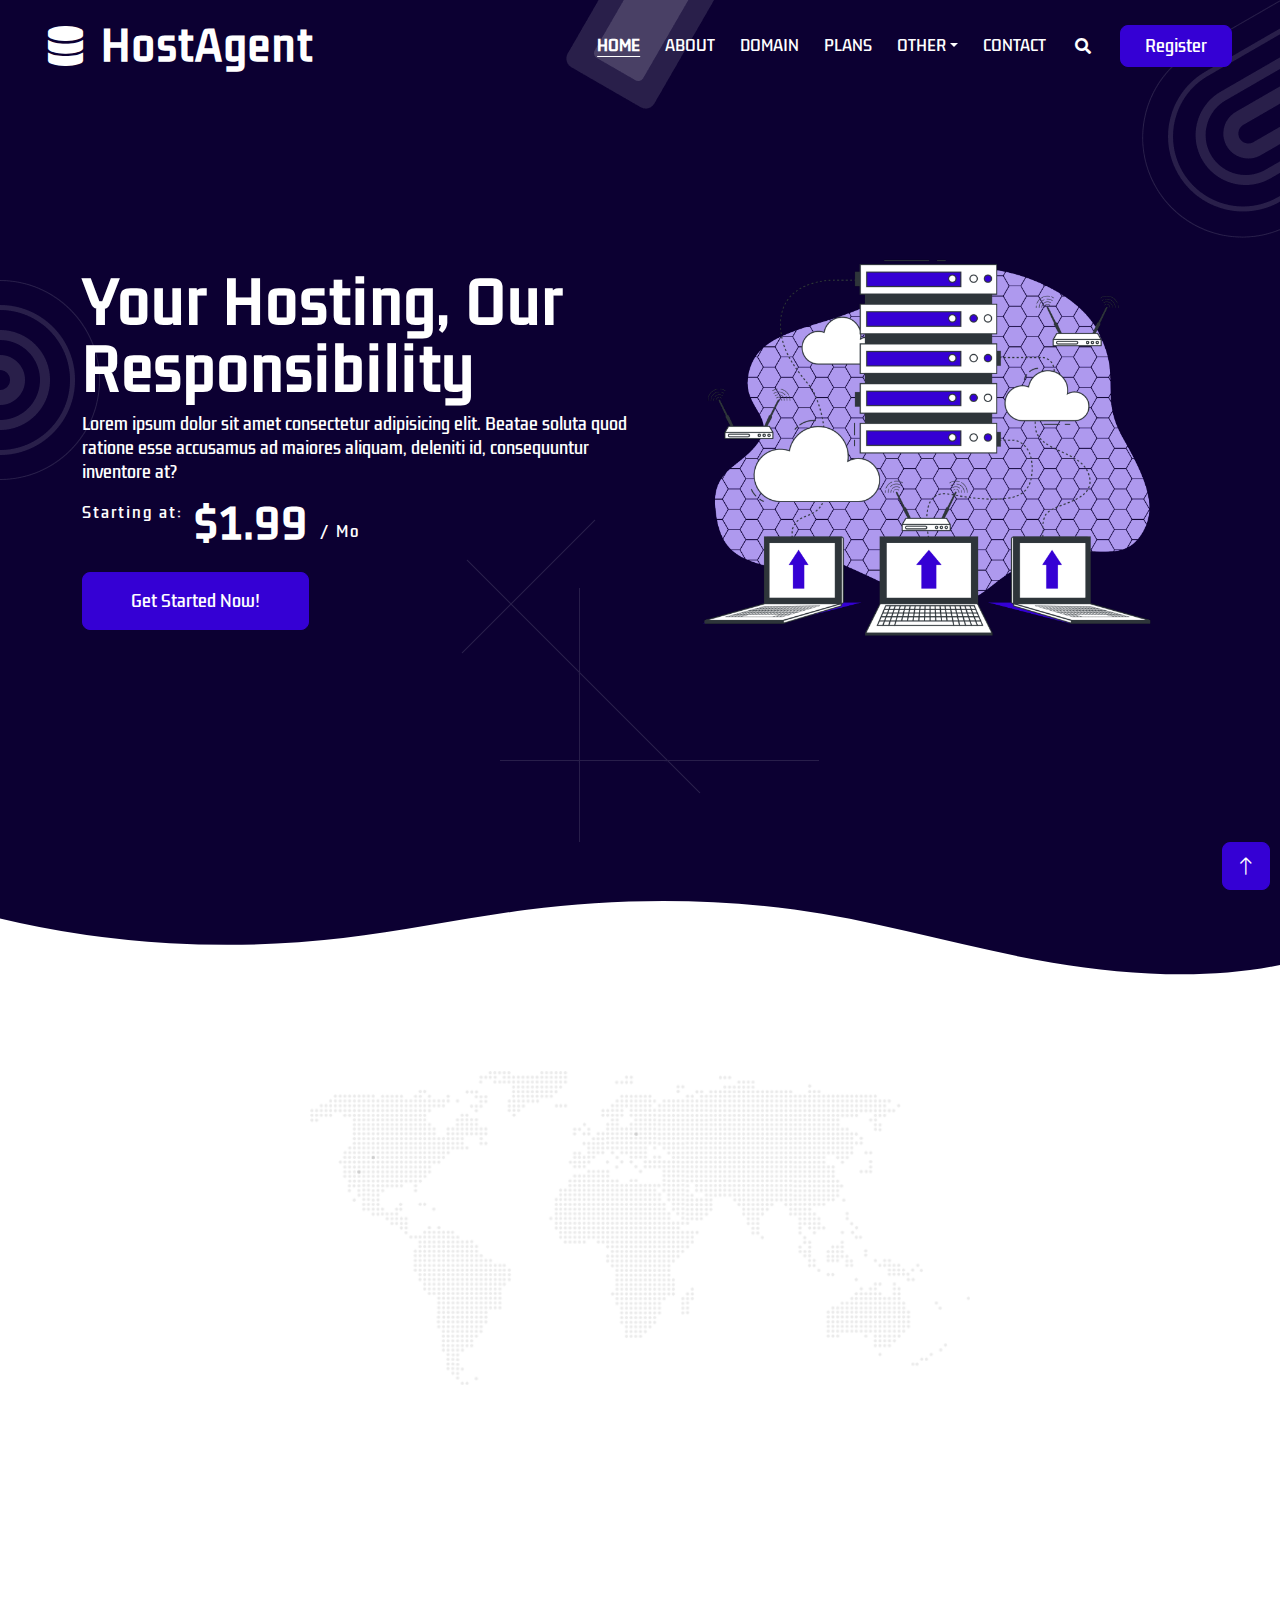
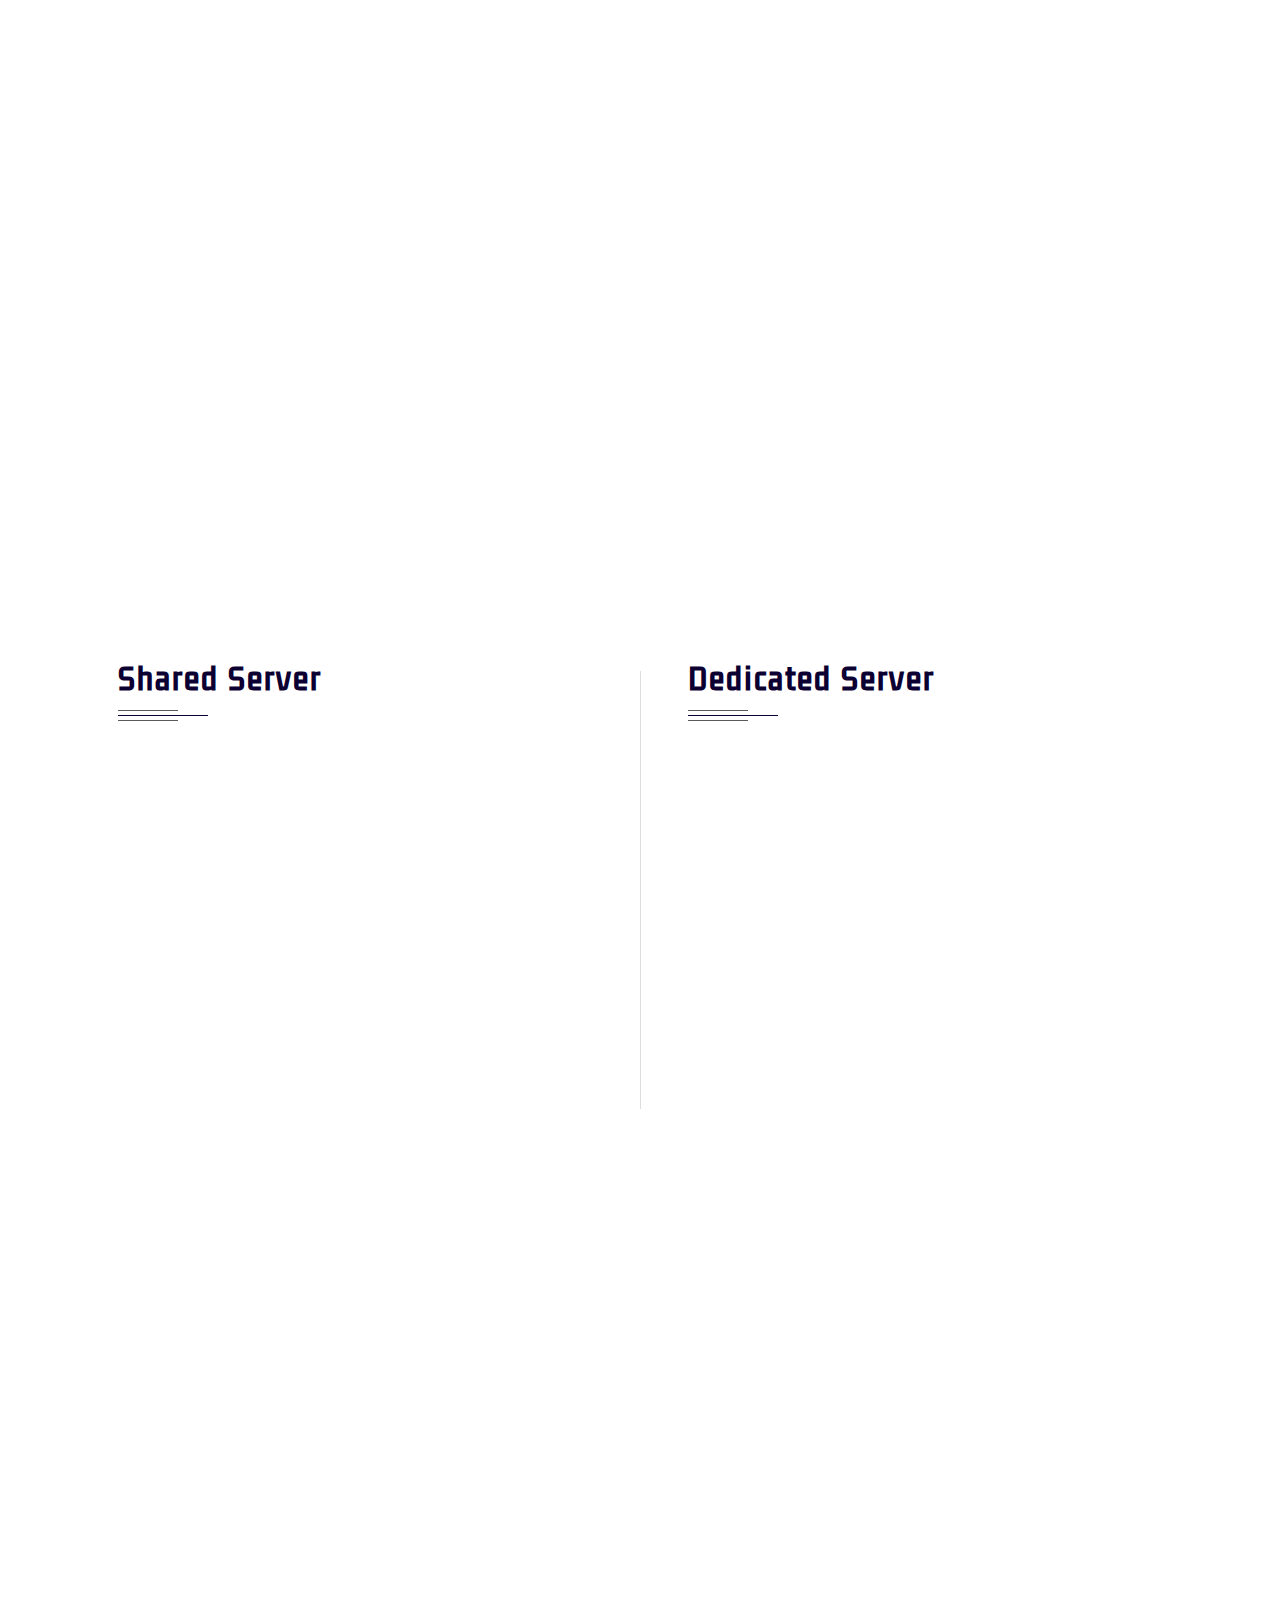
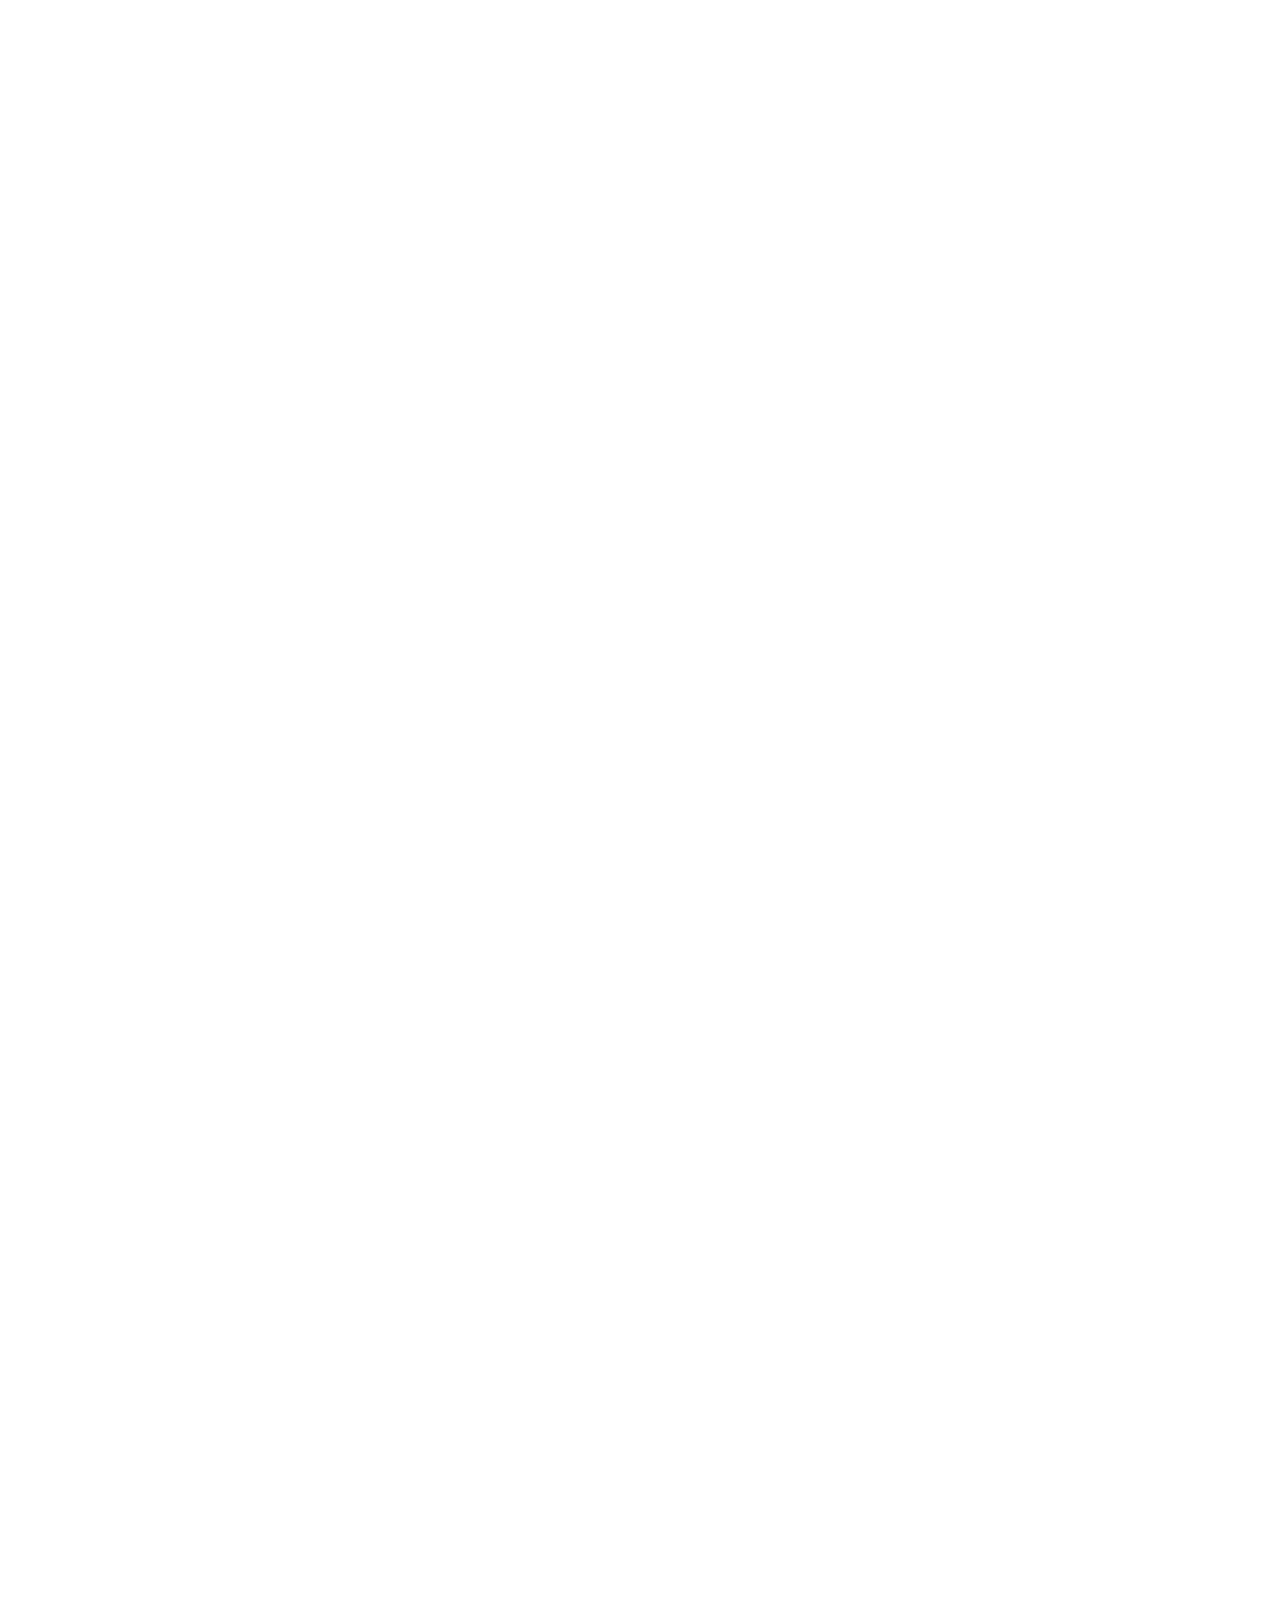
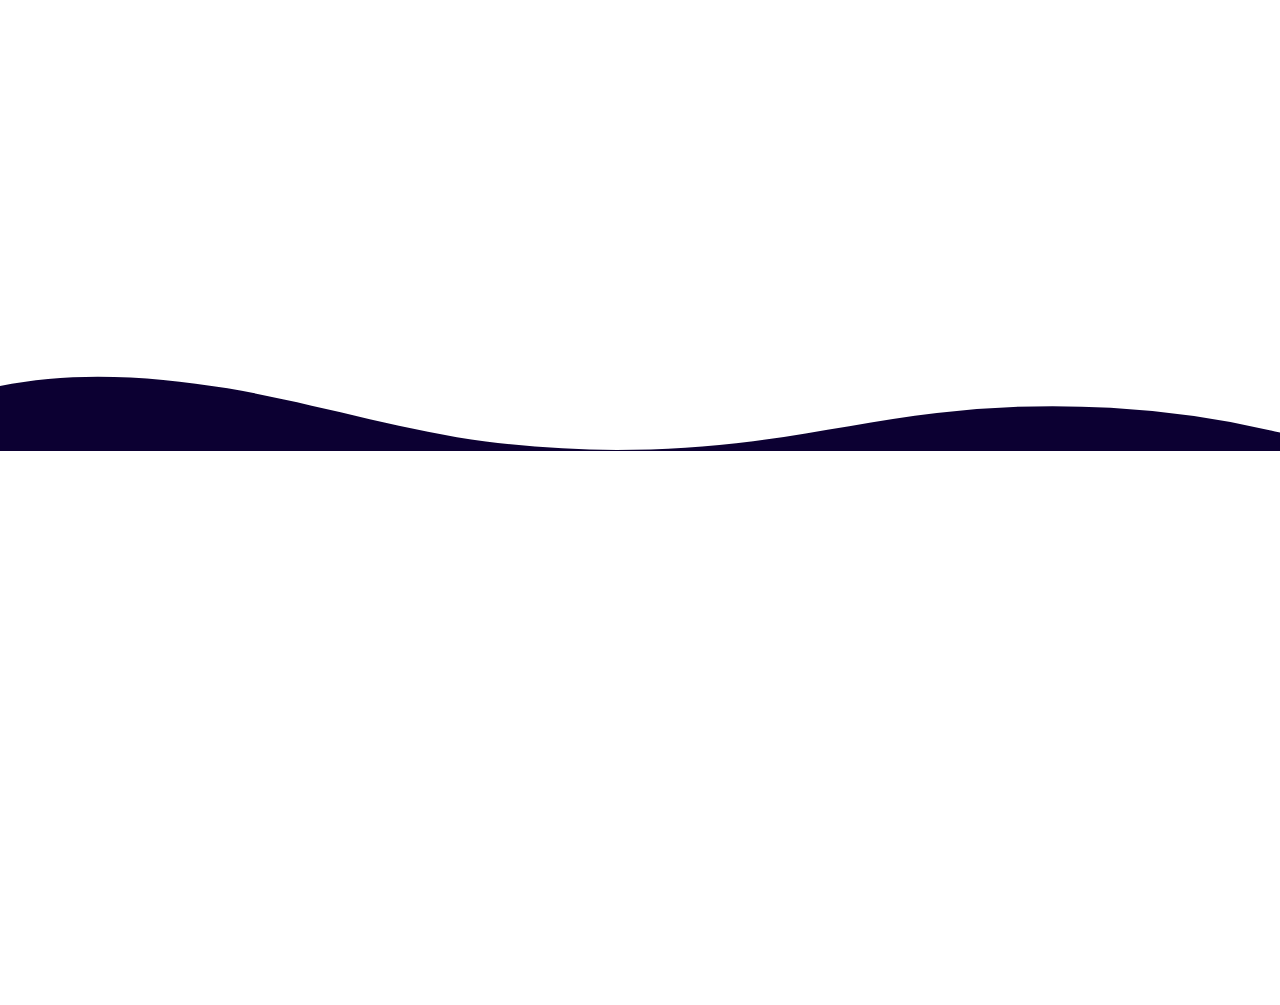
<file: index.html>
<!DOCTYPE html>
<html lang="en">

<head>
    <meta charset="utf-8">
    <title>HostAgent - Your Hosting, Our Responsibility!</title>
    <meta content="width=device-width, initial-scale=1.0" name="viewport">
    <meta content="" name="keywords">
    <meta content="" name="description">

    <!-- Favicon -->
    <link href="img/fav.png" rel="icon">

    <!-- Icon Font Stylesheet -->
    <link href="https://cdnjs.cloudflare.com/ajax/libs/font-awesome/5.10.0/css/all.min.css" rel="stylesheet">
    <link href="https://cdn.jsdelivr.net/npm/bootstrap-icons@1.4.1/font/bootstrap-icons.css" rel="stylesheet">

    <!-- Libraries Stylesheet -->
    <link href="lib/animate/animate.min.css" rel="stylesheet">
    <link href="lib/owlcarousel/assets/owl.carousel.min.css" rel="stylesheet">

    <!-- Customized Bootstrap Stylesheet -->
    <link href="css/bootstrap.min.css" rel="stylesheet">

    <!-- Template Stylesheet -->
    <link href="css/style.css" rel="stylesheet">
</head>

<body>
    <div class="container-fluid bg-white p-0">
        <!-- Spinner Start -->
        <div id="spinner"
            class="show bg-white position-fixed translate-middle w-100 vh-100 top-50 start-50 d-flex align-items-center justify-content-center">
            <div class="spinner-border text-primary" style="width: 3rem; height: 3rem;" role="status">
                <span class="sr-only">Loading...</span>
            </div>
        </div>
        <!-- Spinner End -->


        <!-- Navbar & Hero Start -->
        <div class="container-fluid position-relative p-0">
            <nav class="navbar navbar-expand-lg navbar-light px-4 px-lg-5 py-3 py-lg-0">
                <a href="index.html" class="navbar-brand p-0">
                    <h1 class="m-0"><i class="fa fa-database me-3"></i>HostAgent</h1>
                </a>
                <button class="navbar-toggler" type="button" data-bs-toggle="collapse" data-bs-target="#navbarCollapse">
                    <span class="fa fa-bars"></span>
                </button>
                <div class="collapse navbar-collapse" id="navbarCollapse">
                    <div class="navbar-nav ms-auto py-0">
                        <a href="index.html" class="nav-item nav-link active-nav">Home</a>
                        <a href="about.html" class="nav-item nav-link">About</a>
                        <a href="domain.html" class="nav-item nav-link">Domain</a>
                        <a href="hosting.html" class="nav-item nav-link">Plans</a>
                        <div class="nav-item dropdown">
                            <a href="#" class="nav-link dropdown-toggle" data-bs-toggle="dropdown">Other</a>
                            <div class="dropdown-menu m-0">
                                <a href="team.html" class="dropdown-item">Our Team</a>
                                <a href="testimonial.html" class="dropdown-item">Testimonial</a>
                                <a href="comparison.html" class="dropdown-item">Comparison</a>
                            </div>
                        </div>
                        <a href="contact.html" class="nav-item nav-link">Contact</a>
                    </div>
                    <button type="button" class="btn text-white ms-3" data-bs-toggle="modal"
                        data-bs-target="#searchModal"><i class="fa fa-search"></i></button>
                    <a href="register.html" class="btn btn-secondary py-2 px-4 ms-3">Register</a>
                </div>
            </nav>

            <div class="container-fluid bg-primary hero-header">
                <div class="container">
                    <div class="row vh-100 d-flex align-items-center">
                        <div class="col-lg-6 text-center text-lg-start">
                            <h1 class="display-4 pt-5 pt-lg-0 text-white animated slideInLeft">Your Hosting, Our
                                Responsibility
                            </h1>
                            <p class="text-white animated slideInLeft">Lorem ipsum dolor sit amet consectetur
                                adipisicing elit. Beatae soluta quod ratione esse accusamus ad maiores aliquam, deleniti
                                id, consequuntur inventore at?</p>
                            <h1 class="text-white mb-4 animated slideInLeft">
                                <small class="align-top fw-normal" style="font-size: 15px; line-height: 25px;">Starting
                                    at:</small>
                                <span>$1.99</span>
                                <small class="align-bottom fw-normal" style="font-size: 15px; line-height: 33px;">/
                                    Mo</small>
                            </h1>
                            <a href="" class="btn btn-secondary py-sm-3 px-sm-5 me-3 animated slideInLeft">Get Started
                                Now!</a>
                        </div>
                        <div class="col-lg-6 text-center text-lg-start">
                            <img class="img-fluid float-ani animated zoomIn" src="img/hero2.png" alt="">
                        </div>
                    </div>
                </div>
            </div>
        </div>
        <!-- Navbar & Hero End -->



        <div class="custom-shape-divider-top-1655981046">
            <svg data-name="Layer 1" xmlns="http://www.w3.org/2000/svg" viewBox="0 0 1200 120"
                preserveAspectRatio="none">
                <path
                    d="M321.39,56.44c58-10.79,114.16-30.13,172-41.86,82.39-16.72,168.19-17.73,250.45-.39C823.78,31,906.67,72,985.66,92.83c70.05,18.48,146.53,26.09,214.34,3V0H0V27.35A600.21,600.21,0,0,0,321.39,56.44Z"
                    class="shape-fill"></path>
            </svg>
        </div>



        <!-- Full Screen Search Start -->
        <div class="modal fade" id="searchModal" tabindex="-1">
            <div class="modal-dialog modal-fullscreen">
                <div class="modal-content" style="background: rgba(29, 40, 51, 0.8);">
                    <div class="modal-header border-0">
                        <button type="button" class="btn bg-white btn-close" data-bs-dismiss="modal"
                            aria-label="Close"></button>
                    </div>
                    <div class="modal-body d-flex align-items-center justify-content-center">
                        <div class="input-group" style="max-width: 600px;">
                            <input type="text" class="form-control bg-transparent border-light p-3"
                                placeholder="Type search keyword">
                            <button class="btn btn-light px-4"><i class="bi bi-search"></i></button>
                        </div>
                    </div>
                </div>
            </div>
        </div>
        <!-- Full Screen Search End -->


        <!-- Domain Search Start -->
        <div class="container-fluid domain mb-5" style="margin-top: 90px;">
            <div class="container px-lg-5">
                <div class="row justify-content-center">
                    <div class="col-lg-10">
                        <div class="section-title position-relative text-center mx-auto mb-4 pb-4 wow fadeInUp"
                            data-wow-delay="0.1s" style="max-width: 600px;">
                            <h1 class="mb-3">Search Your Domain</h1>
                            <p class="mb-1">Lorem ipsum dolor sit amet consectetur adipisicing elit. Quas, ex in eius
                                quasi eum aliquid quia ducimus maiores aspernatur. Dolorem, voluptate. Officia unde
                                omnis veritatis distinctio dicta quaerat laborum enim?</p>
                        </div>
                        <div class="position-relative w-100 my-3 wow fadeInUp" data-wow-delay="0.3s">
                            <input class="form-control bg-transparent w-100 py-3 ps-4 pe-5" type="text"
                                placeholder="Enter your domain name">
                            <button type="button"
                                class="btn btn-primary py-2 px-3 position-absolute top-0 end-0 mt-2 me-2">Search</button>
                        </div>
                        <div class="row g-3 wow fadeInUp" data-wow-delay="0.5s">
                            <div class="col-lg-2 col-md-3 col-sm-4 col-6 text-center">
                                <h5 class="fw-bold text-primary mb-1">.com</h5>
                                <p class="mb-0">$3.99/year</p>
                            </div>
                            <div class="col-lg-2 col-md-3 col-sm-4 col-6 text-center">
                                <h5 class="fw-bold text-primary mb-1">.in</h5>
                                <p class="mb-0">$0.99/year</p>
                            </div>
                            <div class="col-lg-2 col-md-3 col-sm-4 col-6 text-center">
                                <h5 class="fw-bold text-primary mb-1">.net</h5>
                                <p class="mb-0">$5.99/year</p>
                            </div>
                            <div class="col-lg-2 col-md-3 col-sm-4 col-6 text-center">
                                <h5 class="fw-bold text-primary mb-1">.org</h5>
                                <p class="mb-0">$6.99/year</p>
                            </div>
                            <div class="col-lg-2 col-md-3 col-sm-4 col-6 text-center">
                                <h5 class="fw-bold text-primary mb-1">.eu</h5>
                                <p class="mb-0">$9.99/year</p>
                            </div>
                            <div class="col-lg-2 col-md-3 col-sm-4 col-6 text-center">
                                <h5 class="fw-bold text-primary mb-1">.co.in</h5>
                                <p class="mb-0">$1.99/year</p>
                            </div>
                        </div>
                    </div>
                </div>
            </div>
        </div>
        <!-- Domain Search End -->


        <!-- About Start -->
        <div class="container-fluid py-5">
            <div class="container px-lg-5">
                <div class="row g-5 align-items-center">
                    <div class="col-lg-6">
                        <img class="img-fluid wow zoomIn float-ani2" data-wow-delay="0.5s" src="img/about2.png">
                    </div>
                    <div class="col-lg-6 wow fadeInUp" data-wow-delay="0.1s">
                        <div class="section-title position-relative mb-4 pb-4">
                            <h1 class="mb-2">Welcome to HostAgent</h1>
                        </div>
                        <p class="mb-4">Lorem ipsum dolor, sit amet consectetur adipisicing elit. Sequi ipsum, ea
                            aspernatur nisi laudantium eos explicabo nesciunt maxime id ipsa expedita ipsam dignissimos
                            et numquam quo nobis repellendus laborum debitis animi. Perferendis reprehenderit sint
                            reiciendis.</p>
                        <div class="row g-3">
                            <div class="col-sm-4 wow fadeIn" data-wow-delay="0.1s">
                                <div class="hover-item bg-light rounded text-center p-4">
                                    <i class="fa fa-users-cog fa-2x text-primary mb-2"></i>
                                    <h2 class="mb-1" data-toggle="counter-up">3421</h2>
                                    <p class="mb-0">Experts</p>
                                </div>
                            </div>
                            <div class="col-sm-4 wow fadeIn" data-wow-delay="0.3s">
                                <div class="hover-item bg-light rounded text-center p-4">
                                    <i class="fa fa-users fa-2x text-primary mb-2"></i>
                                    <h2 class="mb-1" data-toggle="counter-up">9864</h2>
                                    <p class="mb-0">Clients</p>
                                </div>
                            </div>
                            <div class="col-sm-4 wow fadeIn" data-wow-delay="0.5s">
                                <div class="hover-item bg-light rounded text-center p-4">
                                    <i class="fa fa-check fa-2x text-primary mb-2"></i>
                                    <h2 class="mb-1" data-toggle="counter-up">2134</h2>
                                    <p class="mb-0">Projects</p>
                                </div>
                            </div>
                        </div>
                    </div>

                </div>
            </div>
        </div>
        <!-- About End -->

        <!-- Comparison Start -->
        <div class="container-fluid py-5">
            <div class="container px-lg-5">
                <div class="section-title position-relative text-center mx-auto mb-5 pb-4 wow fadeInUp"
                    data-wow-delay="0.1s" style="max-width: 600px;">
                    <h1 class="mb-3">Shared VS Dedicated Server</h1>
                    <p class="mb-1">Vero justo sed sed vero clita amet. Et justo vero sea diam elitr amet ipsum eos
                        ipsum clita duo sed. Sed vero sea diam erat vero elitr sit clita.</p>
                </div>
                <div class="row g-5 comparison position-relative">
                    <div class="col-lg-6 pe-lg-5">
                        <div class="section-title position-relative mx-auto mb-4 pb-4">
                            <h3 class="fw-bold mb-0">Shared Server</h3>
                        </div>
                        <div class="row gy-3 gx-5">
                            <div class="col-sm-6 wow fadeIn" data-wow-delay="0.1s">
                                <i class="fa fa-server fa-3x text-primary mb-3"></i>
                                <h5 class="fw-bold">99.99% Uptime</h5>
                                <p>Ipsum dolor diam stet stet kasd diam sea stet sed rebum dolor ipsum</p>
                            </div>
                            <div class="col-sm-6 wow fadeIn" data-wow-delay="0.3s">
                                <i class="fa fa-shield-alt fa-3x text-primary mb-3"></i>
                                <h5 class="fw-bold">100% Secured</h5>
                                <p>Ipsum dolor diam stet stet kasd diam sea stet sed rebum dolor ipsum</p>
                            </div>
                            <div class="col-sm-6 wow fadeIn" data-wow-delay="0.5s">
                                <i class="fa fa-cog fa-3x text-primary mb-3"></i>
                                <h5 class="fw-bold">Control Panel</h5>
                                <p>Ipsum dolor diam stet stet kasd diam sea stet sed rebum dolor ipsum</p>
                            </div>
                            <div class="col-sm-6 wow fadeIn" data-wow-delay="0.7s">
                                <i class="fa fa-headset fa-3x text-primary mb-3"></i>
                                <h5 class="fw-bold">24/7 Support</h5>
                                <p>Ipsum dolor diam stet stet kasd diam sea stet sed rebum dolor ipsum</p>
                            </div>
                        </div>
                    </div>
                    <div class="col-lg-6 ps-lg-5">
                        <div class="section-title position-relative mx-auto mb-4 pb-4">
                            <h3 class="fw-bold mb-0">Dedicated Server</h3>
                        </div>
                        <div class="row gy-3 gx-5">
                            <div class="col-sm-6 wow fadeIn" data-wow-delay="0.1s">
                                <i class="fa fa-server fa-3x text-secondary mb-3"></i>
                                <h5 class="fw-bold">99.99% Uptime</h5>
                                <p>Ipsum dolor diam stet stet kasd diam sea stet sed rebum dolor ipsum</p>
                            </div>
                            <div class="col-sm-6 wow fadeIn" data-wow-delay="0.3s">
                                <i class="fa fa-shield-alt fa-3x text-secondary mb-3"></i>
                                <h5 class="fw-bold">100% Secured</h5>
                                <p>Ipsum dolor diam stet stet kasd diam sea stet sed rebum dolor ipsum</p>
                            </div>
                            <div class="col-sm-6 wow fadeIn" data-wow-delay="0.5s">
                                <i class="fa fa-cog fa-3x text-secondary mb-3"></i>
                                <h5 class="fw-bold">Control Panel</h5>
                                <p>Ipsum dolor diam stet stet kasd diam sea stet sed rebum dolor ipsum</p>
                            </div>
                            <div class="col-sm-6 wow fadeIn" data-wow-delay="0.7s">
                                <i class="fa fa-headset fa-3x text-secondary mb-3"></i>
                                <h5 class="fw-bold">24/7 Support</h5>
                                <p>Ipsum dolor diam stet stet kasd diam sea stet sed rebum dolor ipsum</p>
                            </div>
                        </div>
                    </div>
                </div>
            </div>
        </div>
        <!-- Comparison Start -->



        <!-- Pricing Start -->
        <div class="container-fluid py-5">
            <div class="container px-lg-5 pt-5">
                <div class="section-title position-relative text-center mx-auto mb-5 pb-4 wow fadeInUp"
                    data-wow-delay="0.1s" style="max-width: 600px;">
                    <h1 class="mb-3">Our Hosting Plans</h1>
                    <p class="mb-1">Lorem ipsum dolor sit amet consectetur, adipisicing elit. Veniam deserunt dicta
                        velit ipsam assumenda itaque dolorem necessitatibus iusto, similique nulla possimus laboriosam
                        deleniti animi sunt!</p>
                </div>
                <div class="row gy-5 gx-4">
                    <div class="col-lg-4 col-md-6 wow fadeInUp" data-wow-delay="0.2s">
                        <div class="hover-item position-relative shadow rounded border-top border-5 border-primary">
                            <div class="d-flex align-items-center justify-content-center position-absolute top-0 start-50 translate-middle bg-primary rounded-circle"
                                style="width: 45px; height: 45px; margin-top: -3px;">
                                <i class="fa fa-share-alt text-white"></i>
                            </div>
                            <div class="text-center border-bottom p-4 pt-5">
                                <h4 class="fw-bold">Shared Hosting</h4>
                                <p class="mb-0">Lorem ipsum, dolor sit amet consectetur adipisicing elit. Quae, iure?
                                </p>
                            </div>
                            <div class="text-center border-bottom p-4">
                                <p class="text-primary mb-1">Latest Offer - <strong>Save 30%</strong></p>
                                <h1 class="mb-3">
                                    <small class="align-top"
                                        style="font-size: 22px; line-height: 45px;">$</small>1.99<small
                                        class="align-bottom" style="font-size: 16px; line-height: 40px;">/ Month</small>
                                </h1>
                                <a class="btn btn-primary px-4 py-2" href="">Buy Now</a>
                            </div>
                            <div class="p-4">
                                <p class="border-bottom pb-3"><i class="fa fa-check text-primary me-3"></i>100 GB Disk
                                    Space</p>
                                <p class="border-bottom pb-3"><i class="fa fa-check text-primary me-3"></i>300GB
                                    Bandwidth</p>
                                <p class="border-bottom pb-3"><i class="fa fa-check text-primary me-3"></i>Upgrade to
                                    Positive SSL</p>
                                <p class="border-bottom pb-3"><i class="fa fa-check text-primary me-3"></i>Automatic
                                    Malware Removal</p>
                                <p class="mb-0"><i class="fa fa-check text-primary me-3"></i>15 Days Money Back
                                    Guarantee</p>
                            </div>
                        </div>
                    </div>
                    <div class="col-lg-4 col-md-6 wow fadeInUp" data-wow-delay="0.4s">
                        <div class="hover-item position-relative shadow rounded border-top border-5 border-secondary">
                            <div class="d-flex align-items-center justify-content-center position-absolute top-0 start-50 translate-middle bg-secondary rounded-circle"
                                style="width: 45px; height: 45px; margin-top: -3px;">
                                <i class="fa fa-server text-white"></i>
                            </div>
                            <div class="text-center border-bottom p-4 pt-5">
                                <h4 class="fw-bold">VPS Hosting</h4>
                                <p class="mb-0">Lorem ipsum dolor sit amet consectetur adipisicing elit. Accusamus,
                                    magni?</p>
                            </div>
                            <div class="text-center border-bottom p-4">
                                <p class="text-primary mb-1">Latest Offer - <strong>Save 30%</strong></p>
                                <h1 class="mb-3">
                                    <small class="align-top"
                                        style="font-size: 22px; line-height: 45px;">$</small>4.49<small
                                        class="align-bottom" style="font-size: 16px; line-height: 40px;">/ Month</small>
                                </h1>
                                <a class="btn btn-secondary px-4 py-2" href="">Buy Now</a>
                            </div>
                            <div class="p-4">
                                <p class="border-bottom pb-3"><i class="fa fa-check text-primary me-3"></i>100 GB Disk
                                    Space</p>
                                <p class="border-bottom pb-3"><i class="fa fa-check text-primary me-3"></i>Unlimited
                                    Bandwidth</p>
                                <p class="border-bottom pb-3"><i class="fa fa-check text-primary me-3"></i>Upgrade to
                                    Positive SSL</p>
                                <p class="border-bottom pb-3"><i class="fa fa-check text-primary me-3"></i>Automatic
                                    Malware Removal</p>
                                <p class="mb-0"><i class="fa fa-check text-primary me-3"></i>30 Days Money Back
                                    Guarantee</p>
                            </div>
                        </div>
                    </div>
                    <div class="col-lg-4 col-md-6 wow fadeInUp" data-wow-delay="0.6s">
                        <div class="hover-item position-relative shadow rounded border-top border-5 border-primary">
                            <div class="d-flex align-items-center justify-content-center position-absolute top-0 start-50 translate-middle bg-primary rounded-circle"
                                style="width: 45px; height: 45px; margin-top: -3px;">
                                <i class="fa fa-cog text-white"></i>
                            </div>
                            <div class="text-center border-bottom p-4 pt-5">
                                <h4 class="fw-bold">Dedicated Hosting</h4>
                                <p class="mb-0">Lorem, ipsum dolor sit amet consectetur adipisicing elit. Maiores,
                                    doloribus.</p>
                            </div>
                            <div class="text-center border-bottom p-4">
                                <p class="text-primary mb-1">Latest Offer - <strong>Save 30%</strong></p>
                                <h1 class="mb-3">
                                    <small class="align-top"
                                        style="font-size: 22px; line-height: 45px;">$</small>9.99<small
                                        class="align-bottom" style="font-size: 16px; line-height: 40px;">/ Month</small>
                                </h1>
                                <a class="btn btn-primary px-4 py-2" href="">Buy Now</a>
                            </div>
                            <div class="p-4">
                                <p class="border-bottom pb-3"><i class="fa fa-check text-primary me-3"></i>100 GB Disk
                                    Space</p>
                                <p class="border-bottom pb-3"><i class="fa fa-check text-primary me-3"></i>Unlimited
                                    Bandwidth</p>
                                <p class="border-bottom pb-3"><i class="fa fa-check text-primary me-3"></i>Upgrade to
                                    Positive SSL</p>
                                <p class="border-bottom pb-3"><i class="fa fa-check text-primary me-3"></i>Automatic
                                    Malware Removal</p>
                                <p class="mb-0"><i class="fa fa-check text-primary me-3"></i>60 Days Money Back
                                    Guarantee</p>
                            </div>
                        </div>
                    </div>
                </div>
            </div>
        </div>
        <!-- Pricing End -->

        <!-- Testimonial Start -->
        <div class="container-fluid py-5 wow fadeInUp" data-wow-delay="0.1s">
            <div class="container px-lg-5 pt-5">
                <div class="section-title position-relative text-center mx-auto mb-5 pb-2 wow fadeInUp"
                    data-wow-delay="0.1s" style="max-width: 600px;">
                    <h1 class="mb-3">Testimonials</h1>
                    <p class="mb-1">Lorem ipsum dolor sit amet consectetur, adipisicing elit. Veniam deserunt dicta
                        velit ipsam assumenda itaque dolorem necessitatibus iusto, similique nulla possimus laboriosam
                        deleniti animi sunt!</p>
                </div>
                <div class="owl-carousel testimonial-carousel">
                    <div
                        class="testimonial-item position-relative bg-light border-top border-5 border-primary shadow rounded p-4 my-4">
                        <div class="d-flex align-items-center justify-content-center position-absolute top-0 start-0 ms-5 translate-middle bg-primary rounded-circle"
                            style="width: 45px; height: 45px; margin-top: -3px;">
                            <i class="fa fa-quote-left text-white"></i>
                        </div>
                        <p class="mt-3">Dolor et eos labore, stet justo sed est sed. Diam sed sed dolor stet amet eirmod
                            eos labore diam</p>
                        <div class="d-flex align-items-center">
                            <img class="img-fluid flex-shrink-0 rounded-circle" src="img/testimonial-1.jpg"
                                style="width: 50px; height: 50px;">
                            <div class="ps-3">
                                <h6 class="fw-bold mb-1">Client Name</h6>
                                <small>Profession</small>
                            </div>
                        </div>
                    </div>
                    <div
                        class="testimonial-item position-relative bg-light border-top border-5 border-primary shadow rounded p-4 my-4">
                        <div class="d-flex align-items-center justify-content-center position-absolute top-0 start-0 ms-5 translate-middle bg-primary rounded-circle"
                            style="width: 45px; height: 45px; margin-top: -3px;">
                            <i class="fa fa-quote-left text-white"></i>
                        </div>
                        <p class="mt-3">Dolor et eos labore, stet justo sed est sed. Diam sed sed dolor stet amet eirmod
                            eos labore diam</p>
                        <div class="d-flex align-items-center">
                            <img class="img-fluid flex-shrink-0 rounded-circle" src="img/testimonial-2.jpg"
                                style="width: 50px; height: 50px;">
                            <div class="ps-3">
                                <h6 class="fw-bold mb-1">Client Name</h6>
                                <small>Profession</small>
                            </div>
                        </div>
                    </div>
                    <div
                        class="testimonial-item position-relative bg-light border-top border-5 border-primary shadow rounded p-4 my-4">
                        <div class="d-flex align-items-center justify-content-center position-absolute top-0 start-0 ms-5 translate-middle bg-primary rounded-circle"
                            style="width: 45px; height: 45px; margin-top: -3px;">
                            <i class="fa fa-quote-left text-white"></i>
                        </div>
                        <p class="mt-3">Dolor et eos labore, stet justo sed est sed. Diam sed sed dolor stet amet eirmod
                            eos labore diam</p>
                        <div class="d-flex align-items-center">
                            <img class="img-fluid flex-shrink-0 rounded-circle" src="img/testimonial-3.jpg"
                                style="width: 50px; height: 50px;">
                            <div class="ps-3">
                                <h6 class="fw-bold mb-1">Client Name</h6>
                                <small>Profession</small>
                            </div>
                        </div>
                    </div>
                    <div
                        class="testimonial-item position-relative bg-light border-top border-5 border-primary shadow rounded p-4 mt-4">
                        <div class="d-flex align-items-center justify-content-center position-absolute top-0 start-0 ms-5 translate-middle bg-primary rounded-circle"
                            style="width: 45px; height: 45px; margin-top: -3px;">
                            <i class="fa fa-quote-left text-white"></i>
                        </div>
                        <p class="mt-3">Dolor et eos labore, stet justo sed est sed. Diam sed sed dolor stet amet eirmod
                            eos labore diam</p>
                        <div class="d-flex align-items-center">
                            <img class="img-fluid flex-shrink-0 rounded-circle" src="img/testimonial-4.jpg"
                                style="width: 50px; height: 50px;">
                            <div class="ps-3">
                                <h6 class="fw-bold mb-1">Client Name</h6>
                                <small>Profession</small>
                            </div>
                        </div>
                    </div>
                </div>
            </div>
        </div>
        <!-- Testimonial End -->


        <!-- Team Start -->
        <div class="container-fluid py-5">
            <div class="container px-lg-5">
                <div class="section-title position-relative text-center mx-auto mb-5 pb-4 wow fadeInUp"
                    data-wow-delay="0.1s" style="max-width: 600px;">
                    <h1 class="mb-3">Our Team Members</h1>
                    <p class="mb-1">Lorem ipsum dolor sit amet consectetur, adipisicing elit. Consectetur perferendis
                        quibusdam asperiores vitae repellat cumque est dolore, assumenda perspiciatis error. Laboriosam
                        ad temporibus accusamus ea mollit.</p>
                </div>
                <div class="row g-4">
                    <div class="col-lg-3 col-md-6 wow fadeInUp" data-wow-delay="0.1s">
                        <div class="team-item border-top border-5 border-primary rounded shadow overflow-hidden">
                            <div class="text-center p-4">
                                <img class="img-fluid rounded-circle mb-4" src="img/team-1.jpg" alt="">
                                <h5 class="fw-bold mb-1">Jacobs Heat</h5>
                                <small>Manager</small>
                            </div>
                            <div class="d-flex justify-content-center bg-primary p-3">
                                <a class="btn btn-square text-primary bg-white m-1" href=""><i
                                        class="fab fa-facebook-f"></i></a>
                                <a class="btn btn-square text-primary bg-white m-1" href=""><i
                                        class="fab fa-twitter"></i></a>
                                <a class="btn btn-square text-primary bg-white m-1" href=""><i
                                        class="fab fa-instagram"></i></a>
                            </div>
                        </div>
                    </div>
                    <div class="col-lg-3 col-md-6 wow fadeInUp" data-wow-delay="0.3s">
                        <div class="team-item border-top border-5 border-primary rounded shadow overflow-hidden">
                            <div class="text-center p-4">
                                <img class="img-fluid rounded-circle mb-4" src="img/team-2.jpg" alt="">
                                <h5 class="fw-bold mb-1">Franklin Daws</h5>
                                <small>Hoster</small>
                            </div>
                            <div class="d-flex justify-content-center bg-primary p-3">
                                <a class="btn btn-square text-primary bg-white m-1" href=""><i
                                        class="fab fa-facebook-f"></i></a>
                                <a class="btn btn-square text-primary bg-white m-1" href=""><i
                                        class="fab fa-twitter"></i></a>
                                <a class="btn btn-square text-primary bg-white m-1" href=""><i
                                        class="fab fa-instagram"></i></a>
                            </div>
                        </div>
                    </div>
                    <div class="col-lg-3 col-md-6 wow fadeInUp" data-wow-delay="0.5s">
                        <div class="team-item border-top border-5 border-primary rounded shadow overflow-hidden">
                            <div class="text-center p-4">
                                <img class="img-fluid rounded-circle mb-4" src="img/team-3.jpg" alt="">
                                <h5 class="fw-bold mb-1">Ana Linda</h5>
                                <small>Server Manager</small>
                            </div>
                            <div class="d-flex justify-content-center bg-primary p-3">
                                <a class="btn btn-square text-primary bg-white m-1" href=""><i
                                        class="fab fa-facebook-f"></i></a>
                                <a class="btn btn-square text-primary bg-white m-1" href=""><i
                                        class="fab fa-twitter"></i></a>
                                <a class="btn btn-square text-primary bg-white m-1" href=""><i
                                        class="fab fa-instagram"></i></a>
                            </div>
                        </div>
                    </div>
                    <div class="col-lg-3 col-md-6 wow fadeInUp" data-wow-delay="0.7s">
                        <div class="team-item border-top border-5 border-primary rounded shadow overflow-hidden">
                            <div class="text-center p-4">
                                <img class="img-fluid rounded-circle mb-4" src="img/team-4.jpg" alt="">
                                <h5 class="fw-bold mb-1">Constantin White</h5>
                                <small>Sales Manager</small>
                            </div>
                            <div class="d-flex justify-content-center bg-primary p-3">
                                <a class="btn btn-square text-primary bg-white m-1" href=""><i
                                        class="fab fa-facebook-f"></i></a>
                                <a class="btn btn-square text-primary bg-white m-1" href=""><i
                                        class="fab fa-twitter"></i></a>
                                <a class="btn btn-square text-primary bg-white m-1" href=""><i
                                        class="fab fa-instagram"></i></a>
                            </div>
                        </div>
                    </div>
                </div>
            </div>
        </div>
        <!-- Team End -->


        <div class="custom-shape-divider-bottom-1655981171 mt-5">
            <svg data-name="Layer 1" xmlns="http://www.w3.org/2000/svg" viewBox="0 0 1200 120"
                preserveAspectRatio="none">
                <path
                    d="M321.39,56.44c58-10.79,114.16-30.13,172-41.86,82.39-16.72,168.19-17.73,250.45-.39C823.78,31,906.67,72,985.66,92.83c70.05,18.48,146.53,26.09,214.34,3V0H0V27.35A600.21,600.21,0,0,0,321.39,56.44Z"
                    class="shape-fill"></path>
            </svg>
        </div>


        <!-- Footer Start -->
        <div class="container-fluid bg-primary text-white footer pt-5 wow fadeIn" data-wow-delay="0.1s">
            <div class="container py-5 px-lg-5">
                <div class="row gy-5 gx-4 pt-5">
                    <div class="col-lg-3 col-md-6">
                        <div class="row gy-5 g-4">
                            <div class="col-md-12">
                                <h5 class="fw-bold text-white mb-4">About Us</h5>
                                <a class="btn btn-link" href="about.html">About Us</a>
                                <a class="btn btn-link" href="contact.html">Contact Us</a>
                                <a class="btn btn-link" href="privacy.html">Privacy Policy</a>
                                <a class="btn btn-link" href="terms.html">Terms & Condition</a>
                            </div>
                        </div>
                    </div>
                    <div class="col-lg-3 col-md-6">
                        <h5 class="fw-bold text-white mb-4">Get In Touch</h5>
                        <p class="mb-2"><i class="fa fa-map-marker-alt me-3"></i>456th Cross, Delhi, India</p>
                        <p class="mb-2"><i class="fa fa-phone-alt me-3"></i>+91 9465 375925</p>
                        <p class="mb-2"><i class="fa fa-envelope me-3"></i>info@example.com</p>
                        <div class="d-flex pt-2">
                            <a class="btn btn-outline-light btn-social" href=""><i class="fab fa-twitter"></i></a>
                            <a class="btn btn-outline-light btn-social" href=""><i class="fab fa-facebook-f"></i></a>
                            <a class="btn btn-outline-light btn-social" href=""><i class="fab fa-youtube"></i></a>
                            <a class="btn btn-outline-light btn-social" href=""><i class="fab fa-linkedin-in"></i></a>
                        </div>
                    </div>
                    <div class="col-md-12 col-lg-6 mt-lg-5">
                        <div class="bg-light rounded" style="padding: 30px;">
                            <input type="text" class="form-control border-0 py-2 mb-2" placeholder="Name">
                            <input type="email" class="form-control border-0 py-2 mb-2" placeholder="Email">
                            <textarea class="form-control border-0 mb-2" rows="2" placeholder="Message"></textarea>
                            <button class="btn btn-primary w-100 py-2">Send Message</button>
                        </div>
                    </div>
                </div>
            </div>
            <div class="container px-lg-5">
                <div class="copyright">
                    <div class="row">
                        <div class="col-md-6 text-center text-md-start mb-3 mb-md-0">
                            &copy; 2022 <a class="border-bottom" href="#">HostAgent</a>, All Rights Reserved.
                            </br>
                            Designed and Developed By <a class="border-bottom" href="https://unikbrushes.com"
                                target="_blank">Unikbrushes</a> , <a class="border-bottom" href="https://amarkarthik.in"
                                target="_blank">Amar Karthik</a>
                        </div>
                        <div class="col-md-6 text-center text-md-end">
                            <div class="footer-menu">
                                <a href="index.html">Home</a>
                                <a href="cookies.html">Cookies</a>
                                <a href="help.html">Help</a>
                                <a href="faq.html">FAQs</a>
                            </div>
                        </div>
                    </div>
                </div>
            </div>
        </div>
        <!-- Footer End -->


        <!-- Back to Top -->
        <a href="#" class="btn btn-lg btn-secondary btn-lg-square back-to-top"><i class="bi bi-arrow-up"></i></a>
    </div>

    <!-- JavaScript Libraries -->
    <script src="https://code.jquery.com/jquery-3.4.1.min.js"></script>
    <script src="https://cdn.jsdelivr.net/npm/bootstrap@5.0.0/dist/js/bootstrap.bundle.min.js"></script>
    <script src="lib/wow/wow.min.js"></script>
    <script src="lib/easing/easing.min.js"></script>
    <script src="lib/waypoints/waypoints.min.js"></script>
    <script src="lib/counterup/counterup.min.js"></script>
    <script src="lib/owlcarousel/owl.carousel.min.js"></script>

    <!-- Template Javascript -->
    <script src="js/main.js"></script>
</body>

</html>
</file>
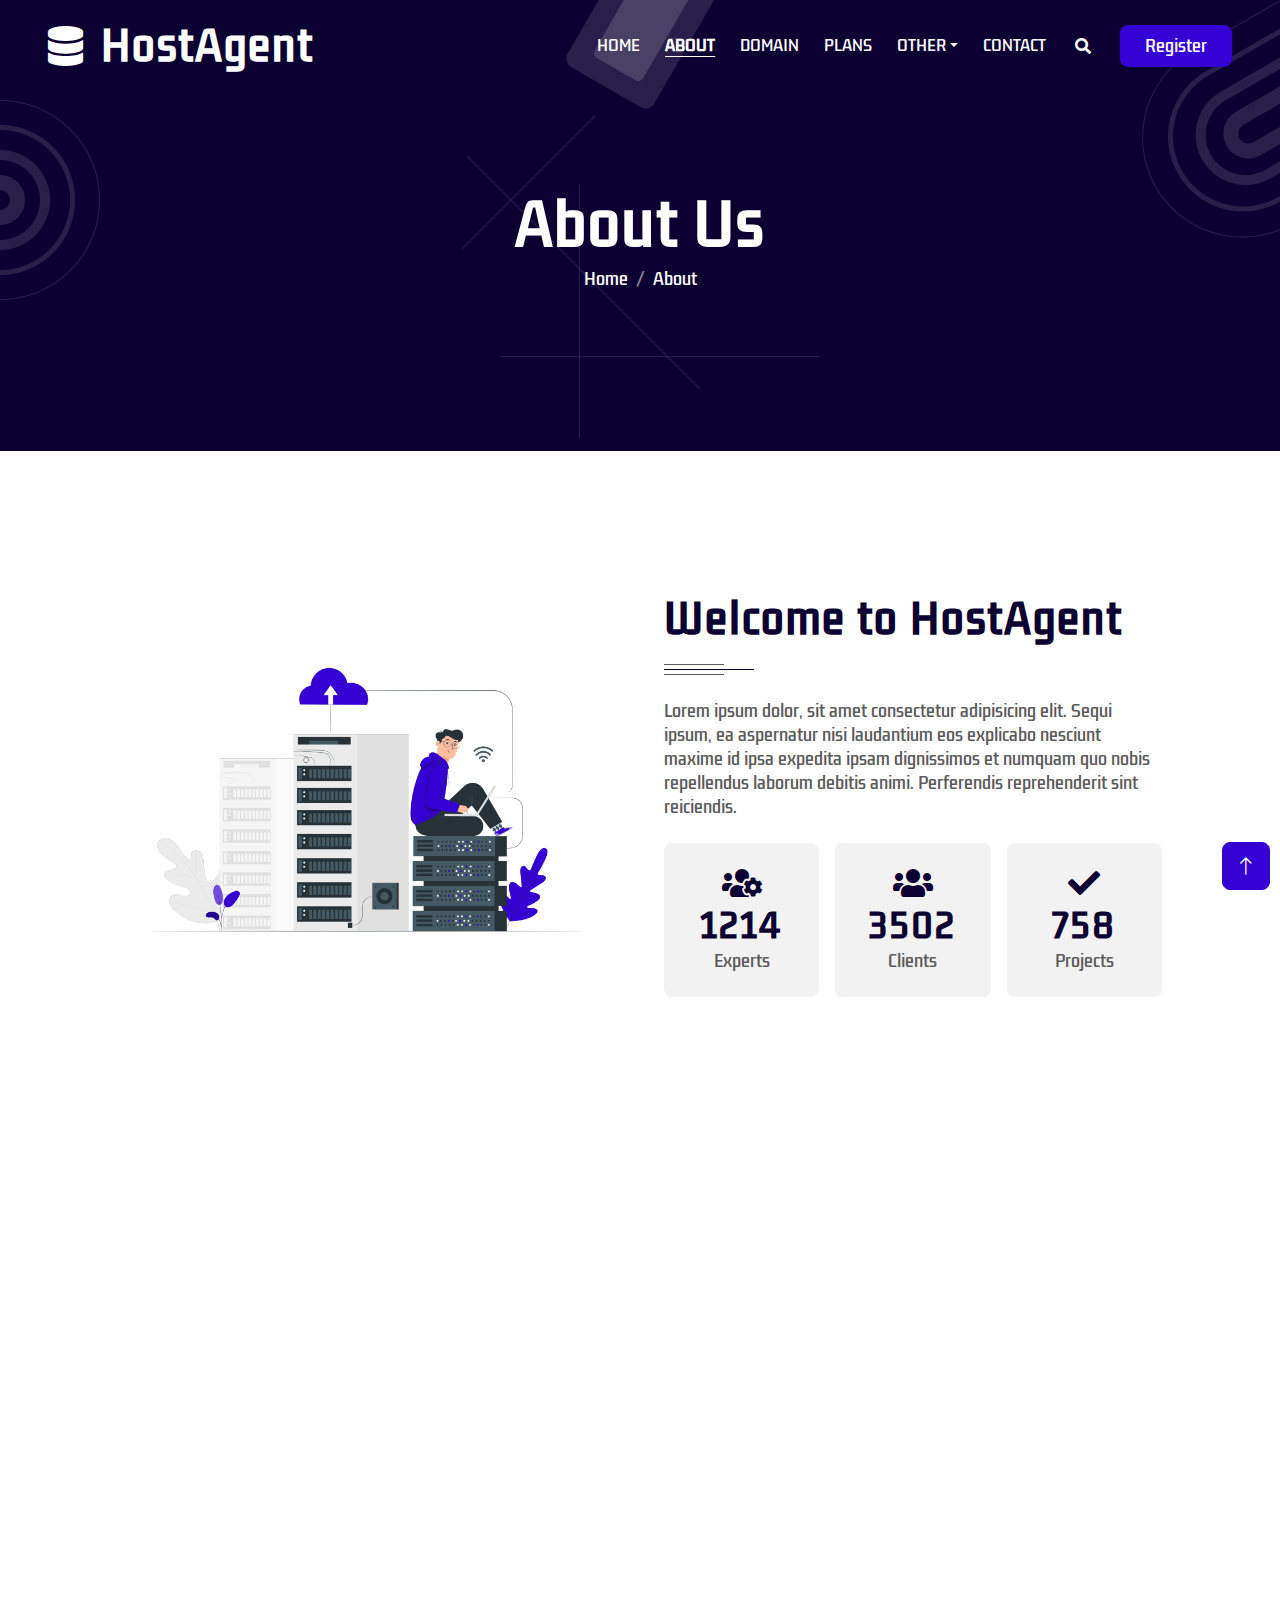
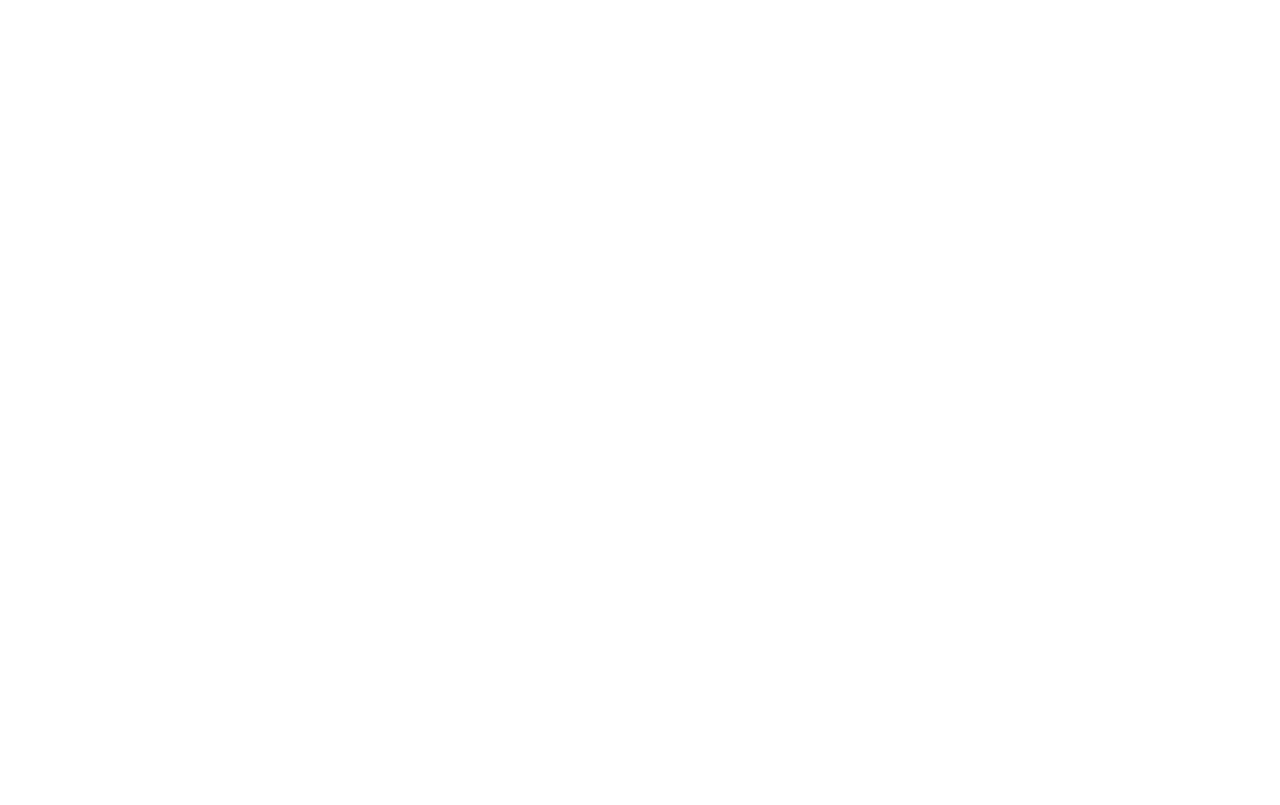
<file: about.html>
<!DOCTYPE html>
<html lang="en">

<head>
    <meta charset="utf-8">
    <title>HostAgent - About Us</title>
    <meta content="width=device-width, initial-scale=1.0" name="viewport">
    <meta content="" name="keywords">
    <meta content="" name="description">

    <!-- Favicon -->
    <link href="img/favicon.ico" rel="icon">


    <!-- Icon Font Stylesheet -->
    <link href="https://cdnjs.cloudflare.com/ajax/libs/font-awesome/5.10.0/css/all.min.css" rel="stylesheet">
    <link href="https://cdn.jsdelivr.net/npm/bootstrap-icons@1.4.1/font/bootstrap-icons.css" rel="stylesheet">

    <!-- Libraries Stylesheet -->
    <link href="lib/animate/animate.min.css" rel="stylesheet">
    <link href="lib/owlcarousel/assets/owl.carousel.min.css" rel="stylesheet">

    <!-- Customized Bootstrap Stylesheet -->
    <link href="css/bootstrap.min.css" rel="stylesheet">

    <!-- Template Stylesheet -->
    <link href="css/style.css" rel="stylesheet">
</head>

<body>
    <div class="bg-white p-0">
        <!-- Spinner Start -->
        <div id="spinner"
            class="show bg-white position-fixed translate-middle w-100 vh-100 top-50 start-50 d-flex align-items-center justify-content-center">
            <div class="spinner-border text-primary" style="width: 3rem; height: 3rem;" role="status">
                <span class="sr-only">Loading...</span>
            </div>
        </div>
        <!-- Spinner End -->


        <!-- Navbar & Hero Start -->
        <div class="container-fluid position-relative p-0">
            <nav class="navbar navbar-expand-lg navbar-light px-4 px-lg-5 py-3 py-lg-0">
                <a href="index.html" class="navbar-brand p-0">
                    <h1 class="m-0"><i class="fa fa-database me-3"></i>HostAgent</h1>
                </a>
                <button class="navbar-toggler" type="button" data-bs-toggle="collapse" data-bs-target="#navbarCollapse">
                    <span class="fa fa-bars"></span>
                </button>
                <div class="collapse navbar-collapse" id="navbarCollapse">
                    <div class="navbar-nav ms-auto py-0">
                        <a href="index.html" class="nav-item nav-link">Home</a>
                        <a href="about.html" class="nav-item nav-link active-nav">About</a>
                        <a href="domain.html" class="nav-item nav-link">Domain</a>
                        <a href="hosting.html" class="nav-item nav-link">Plans</a>
                        <div class="nav-item dropdown">
                            <a href="#" class="nav-link dropdown-toggle" data-bs-toggle="dropdown">Other</a>
                            <div class="dropdown-menu m-0">
                                <a href="team.html" class="dropdown-item">Our Team</a>
                                <a href="testimonial.html" class="dropdown-item">Testimonial</a>
                                <a href="comparison.html" class="dropdown-item">Comparison</a>
                            </div>
                        </div>
                        <a href="contact.html" class="nav-item nav-link">Contact</a>
                    </div>
                    <button type="button" class="btn text-white ms-3" data-bs-toggle="modal"
                        data-bs-target="#searchModal"><i class="fa fa-search"></i></button>
                    <a href="register.html" class="btn btn-secondary py-2 px-4 ms-3">Register</a>
                </div>
            </nav>

            <div class="container-fluid py-5 bg-primary hero-header mb-5">
                <div class="container my-5 py-5 px-lg-5">
                    <div class="row g-5 pt-5">
                        <div class="col-12 text-center">
                            <h1 class="display-4 text-white animated slideInLeft">About Us</h1>
                            <nav aria-label="breadcrumb">
                                <ol class="breadcrumb justify-content-center animated slideInLeft">
                                    <li class="breadcrumb-item"><a class="text-white" href="#">Home</a></li>
                                    <li class="breadcrumb-item text-white active" aria-current="page">About</li>
                                </ol>
                            </nav>
                        </div>
                    </div>
                </div>
            </div>
        </div>
        <!-- Navbar & Hero End -->


        <!-- Full Screen Search Start -->
        <div class="modal fade" id="searchModal" tabindex="-1">
            <div class="modal-dialog modal-fullscreen">
                <div class="modal-content" style="background: rgba(29, 40, 51, 0.8);">
                    <div class="modal-header border-0">
                        <button type="button" class="btn bg-white btn-close" data-bs-dismiss="modal"
                            aria-label="Close"></button>
                    </div>
                    <div class="modal-body d-flex align-items-center justify-content-center">
                        <div class="input-group" style="max-width: 600px;">
                            <input type="text" class="form-control bg-transparent border-light p-3"
                                placeholder="Type search keyword">
                            <button class="btn btn-light px-4"><i class="bi bi-search"></i></button>
                        </div>
                    </div>
                </div>
            </div>
        </div>
        <!-- Full Screen Search End -->


        <!-- About Start -->
        <div class="container-fluid py-5">
            <div class="container px-lg-5">
                <div class="row g-5 align-items-center">
                    <div class="col-lg-6">
                        <img class="img-fluid wow zoomIn" data-wow-delay="0.5s" src="img/about2.png">
                    </div>
                    <div class="col-lg-6 wow fadeInUp" data-wow-delay="0.1s">
                        <div class="section-title position-relative mb-4 pb-4">
                            <h1 class="mb-2">Welcome to HostAgent</h1>
                        </div>
                        <p class="mb-4">Lorem ipsum dolor, sit amet consectetur adipisicing elit. Sequi ipsum, ea
                            aspernatur nisi laudantium eos explicabo nesciunt maxime id ipsa expedita ipsam dignissimos
                            et numquam quo nobis repellendus laborum debitis animi. Perferendis reprehenderit sint
                            reiciendis.</p>
                        <div class="row g-3">
                            <div class="col-sm-4 wow fadeIn" data-wow-delay="0.1s">
                                <div class="hover-item bg-light rounded text-center p-4">
                                    <i class="fa fa-users-cog fa-2x text-primary mb-2"></i>
                                    <h2 class="mb-1" data-toggle="counter-up">3421</h2>
                                    <p class="mb-0">Experts</p>
                                </div>
                            </div>
                            <div class="col-sm-4 wow fadeIn" data-wow-delay="0.3s">
                                <div class="hover-item bg-light rounded text-center p-4">
                                    <i class="fa fa-users fa-2x text-primary mb-2"></i>
                                    <h2 class="mb-1" data-toggle="counter-up">9864</h2>
                                    <p class="mb-0">Clients</p>
                                </div>
                            </div>
                            <div class="col-sm-4 wow fadeIn" data-wow-delay="0.5s">
                                <div class="hover-item bg-light rounded text-center p-4">
                                    <i class="fa fa-check fa-2x text-primary mb-2"></i>
                                    <h2 class="mb-1" data-toggle="counter-up">2134</h2>
                                    <p class="mb-0">Projects</p>
                                </div>
                            </div>
                        </div>
                    </div>

                </div>
            </div>
        </div>
        <!-- About End -->


        <!-- Team Start -->
        <div class="container-fluid py-5">
            <div class="container px-lg-5">
                <div class="section-title position-relative text-center mx-auto mb-5 pb-4 wow fadeInUp"
                    data-wow-delay="0.1s" style="max-width: 600px;">
                    <h1 class="mb-3">Our Team Members</h1>
                    <p class="mb-1">Lorem ipsum dolor sit amet consectetur, adipisicing elit. Consectetur perferendis
                        quibusdam asperiores vitae repellat cumque est dolore, assumenda perspiciatis error. Laboriosam
                        ad temporibus accusamus ea mollit.</p>
                </div>
                <div class="row g-4">
                    <div class="col-lg-3 col-md-6 wow fadeInUp" data-wow-delay="0.1s">
                        <div class="team-item border-top border-5 border-primary rounded shadow overflow-hidden">
                            <div class="text-center p-4">
                                <img class="img-fluid rounded-circle mb-4" src="img/team-1.jpg" alt="">
                                <h5 class="fw-bold mb-1">Jacobs Heat</h5>
                                <small>Manager</small>
                            </div>
                            <div class="d-flex justify-content-center bg-primary p-3">
                                <a class="btn btn-square text-primary bg-white m-1" href=""><i
                                        class="fab fa-facebook-f"></i></a>
                                <a class="btn btn-square text-primary bg-white m-1" href=""><i
                                        class="fab fa-twitter"></i></a>
                                <a class="btn btn-square text-primary bg-white m-1" href=""><i
                                        class="fab fa-instagram"></i></a>
                            </div>
                        </div>
                    </div>
                    <div class="col-lg-3 col-md-6 wow fadeInUp" data-wow-delay="0.3s">
                        <div class="team-item border-top border-5 border-primary rounded shadow overflow-hidden">
                            <div class="text-center p-4">
                                <img class="img-fluid rounded-circle mb-4" src="img/team-2.jpg" alt="">
                                <h5 class="fw-bold mb-1">Franklin Daws</h5>
                                <small>Hoster</small>
                            </div>
                            <div class="d-flex justify-content-center bg-primary p-3">
                                <a class="btn btn-square text-primary bg-white m-1" href=""><i
                                        class="fab fa-facebook-f"></i></a>
                                <a class="btn btn-square text-primary bg-white m-1" href=""><i
                                        class="fab fa-twitter"></i></a>
                                <a class="btn btn-square text-primary bg-white m-1" href=""><i
                                        class="fab fa-instagram"></i></a>
                            </div>
                        </div>
                    </div>
                    <div class="col-lg-3 col-md-6 wow fadeInUp" data-wow-delay="0.5s">
                        <div class="team-item border-top border-5 border-primary rounded shadow overflow-hidden">
                            <div class="text-center p-4">
                                <img class="img-fluid rounded-circle mb-4" src="img/team-3.jpg" alt="">
                                <h5 class="fw-bold mb-1">Ana Linda</h5>
                                <small>Server Manager</small>
                            </div>
                            <div class="d-flex justify-content-center bg-primary p-3">
                                <a class="btn btn-square text-primary bg-white m-1" href=""><i
                                        class="fab fa-facebook-f"></i></a>
                                <a class="btn btn-square text-primary bg-white m-1" href=""><i
                                        class="fab fa-twitter"></i></a>
                                <a class="btn btn-square text-primary bg-white m-1" href=""><i
                                        class="fab fa-instagram"></i></a>
                            </div>
                        </div>
                    </div>
                    <div class="col-lg-3 col-md-6 wow fadeInUp" data-wow-delay="0.7s">
                        <div class="team-item border-top border-5 border-primary rounded shadow overflow-hidden">
                            <div class="text-center p-4">
                                <img class="img-fluid rounded-circle mb-4" src="img/team-4.jpg" alt="">
                                <h5 class="fw-bold mb-1">Constantin White</h5>
                                <small>Sales Manager</small>
                            </div>
                            <div class="d-flex justify-content-center bg-primary p-3">
                                <a class="btn btn-square text-primary bg-white m-1" href=""><i
                                        class="fab fa-facebook-f"></i></a>
                                <a class="btn btn-square text-primary bg-white m-1" href=""><i
                                        class="fab fa-twitter"></i></a>
                                <a class="btn btn-square text-primary bg-white m-1" href=""><i
                                        class="fab fa-instagram"></i></a>
                            </div>
                        </div>
                    </div>
                </div>
            </div>
        </div>
        <!-- Team End -->


        <!-- Footer Start -->
        <div class="container-fluid bg-primary text-white footer mt-5 pt-5 wow fadeIn" data-wow-delay="0.1s">
            <div class="container py-5 px-lg-5">
                <div class="row gy-5 gx-4 pt-5">
                    <div class="col-lg-3 col-md-6">
                        <div class="row gy-5 g-4">
                            <div class="col-md-12">
                                <h5 class="fw-bold text-white mb-4">About Us</h5>
                                <a class="btn btn-link" href="about.html">About Us</a>
                                <a class="btn btn-link" href="contact.html">Contact Us</a>
                                <a class="btn btn-link" href="privacy.html">Privacy Policy</a>
                                <a class="btn btn-link" href="terms.html">Terms & Condition</a>
                            </div>
                        </div>
                    </div>
                    <div class="col-lg-3 col-md-6">
                        <h5 class="fw-bold text-white mb-4">Get In Touch</h5>
                        <p class="mb-2"><i class="fa fa-map-marker-alt me-3"></i>456th Cross, Delhi, India</p>
                        <p class="mb-2"><i class="fa fa-phone-alt me-3"></i>+91 9465 375925</p>
                        <p class="mb-2"><i class="fa fa-envelope me-3"></i>info@example.com</p>
                        <div class="d-flex pt-2">
                            <a class="btn btn-outline-light btn-social" href=""><i class="fab fa-twitter"></i></a>
                            <a class="btn btn-outline-light btn-social" href=""><i class="fab fa-facebook-f"></i></a>
                            <a class="btn btn-outline-light btn-social" href=""><i class="fab fa-youtube"></i></a>
                            <a class="btn btn-outline-light btn-social" href=""><i class="fab fa-linkedin-in"></i></a>
                        </div>
                    </div>
                    <div class="col-md-12 col-lg-6 mt-lg-5">
                        <div class="bg-light rounded" style="padding: 30px;">
                            <input type="text" class="form-control border-0 py-2 mb-2" placeholder="Name">
                            <input type="email" class="form-control border-0 py-2 mb-2" placeholder="Email">
                            <textarea class="form-control border-0 mb-2" rows="2" placeholder="Message"></textarea>
                            <button class="btn btn-primary w-100 py-2">Send Message</button>
                        </div>
                    </div>
                </div>
            </div>
            <div class="container px-lg-5">
                <div class="copyright">
                    <div class="row">
                        <div class="col-md-6 text-center text-md-start mb-3 mb-md-0">
                            &copy; 2022 <a class="border-bottom" href="#">HostAgent</a>, All Rights Reserved.
                            </br>
                            Designed and Developed By <a class="border-bottom" href="https://unikbrushes.com"
                                target="_blank">Unikbrushes</a> , <a class="border-bottom" href="https://amarkarthik.in"
                                target="_blank">Amar Karthik</a>
                        </div>
                        <div class="col-md-6 text-center text-md-end">
                            <div class="footer-menu">
                                <a href="index.html">Home</a>
                                <a href="cookies.html">Cookies</a>
                                <a href="help.html">Help</a>
                                <a href="faq.html">FAQs</a>
                            </div>
                        </div>
                    </div>
                </div>
            </div>
        </div>
        <!-- Footer End -->


        <!-- Back to Top -->
        <a href="#" class="btn btn-lg btn-secondary btn-lg-square back-to-top"><i class="bi bi-arrow-up"></i></a>
    </div>

    <!-- JavaScript Libraries -->
    <script src="https://code.jquery.com/jquery-3.4.1.min.js"></script>
    <script src="https://cdn.jsdelivr.net/npm/bootstrap@5.0.0/dist/js/bootstrap.bundle.min.js"></script>
    <script src="lib/wow/wow.min.js"></script>
    <script src="lib/easing/easing.min.js"></script>
    <script src="lib/waypoints/waypoints.min.js"></script>
    <script src="lib/counterup/counterup.min.js"></script>
    <script src="lib/owlcarousel/owl.carousel.min.js"></script>

    <!-- Template Javascript -->
    <script src="js/main.js"></script>
</body>

</html>
</file>
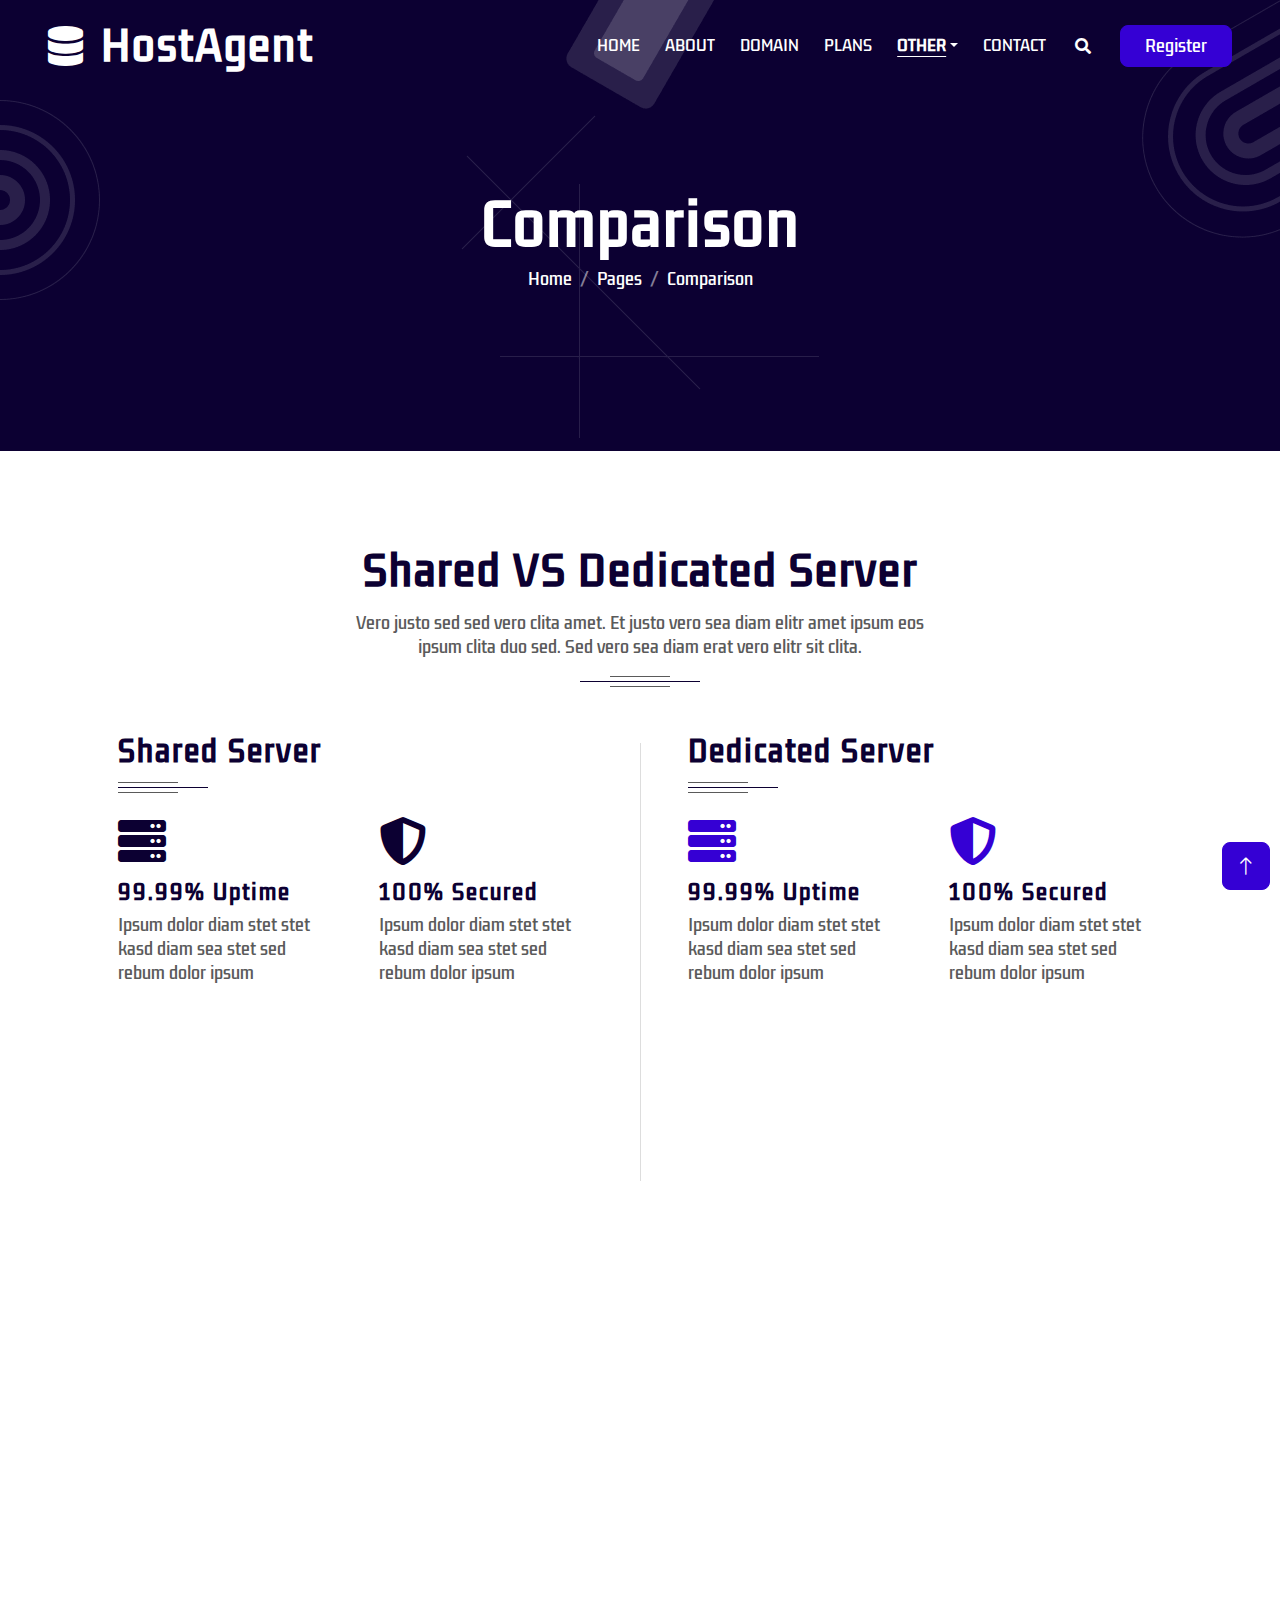
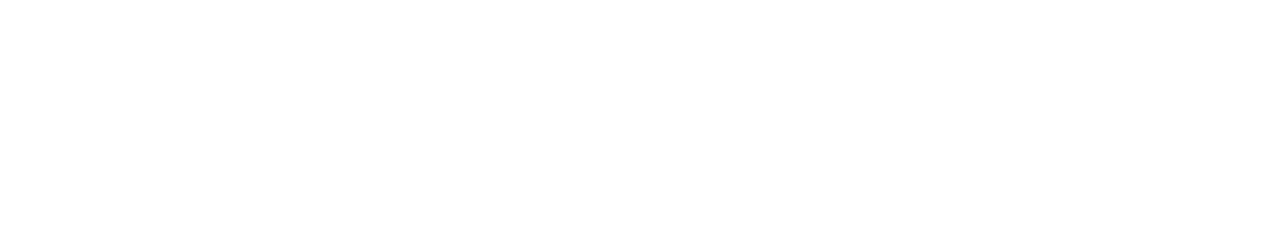
<file: comparison.html>
<!DOCTYPE html>
<html lang="en">

<head>
    <meta charset="utf-8">
    <title>HostAgent - Comparison</title>
    <meta content="width=device-width, initial-scale=1.0" name="viewport">
    <meta content="" name="keywords">
    <meta content="" name="description">

    <!-- Favicon -->
    <link href="img/favicon.ico" rel="icon">

    <!-- Google Web Fonts -->
    <link rel="preconnect" href="https://fonts.googleapis.com">
    <link rel="preconnect" href="https://fonts.gstatic.com" crossorigin>
    <link
        href="https://fonts.googleapis.com/css2?family=Montserrat:wght@400;500;600;700&family=Open+Sans:wght@400;500;600;700&display=swap"
        rel="stylesheet">

    <!-- Icon Font Stylesheet -->
    <link href="https://cdnjs.cloudflare.com/ajax/libs/font-awesome/5.10.0/css/all.min.css" rel="stylesheet">
    <link href="https://cdn.jsdelivr.net/npm/bootstrap-icons@1.4.1/font/bootstrap-icons.css" rel="stylesheet">

    <!-- Libraries Stylesheet -->
    <link href="lib/animate/animate.min.css" rel="stylesheet">
    <link href="lib/owlcarousel/assets/owl.carousel.min.css" rel="stylesheet">

    <!-- Customized Bootstrap Stylesheet -->
    <link href="css/bootstrap.min.css" rel="stylesheet">

    <!-- Template Stylesheet -->
    <link href="css/style.css" rel="stylesheet">
</head>

<body>
    <div class="bg-white p-0">
        <!-- Spinner Start -->
        <div id="spinner"
            class="show bg-white position-fixed translate-middle w-100 vh-100 top-50 start-50 d-flex align-items-center justify-content-center">
            <div class="spinner-border text-primary" style="width: 3rem; height: 3rem;" role="status">
                <span class="sr-only">Loading...</span>
            </div>
        </div>
        <!-- Spinner End -->


        <!-- Navbar & Hero Start -->
        <div class="container-fluid position-relative p-0">
            <nav class="navbar navbar-expand-lg navbar-light px-4 px-lg-5 py-3 py-lg-0">
                <a href="index.html" class="navbar-brand p-0">
                    <h1 class="m-0"><i class="fa fa-database me-3"></i>HostAgent</h1>
                </a>
                <button class="navbar-toggler" type="button" data-bs-toggle="collapse" data-bs-target="#navbarCollapse">
                    <span class="fa fa-bars"></span>
                </button>
                <div class="collapse navbar-collapse" id="navbarCollapse">
                    <div class="navbar-nav ms-auto py-0">
                        <a href="index.html" class="nav-item nav-link">Home</a>
                        <a href="about.html" class="nav-item nav-link">About</a>
                        <a href="domain.html" class="nav-item nav-link">Domain</a>
                        <a href="hosting.html" class="nav-item nav-link">Plans</a>
                        <div class="nav-item dropdown">
                            <a href="#" class="nav-link active-nav dropdown-toggle" data-bs-toggle="dropdown">Other</a>
                            <div class="dropdown-menu m-0">
                                <a href="team.html" class="dropdown-item">Our Team</a>
                                <a href="testimonial.html" class="dropdown-item">Testimonial</a>
                                <a href="comparison.html" class="dropdown-item active-nav">Comparison</a>
                            </div>
                        </div>
                        <a href="contact.html" class="nav-item nav-link">Contact</a>
                    </div>
                    <button type="button" class="btn text-white ms-3" data-bs-toggle="modal"
                        data-bs-target="#searchModal"><i class="fa fa-search"></i></button>
                    <a href="register.html" class="btn btn-secondary py-2 px-4 ms-3">Register</a>
                </div>
            </nav>

            <div class="container-fluid py-5 bg-primary hero-header mb-5">
                <div class="container my-5 py-5 px-lg-5">
                    <div class="row g-5 pt-5">
                        <div class="col-12 text-center">
                            <h1 class="display-4 text-white animated slideInLeft">Comparison</h1>
                            <nav aria-label="breadcrumb">
                                <ol class="breadcrumb justify-content-center animated slideInLeft">
                                    <li class="breadcrumb-item"><a class="text-white" href="#">Home</a></li>
                                    <li class="breadcrumb-item"><a class="text-white" href="#">Pages</a></li>
                                    <li class="breadcrumb-item text-white active" aria-current="page">Comparison</li>
                                </ol>
                            </nav>
                        </div>
                    </div>
                </div>
            </div>
        </div>
        <!-- Navbar & Hero End -->


        <!-- Full Screen Search Start -->
        <div class="modal fade" id="searchModal" tabindex="-1">
            <div class="modal-dialog modal-fullscreen">
                <div class="modal-content" style="background: rgba(29, 40, 51, 0.8);">
                    <div class="modal-header border-0">
                        <button type="button" class="btn bg-white btn-close" data-bs-dismiss="modal"
                            aria-label="Close"></button>
                    </div>
                    <div class="modal-body d-flex align-items-center justify-content-center">
                        <div class="input-group" style="max-width: 600px;">
                            <input type="text" class="form-control bg-transparent border-light p-3"
                                placeholder="Type search keyword">
                            <button class="btn btn-light px-4"><i class="bi bi-search"></i></button>
                        </div>
                    </div>
                </div>
            </div>
        </div>
        <!-- Full Screen Search End -->


        <!-- Comparison Start -->
        <div class="container-fluid py-5">
            <div class="container px-lg-5">
                <div class="section-title position-relative text-center mx-auto mb-5 pb-4 wow fadeInUp"
                    data-wow-delay="0.1s" style="max-width: 600px;">
                    <h1 class="mb-3">Shared VS Dedicated Server</h1>
                    <p class="mb-1">Vero justo sed sed vero clita amet. Et justo vero sea diam elitr amet ipsum eos
                        ipsum clita duo sed. Sed vero sea diam erat vero elitr sit clita.</p>
                </div>
                <div class="row g-5 comparison position-relative">
                    <div class="col-lg-6 pe-lg-5">
                        <div class="section-title position-relative mx-auto mb-4 pb-4">
                            <h3 class="fw-bold mb-0">Shared Server</h3>
                        </div>
                        <div class="row gy-3 gx-5">
                            <div class="col-sm-6 wow fadeIn" data-wow-delay="0.1s">
                                <i class="fa fa-server fa-3x text-primary mb-3"></i>
                                <h5 class="fw-bold">99.99% Uptime</h5>
                                <p>Ipsum dolor diam stet stet kasd diam sea stet sed rebum dolor ipsum</p>
                            </div>
                            <div class="col-sm-6 wow fadeIn" data-wow-delay="0.3s">
                                <i class="fa fa-shield-alt fa-3x text-primary mb-3"></i>
                                <h5 class="fw-bold">100% Secured</h5>
                                <p>Ipsum dolor diam stet stet kasd diam sea stet sed rebum dolor ipsum</p>
                            </div>
                            <div class="col-sm-6 wow fadeIn" data-wow-delay="0.5s">
                                <i class="fa fa-cog fa-3x text-primary mb-3"></i>
                                <h5 class="fw-bold">Control Panel</h5>
                                <p>Ipsum dolor diam stet stet kasd diam sea stet sed rebum dolor ipsum</p>
                            </div>
                            <div class="col-sm-6 wow fadeIn" data-wow-delay="0.7s">
                                <i class="fa fa-headset fa-3x text-primary mb-3"></i>
                                <h5 class="fw-bold">24/7 Support</h5>
                                <p>Ipsum dolor diam stet stet kasd diam sea stet sed rebum dolor ipsum</p>
                            </div>
                        </div>
                    </div>
                    <div class="col-lg-6 ps-lg-5">
                        <div class="section-title position-relative mx-auto mb-4 pb-4">
                            <h3 class="fw-bold mb-0">Dedicated Server</h3>
                        </div>
                        <div class="row gy-3 gx-5">
                            <div class="col-sm-6 wow fadeIn" data-wow-delay="0.1s">
                                <i class="fa fa-server fa-3x text-secondary mb-3"></i>
                                <h5 class="fw-bold">99.99% Uptime</h5>
                                <p>Ipsum dolor diam stet stet kasd diam sea stet sed rebum dolor ipsum</p>
                            </div>
                            <div class="col-sm-6 wow fadeIn" data-wow-delay="0.3s">
                                <i class="fa fa-shield-alt fa-3x text-secondary mb-3"></i>
                                <h5 class="fw-bold">100% Secured</h5>
                                <p>Ipsum dolor diam stet stet kasd diam sea stet sed rebum dolor ipsum</p>
                            </div>
                            <div class="col-sm-6 wow fadeIn" data-wow-delay="0.5s">
                                <i class="fa fa-cog fa-3x text-secondary mb-3"></i>
                                <h5 class="fw-bold">Control Panel</h5>
                                <p>Ipsum dolor diam stet stet kasd diam sea stet sed rebum dolor ipsum</p>
                            </div>
                            <div class="col-sm-6 wow fadeIn" data-wow-delay="0.7s">
                                <i class="fa fa-headset fa-3x text-secondary mb-3"></i>
                                <h5 class="fw-bold">24/7 Support</h5>
                                <p>Ipsum dolor diam stet stet kasd diam sea stet sed rebum dolor ipsum</p>
                            </div>
                        </div>
                    </div>
                </div>
            </div>
        </div>
        <!-- Comparison Start -->


        <!-- Footer Start -->
        <div class="container-fluid bg-primary text-white footer mt-5 pt-5 wow fadeIn" data-wow-delay="0.1s">
            <div class="container py-5 px-lg-5">
                <div class="row gy-5 gx-4 pt-5">
                    <div class="col-lg-3 col-md-6">
                        <div class="row gy-5 g-4">
                            <div class="col-md-12">
                                <h5 class="fw-bold text-white mb-4">About Us</h5>
                                <a class="btn btn-link" href="about.html">About Us</a>
                                <a class="btn btn-link" href="contact.html">Contact Us</a>
                                <a class="btn btn-link" href="privacy.html">Privacy Policy</a>
                                <a class="btn btn-link" href="terms.html">Terms & Condition</a>
                            </div>
                        </div>
                    </div>
                    <div class="col-lg-3 col-md-6">
                        <h5 class="fw-bold text-white mb-4">Get In Touch</h5>
                        <p class="mb-2"><i class="fa fa-map-marker-alt me-3"></i>456th Cross, Delhi, India</p>
                        <p class="mb-2"><i class="fa fa-phone-alt me-3"></i>+91 9465 375925</p>
                        <p class="mb-2"><i class="fa fa-envelope me-3"></i>info@example.com</p>
                        <div class="d-flex pt-2">
                            <a class="btn btn-outline-light btn-social" href=""><i class="fab fa-twitter"></i></a>
                            <a class="btn btn-outline-light btn-social" href=""><i class="fab fa-facebook-f"></i></a>
                            <a class="btn btn-outline-light btn-social" href=""><i class="fab fa-youtube"></i></a>
                            <a class="btn btn-outline-light btn-social" href=""><i class="fab fa-linkedin-in"></i></a>
                        </div>
                    </div>
                    <div class="col-md-12 col-lg-6 mt-lg-5">
                        <div class="bg-light rounded" style="padding: 30px;">
                            <input type="text" class="form-control border-0 py-2 mb-2" placeholder="Name">
                            <input type="email" class="form-control border-0 py-2 mb-2" placeholder="Email">
                            <textarea class="form-control border-0 mb-2" rows="2" placeholder="Message"></textarea>
                            <button class="btn btn-primary w-100 py-2">Send Message</button>
                        </div>
                    </div>
                </div>
            </div>
            <div class="container px-lg-5">
                <div class="copyright">
                    <div class="row">
                        <div class="col-md-6 text-center text-md-start mb-3 mb-md-0">
                            &copy; 2022 <a class="border-bottom" href="#">HostAgent</a>, All Rights Reserved.
                            </br>
                            Designed and Developed By <a class="border-bottom" href="https://unikbrushes.com"
                                target="_blank">Unikbrushes</a> , <a class="border-bottom" href="https://amarkarthik.in"
                                target="_blank">Amar Karthik</a>
                        </div>
                        <div class="col-md-6 text-center text-md-end">
                            <div class="footer-menu">
                                <a href="index.html">Home</a>
                                <a href="cookies.html">Cookies</a>
                                <a href="help.html">Help</a>
                                <a href="faq.html">FQAs</a>
                            </div>
                        </div>
                    </div>
                </div>
            </div>
        </div>
        <!-- Footer End -->


        <!-- Back to Top -->
        <a href="#" class="btn btn-lg btn-secondary btn-lg-square back-to-top"><i class="bi bi-arrow-up"></i></a>
    </div>

    <!-- JavaScript Libraries -->
    <script src="https://code.jquery.com/jquery-3.4.1.min.js"></script>
    <script src="https://cdn.jsdelivr.net/npm/bootstrap@5.0.0/dist/js/bootstrap.bundle.min.js"></script>
    <script src="lib/wow/wow.min.js"></script>
    <script src="lib/easing/easing.min.js"></script>
    <script src="lib/waypoints/waypoints.min.js"></script>
    <script src="lib/counterup/counterup.min.js"></script>
    <script src="lib/owlcarousel/owl.carousel.min.js"></script>

    <!-- Template Javascript -->
    <script src="js/main.js"></script>
</body>

</html>
</file>
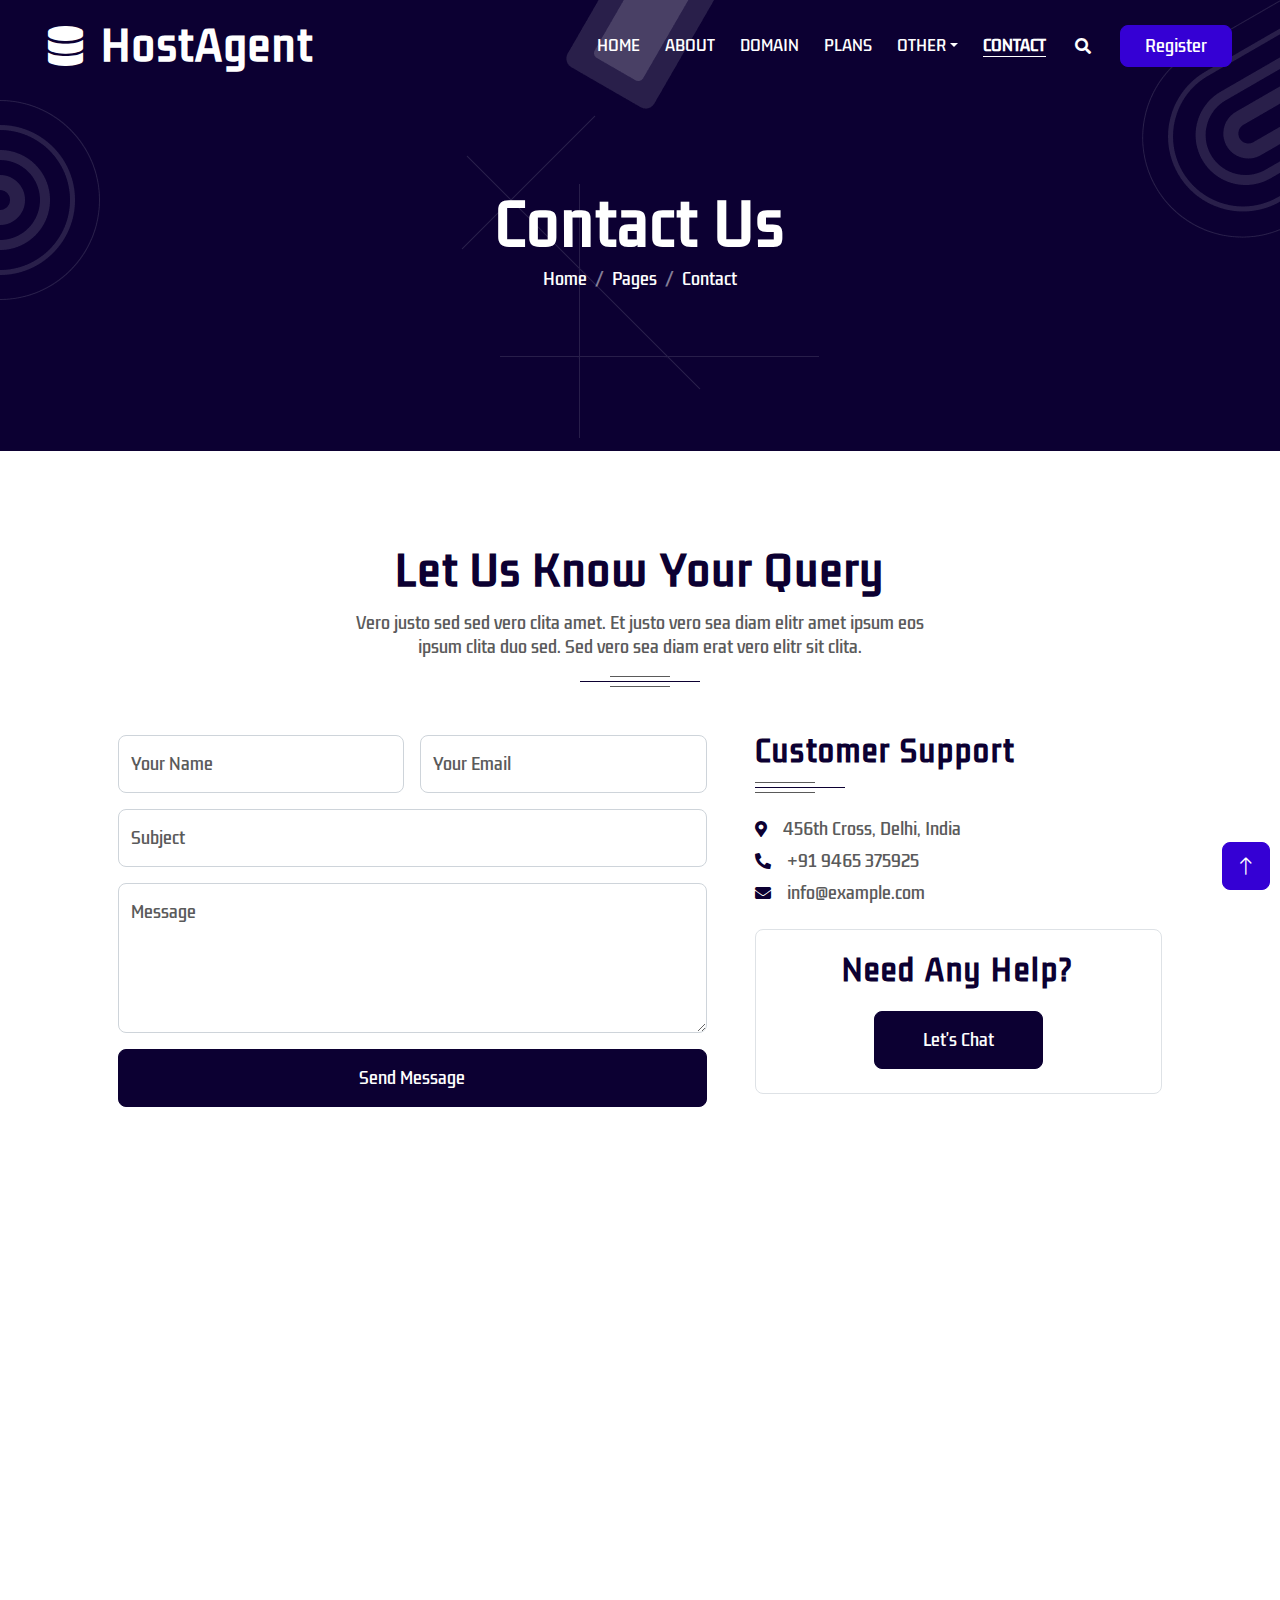
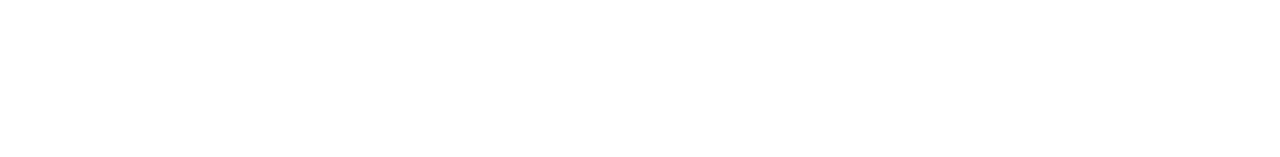
<file: contact.html>
<!DOCTYPE html>
<html lang="en">

<head>
    <meta charset="utf-8">
    <title>HostAgent - Contact Us</title>
    <meta content="width=device-width, initial-scale=1.0" name="viewport">
    <meta content="" name="keywords">
    <meta content="" name="description">

    <!-- Favicon -->
    <link href="img/favicon.ico" rel="icon">

    <!-- Google Web Fonts -->
    <link rel="preconnect" href="https://fonts.googleapis.com">
    <link rel="preconnect" href="https://fonts.gstatic.com" crossorigin>
    <link
        href="https://fonts.googleapis.com/css2?family=Montserrat:wght@400;500;600;700&family=Open+Sans:wght@400;500;600;700&display=swap"
        rel="stylesheet">

    <!-- Icon Font Stylesheet -->
    <link href="https://cdnjs.cloudflare.com/ajax/libs/font-awesome/5.10.0/css/all.min.css" rel="stylesheet">
    <link href="https://cdn.jsdelivr.net/npm/bootstrap-icons@1.4.1/font/bootstrap-icons.css" rel="stylesheet">

    <!-- Libraries Stylesheet -->
    <link href="lib/animate/animate.min.css" rel="stylesheet">
    <link href="lib/owlcarousel/assets/owl.carousel.min.css" rel="stylesheet">

    <!-- Customized Bootstrap Stylesheet -->
    <link href="css/bootstrap.min.css" rel="stylesheet">

    <!-- Template Stylesheet -->
    <link href="css/style.css" rel="stylesheet">
</head>

<body>
    <div class="bg-white p-0">
        <!-- Spinner Start -->
        <div id="spinner"
            class="show bg-white position-fixed translate-middle w-100 vh-100 top-50 start-50 d-flex align-items-center justify-content-center">
            <div class="spinner-border text-primary" style="width: 3rem; height: 3rem;" role="status">
                <span class="sr-only">Loading...</span>
            </div>
        </div>
        <!-- Spinner End -->


        <!-- Navbar & Hero Start -->
        <div class="container-fluid position-relative p-0">
            <nav class="navbar navbar-expand-lg navbar-light px-4 px-lg-5 py-3 py-lg-0">
                <a href="index.html" class="navbar-brand p-0">
                    <h1 class="m-0"><i class="fa fa-database me-3"></i>HostAgent</h1>
                </a>
                <button class="navbar-toggler" type="button" data-bs-toggle="collapse" data-bs-target="#navbarCollapse">
                    <span class="fa fa-bars"></span>
                </button>
                <div class="collapse navbar-collapse" id="navbarCollapse">
                    <div class="navbar-nav ms-auto py-0">
                        <a href="index.html" class="nav-item nav-link">Home</a>
                        <a href="about.html" class="nav-item nav-link">About</a>
                        <a href="domain.html" class="nav-item nav-link">Domain</a>
                        <a href="hosting.html" class="nav-item nav-link">Plans</a>
                        <div class="nav-item dropdown">
                            <a href="#" class="nav-link dropdown-toggle" data-bs-toggle="dropdown">Other</a>
                            <div class="dropdown-menu m-0">
                                <a href="team.html" class="dropdown-item">Our Team</a>
                                <a href="testimonial.html" class="dropdown-item">Testimonial</a>
                                <a href="comparison.html" class="dropdown-item">Comparison</a>
                            </div>
                        </div>
                        <a href="contact.html" class="nav-item nav-link active-nav">Contact</a>
                    </div>
                    <button type="button" class="btn text-white ms-3" data-bs-toggle="modal"
                        data-bs-target="#searchModal"><i class="fa fa-search"></i></button>
                    <a href="register.html" class="btn btn-secondary py-2 px-4 ms-3">Register</a>
                </div>
            </nav>

            <div class="ccontainer-fluid py-5 bg-primary hero-header mb-5">
                <div class="container my-5 py-5 px-lg-5">
                    <div class="row g-5 pt-5">
                        <div class="col-12 text-center">
                            <h1 class="display-4 text-white animated slideInLeft">Contact Us</h1>
                            <nav aria-label="breadcrumb">
                                <ol class="breadcrumb justify-content-center animated slideInLeft">
                                    <li class="breadcrumb-item"><a class="text-white" href="#">Home</a></li>
                                    <li class="breadcrumb-item"><a class="text-white" href="#">Pages</a></li>
                                    <li class="breadcrumb-item text-white active" aria-current="page">Contact</li>
                                </ol>
                            </nav>
                        </div>
                    </div>
                </div>
            </div>
        </div>
        <!-- Navbar & Hero End -->


        <!-- Full Screen Search Start -->
        <div class="modal fade" id="searchModal" tabindex="-1">
            <div class="modal-dialog modal-fullscreen">
                <div class="modal-content" style="background: rgba(29, 40, 51, 0.8);">
                    <div class="modal-header border-0">
                        <button type="button" class="btn bg-white btn-close" data-bs-dismiss="modal"
                            aria-label="Close"></button>
                    </div>
                    <div class="modal-body d-flex align-items-center justify-content-center">
                        <div class="input-group" style="max-width: 600px;">
                            <input type="text" class="form-control bg-transparent border-light p-3"
                                placeholder="Type search keyword">
                            <button class="btn btn-light px-4"><i class="bi bi-search"></i></button>
                        </div>
                    </div>
                </div>
            </div>
        </div>
        <!-- Full Screen Search End -->


        <!-- Contact Start -->
        <div class="container-fluid py-5">
            <div class="container px-lg-5">
                <div class="section-title position-relative text-center mx-auto mb-5 pb-4 wow fadeInUp"
                    data-wow-delay="0.1s" style="max-width: 600px;">
                    <h1 class="mb-3">Let Us Know Your Query</h1>
                    <p class="mb-1">Vero justo sed sed vero clita amet. Et justo vero sea diam elitr amet ipsum eos
                        ipsum clita duo sed. Sed vero sea diam erat vero elitr sit clita.</p>
                </div>
                <div class="row g-5">
                    <div class="col-lg-7 col-md-6">
                        <div class="wow fadeInUp" data-wow-delay="0.2s">
                            <form>
                                <div class="row g-3">
                                    <div class="col-md-6">
                                        <div class="form-floating">
                                            <input type="text" class="form-control" id="name" placeholder="Your Name">
                                            <label for="name">Your Name</label>
                                        </div>
                                    </div>
                                    <div class="col-md-6">
                                        <div class="form-floating">
                                            <input type="email" class="form-control" id="email"
                                                placeholder="Your Email">
                                            <label for="email">Your Email</label>
                                        </div>
                                    </div>
                                    <div class="col-12">
                                        <div class="form-floating">
                                            <input type="text" class="form-control" id="subject" placeholder="Subject">
                                            <label for="subject">Subject</label>
                                        </div>
                                    </div>
                                    <div class="col-12">
                                        <div class="form-floating">
                                            <textarea class="form-control" placeholder="Leave a message here"
                                                id="message" style="height: 150px"></textarea>
                                            <label for="message">Message</label>
                                        </div>
                                    </div>
                                    <div class="col-12">
                                        <button class="btn btn-primary w-100 py-3" type="submit">Send Message</button>
                                    </div>
                                </div>
                            </form>
                        </div>
                    </div>
                    <div class="col-lg-5 col-md-6 wow fadeInUp" data-wow-delay="0.5s">
                        <div class="section-title position-relative mx-auto mb-4 pb-4">
                            <h3 class="fw-bold mb-0">Customer Support</h3>
                        </div>
                        <p class="mb-2"><i class="fa fa-map-marker-alt text-primary me-3"></i>456th Cross, Delhi, India
                        </p>
                        <p class="mb-2"><i class="fa fa-phone-alt text-primary me-3"></i>+91 9465 375925</p>
                        <p class="mb-2"><i class="fa fa-envelope text-primary me-3"></i>info@example.com</p>
                        <div class="border rounded text-center p-4 mt-4">
                            <h3 class="fw-bold mb-4">Need Any Help?</h3>
                            <a class="btn btn-primary py-3 px-5" href="">Let's Chat</a>
                        </div>
                    </div>
                </div>
            </div>
        </div>
        <!-- Contact End -->


        <!-- Footer Start -->
        <div class="container-fluid bg-primary text-white footer mt-5 pt-5 wow fadeIn" data-wow-delay="0.1s">
            <div class="container py-5 px-lg-5">
                <div class="row gy-5 gx-4 pt-5">
                    <div class="col-lg-3 col-md-6">
                        <div class="row gy-5 g-4">
                            <div class="col-md-12">
                                <h5 class="fw-bold text-white mb-4">About Us</h5>
                                <a class="btn btn-link" href="about.html">About Us</a>
                                <a class="btn btn-link" href="contact.html">Contact Us</a>
                                <a class="btn btn-link" href="privacy.html">Privacy Policy</a>
                                <a class="btn btn-link" href="terms.html">Terms & Condition</a>
                            </div>
                        </div>
                    </div>
                    <div class="col-lg-3 col-md-6">
                        <h5 class="fw-bold text-white mb-4">Get In Touch</h5>
                        <p class="mb-2"><i class="fa fa-map-marker-alt me-3"></i>456th Cross, Delhi, India</p>
                        <p class="mb-2"><i class="fa fa-phone-alt me-3"></i>+91 9465 375925</p>
                        <p class="mb-2"><i class="fa fa-envelope me-3"></i>info@example.com</p>
                        <div class="d-flex pt-2">
                            <a class="btn btn-outline-light btn-social" href=""><i class="fab fa-twitter"></i></a>
                            <a class="btn btn-outline-light btn-social" href=""><i class="fab fa-facebook-f"></i></a>
                            <a class="btn btn-outline-light btn-social" href=""><i class="fab fa-youtube"></i></a>
                            <a class="btn btn-outline-light btn-social" href=""><i class="fab fa-linkedin-in"></i></a>
                        </div>
                    </div>
                    <div class="col-md-12 col-lg-6 mt-lg-5">
                        <div class="bg-light rounded" style="padding: 30px;">
                            <input type="text" class="form-control border-0 py-2 mb-2" placeholder="Name">
                            <input type="email" class="form-control border-0 py-2 mb-2" placeholder="Email">
                            <textarea class="form-control border-0 mb-2" rows="2" placeholder="Message"></textarea>
                            <button class="btn btn-primary w-100 py-2">Send Message</button>
                        </div>
                    </div>
                </div>
            </div>
            <div class="container px-lg-5">
                <div class="copyright">
                    <div class="row">
                        <div class="col-md-6 text-center text-md-start mb-3 mb-md-0">
                            &copy; 2022 <a class="border-bottom" href="#">HostAgent</a>, All Rights Reserved.
                            </br>
                            Designed and Developed By <a class="border-bottom" href="https://unikbrushes.com"
                                target="_blank">Unikbrushes</a> , <a class="border-bottom" href="https://amarkarthik.in"
                                target="_blank">Amar Karthik</a>
                        </div>
                        <div class="col-md-6 text-center text-md-end">
                            <div class="footer-menu">
                                <a href="index.html">Home</a>
                                <a href="cookies.html">Cookies</a>
                                <a href="help.html">Help</a>
                                <a href="faq.html">FAQs</a>
                            </div>
                        </div>
                    </div>
                </div>
            </div>
        </div>
        <!-- Footer End -->


        <!-- Back to Top -->
        <a href="#" class="btn btn-lg btn-secondary btn-lg-square back-to-top"><i class="bi bi-arrow-up"></i></a>
    </div>

    <!-- JavaScript Libraries -->
    <script src="https://code.jquery.com/jquery-3.4.1.min.js"></script>
    <script src="https://cdn.jsdelivr.net/npm/bootstrap@5.0.0/dist/js/bootstrap.bundle.min.js"></script>
    <script src="lib/wow/wow.min.js"></script>
    <script src="lib/easing/easing.min.js"></script>
    <script src="lib/waypoints/waypoints.min.js"></script>
    <script src="lib/counterup/counterup.min.js"></script>
    <script src="lib/owlcarousel/owl.carousel.min.js"></script>

    <!-- Template Javascript -->
    <script src="js/main.js"></script>
</body>

</html>
</file>
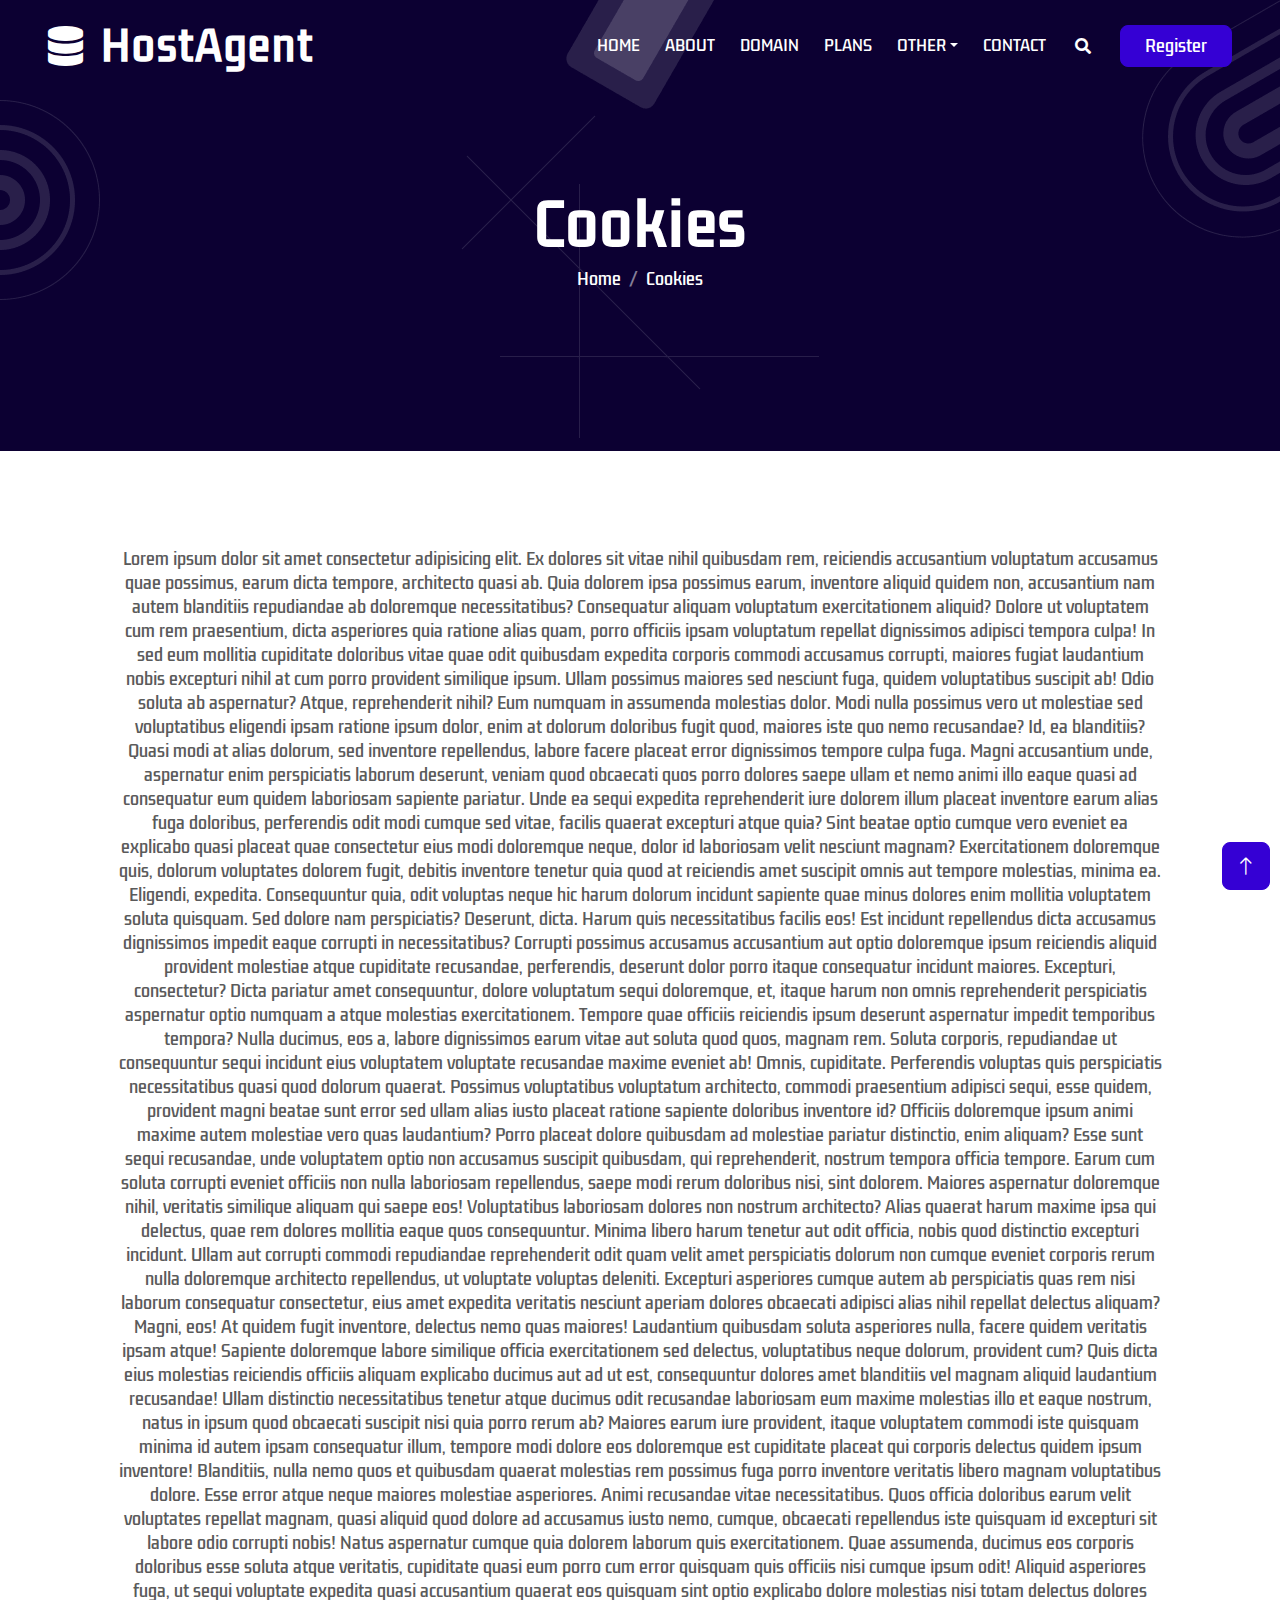
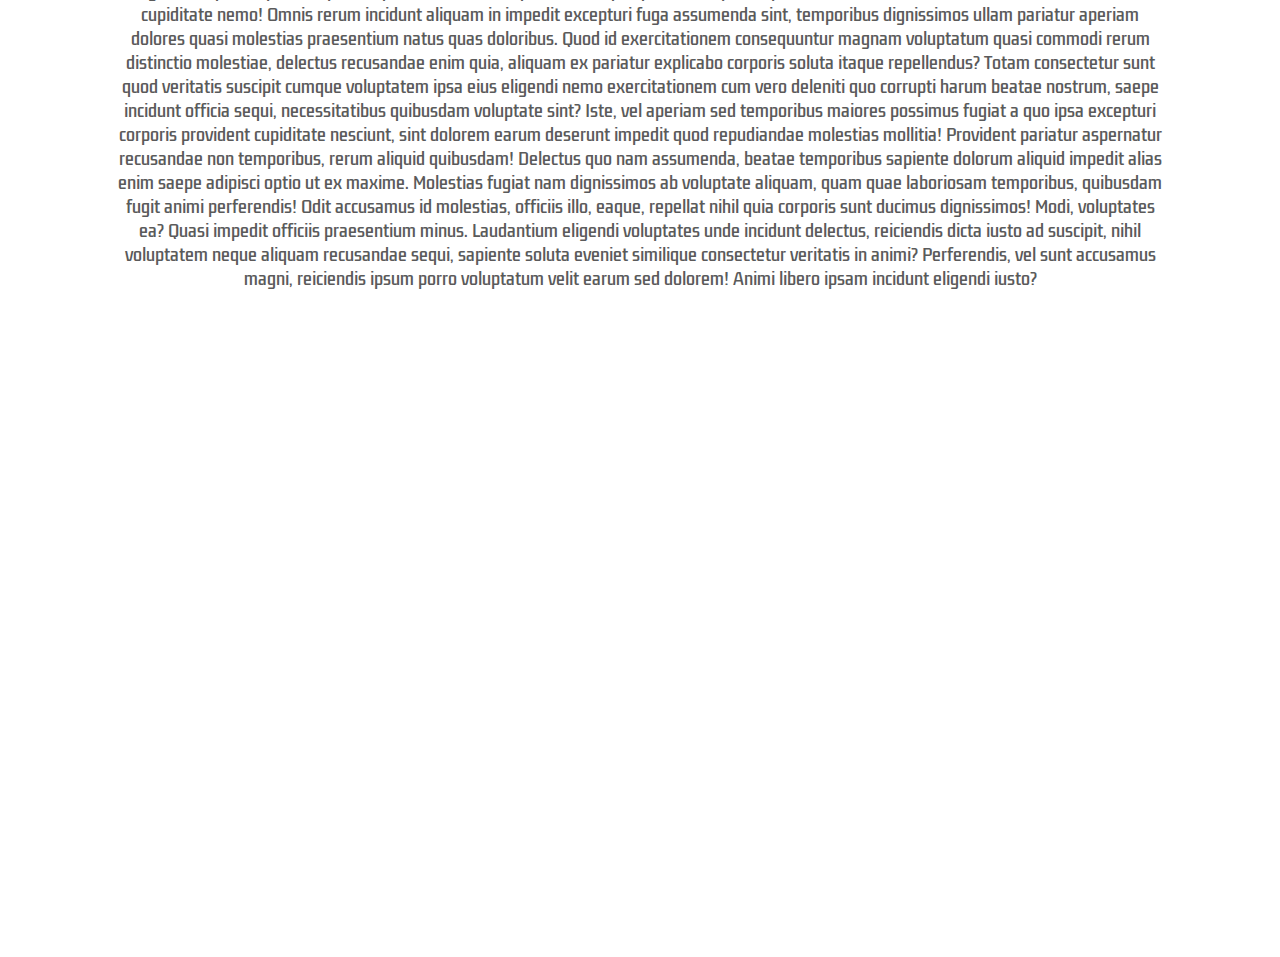
<file: cookies.html>
<!DOCTYPE html>
<html lang="en">

<head>
    <meta charset="utf-8">
    <title>HostAgent - Cookies</title>
    <meta content="width=device-width, initial-scale=1.0" name="viewport">
    <meta content="" name="keywords">
    <meta content="" name="description">

    <!-- Favicon -->
    <link href="img/favicon.ico" rel="icon">

    <!-- Google Web Fonts -->
    <link rel="preconnect" href="https://fonts.googleapis.com">
    <link rel="preconnect" href="https://fonts.gstatic.com" crossorigin>
    <link
        href="https://fonts.googleapis.com/css2?family=Montserrat:wght@400;500;600;700&family=Open+Sans:wght@400;500;600;700&display=swap"
        rel="stylesheet">

    <!-- Icon Font Stylesheet -->
    <link href="https://cdnjs.cloudflare.com/ajax/libs/font-awesome/5.10.0/css/all.min.css" rel="stylesheet">
    <link href="https://cdn.jsdelivr.net/npm/bootstrap-icons@1.4.1/font/bootstrap-icons.css" rel="stylesheet">

    <!-- Libraries Stylesheet -->
    <link href="lib/animate/animate.min.css" rel="stylesheet">
    <link href="lib/owlcarousel/assets/owl.carousel.min.css" rel="stylesheet">

    <!-- Customized Bootstrap Stylesheet -->
    <link href="css/bootstrap.min.css" rel="stylesheet">

    <!-- Template Stylesheet -->
    <link href="css/style.css" rel="stylesheet">
</head>

<body>
    <div class="bg-white p-0">
        <!-- Spinner Start -->
        <div id="spinner"
            class="show bg-white position-fixed translate-middle w-100 vh-100 top-50 start-50 d-flex align-items-center justify-content-center">
            <div class="spinner-border text-primary" style="width: 3rem; height: 3rem;" role="status">
                <span class="sr-only">Loading...</span>
            </div>
        </div>
        <!-- Spinner End -->


        <!-- Navbar & Hero Start -->
        <div class="container-fluid position-relative p-0">
            <nav class="navbar navbar-expand-lg navbar-light px-4 px-lg-5 py-3 py-lg-0">
                <a href="index.html" class="navbar-brand p-0">
                    <h1 class="m-0"><i class="fa fa-database me-3"></i>HostAgent</h1>
                </a>
                <button class="navbar-toggler" type="button" data-bs-toggle="collapse" data-bs-target="#navbarCollapse">
                    <span class="fa fa-bars"></span>
                </button>
                <div class="collapse navbar-collapse" id="navbarCollapse">
                    <div class="navbar-nav ms-auto py-0">
                        <a href="index.html" class="nav-item nav-link">Home</a>
                        <a href="about.html" class="nav-item nav-link">About</a>
                        <a href="domain.html" class="nav-item nav-link">Domain</a>
                        <a href="hosting.html" class="nav-item nav-link">Plans</a>
                        <div class="nav-item dropdown">
                            <a href="#" class="nav-link dropdown-toggle" data-bs-toggle="dropdown">Other</a>
                            <div class="dropdown-menu m-0">
                                <a href="team.html" class="dropdown-item">Our Team</a>
                                <a href="testimonial.html" class="dropdown-item">Testimonial</a>
                                <a href="comparison.html" class="dropdown-item">Comparison</a>
                            </div>
                        </div>
                        <a href="contact.html" class="nav-item nav-link">Contact</a>
                    </div>
                    <button type="button" class="btn text-white ms-3" data-bs-toggle="modal"
                        data-bs-target="#searchModal"><i class="fa fa-search"></i></button>
                    <a href="register.html" class="btn btn-secondary py-2 px-4 ms-3">Register</a>
                </div>
            </nav>

            <div class="ccontainer-fluid py-5 bg-primary hero-header mb-5">
                <div class="container my-5 py-5 px-lg-5">
                    <div class="row g-5 pt-5">
                        <div class="col-12 text-center">
                            <h1 class="display-4 text-white animated slideInLeft">Cookies</h1>
                            <nav aria-label="breadcrumb">
                                <ol class="breadcrumb justify-content-center animated slideInLeft">
                                    <li class="breadcrumb-item"><a class="text-white" href="#">Home</a></li>
                                    <li class="breadcrumb-item text-white active" aria-current="page">Cookies</li>
                                </ol>
                            </nav>
                        </div>
                    </div>
                </div>
            </div>
        </div>
        <!-- Navbar & Hero End -->


        <!-- Full Screen Search Start -->
        <div class="modal fade" id="searchModal" tabindex="-1">
            <div class="modal-dialog modal-fullscreen">
                <div class="modal-content" style="background: rgba(29, 40, 51, 0.8);">
                    <div class="modal-header border-0">
                        <button type="button" class="btn bg-white btn-close" data-bs-dismiss="modal"
                            aria-label="Close"></button>
                    </div>
                    <div class="modal-body d-flex align-items-center justify-content-center">
                        <div class="input-group" style="max-width: 600px;">
                            <input type="text" class="form-control bg-transparent border-light p-3"
                                placeholder="Type search keyword">
                            <button class="btn btn-light px-4"><i class="bi bi-search"></i></button>
                        </div>
                    </div>
                </div>
            </div>
        </div>
        <!-- Full Screen Search End -->


        <!-- Register Start -->
        <div class="container-fluid py-5">
            <div class="container px-lg-5">
                <p class="text-center">Lorem ipsum dolor sit amet consectetur adipisicing elit. Ex dolores sit vitae
                    nihil quibusdam rem,
                    reiciendis accusantium voluptatum accusamus quae possimus, earum dicta tempore, architecto quasi ab.
                    Quia dolorem ipsa possimus earum, inventore aliquid quidem non, accusantium nam autem blanditiis
                    repudiandae ab doloremque necessitatibus? Consequatur aliquam voluptatum exercitationem aliquid?
                    Dolore ut voluptatem cum rem praesentium, dicta asperiores quia ratione alias quam, porro officiis
                    ipsam voluptatum repellat dignissimos adipisci tempora culpa! In sed eum mollitia cupiditate
                    doloribus vitae quae odit quibusdam expedita corporis commodi accusamus corrupti, maiores fugiat
                    laudantium nobis excepturi nihil at cum porro provident similique ipsum. Ullam possimus maiores sed
                    nesciunt fuga, quidem voluptatibus suscipit ab! Odio soluta ab aspernatur? Atque, reprehenderit
                    nihil? Eum numquam in assumenda molestias dolor. Modi nulla possimus vero ut molestiae sed
                    voluptatibus eligendi ipsam ratione ipsum dolor, enim at dolorum doloribus fugit quod, maiores iste
                    quo nemo recusandae? Id, ea blanditiis? Quasi modi at alias dolorum, sed inventore repellendus,
                    labore facere placeat error dignissimos tempore culpa fuga. Magni accusantium unde, aspernatur enim
                    perspiciatis laborum deserunt, veniam quod obcaecati quos porro dolores saepe ullam et nemo animi
                    illo eaque quasi ad consequatur eum quidem laboriosam sapiente pariatur. Unde ea sequi expedita
                    reprehenderit iure dolorem illum placeat inventore earum alias fuga doloribus, perferendis odit modi
                    cumque sed vitae, facilis quaerat excepturi atque quia? Sint beatae optio cumque vero eveniet ea
                    explicabo quasi placeat quae consectetur eius modi doloremque neque, dolor id laboriosam velit
                    nesciunt magnam? Exercitationem doloremque quis, dolorum voluptates dolorem fugit, debitis inventore
                    tenetur quia quod at reiciendis amet suscipit omnis aut tempore molestias, minima ea. Eligendi,
                    expedita. Consequuntur quia, odit voluptas neque hic harum dolorum incidunt sapiente quae minus
                    dolores enim mollitia voluptatem soluta quisquam. Sed dolore nam perspiciatis? Deserunt, dicta.
                    Harum quis necessitatibus facilis eos! Est incidunt repellendus dicta accusamus dignissimos impedit
                    eaque corrupti in necessitatibus? Corrupti possimus accusamus accusantium aut optio doloremque ipsum
                    reiciendis aliquid provident molestiae atque cupiditate recusandae, perferendis, deserunt dolor
                    porro itaque consequatur incidunt maiores. Excepturi, consectetur? Dicta pariatur amet consequuntur,
                    dolore voluptatum sequi doloremque, et, itaque harum non omnis reprehenderit perspiciatis aspernatur
                    optio numquam a atque molestias exercitationem. Tempore quae officiis reiciendis ipsum deserunt
                    aspernatur impedit temporibus tempora? Nulla ducimus, eos a, labore dignissimos earum vitae aut
                    soluta quod quos, magnam rem. Soluta corporis, repudiandae ut consequuntur sequi incidunt eius
                    voluptatem voluptate recusandae maxime eveniet ab! Omnis, cupiditate. Perferendis voluptas quis
                    perspiciatis necessitatibus quasi quod dolorum quaerat. Possimus voluptatibus voluptatum architecto,
                    commodi praesentium adipisci sequi, esse quidem, provident magni beatae sunt error sed ullam alias
                    iusto placeat ratione sapiente doloribus inventore id? Officiis doloremque ipsum animi maxime autem
                    molestiae vero quas laudantium? Porro placeat dolore quibusdam ad molestiae pariatur distinctio,
                    enim aliquam? Esse sunt sequi recusandae, unde voluptatem optio non accusamus suscipit quibusdam,
                    qui reprehenderit, nostrum tempora officia tempore. Earum cum soluta corrupti eveniet officiis non
                    nulla laboriosam repellendus, saepe modi rerum doloribus nisi, sint dolorem. Maiores aspernatur
                    doloremque nihil, veritatis similique aliquam qui saepe eos! Voluptatibus laboriosam dolores non
                    nostrum architecto? Alias quaerat harum maxime ipsa qui delectus, quae rem dolores mollitia eaque
                    quos consequuntur. Minima libero harum tenetur aut odit officia, nobis quod distinctio excepturi
                    incidunt. Ullam aut corrupti commodi repudiandae reprehenderit odit quam velit amet perspiciatis
                    dolorum non cumque eveniet corporis rerum nulla doloremque architecto repellendus, ut voluptate
                    voluptas deleniti. Excepturi asperiores cumque autem ab perspiciatis quas rem nisi laborum
                    consequatur consectetur, eius amet expedita veritatis nesciunt aperiam dolores obcaecati adipisci
                    alias nihil repellat delectus aliquam? Magni, eos! At quidem fugit inventore, delectus nemo quas
                    maiores! Laudantium quibusdam soluta asperiores nulla, facere quidem veritatis ipsam atque! Sapiente
                    doloremque labore similique officia exercitationem sed delectus, voluptatibus neque dolorum,
                    provident cum? Quis dicta eius molestias reiciendis officiis aliquam explicabo ducimus aut ad ut
                    est, consequuntur dolores amet blanditiis vel magnam aliquid laudantium recusandae! Ullam distinctio
                    necessitatibus tenetur atque ducimus odit recusandae laboriosam eum maxime molestias illo et eaque
                    nostrum, natus in ipsum quod obcaecati suscipit nisi quia porro rerum ab? Maiores earum iure
                    provident, itaque voluptatem commodi iste quisquam minima id autem ipsam consequatur illum, tempore
                    modi dolore eos doloremque est cupiditate placeat qui corporis delectus quidem ipsum inventore!
                    Blanditiis, nulla nemo quos et quibusdam quaerat molestias rem possimus fuga porro inventore
                    veritatis libero magnam voluptatibus dolore. Esse error atque neque maiores molestiae asperiores.
                    Animi recusandae vitae necessitatibus. Quos officia doloribus earum velit voluptates repellat
                    magnam, quasi aliquid quod dolore ad accusamus iusto nemo, cumque, obcaecati repellendus iste
                    quisquam id excepturi sit labore odio corrupti nobis! Natus aspernatur cumque quia dolorem laborum
                    quis exercitationem. Quae assumenda, ducimus eos corporis doloribus esse soluta atque veritatis,
                    cupiditate quasi eum porro cum error quisquam quis officiis nisi cumque ipsum odit! Aliquid
                    asperiores fuga, ut sequi voluptate expedita quasi accusantium quaerat eos quisquam sint optio
                    explicabo dolore molestias nisi totam delectus dolores cupiditate nemo! Omnis rerum incidunt aliquam
                    in impedit excepturi fuga assumenda sint, temporibus dignissimos ullam pariatur aperiam dolores
                    quasi molestias praesentium natus quas doloribus. Quod id exercitationem consequuntur magnam
                    voluptatum quasi commodi rerum distinctio molestiae, delectus recusandae enim quia, aliquam ex
                    pariatur explicabo corporis soluta itaque repellendus? Totam consectetur sunt quod veritatis
                    suscipit cumque voluptatem ipsa eius eligendi nemo exercitationem cum vero deleniti quo corrupti
                    harum beatae nostrum, saepe incidunt officia sequi, necessitatibus quibusdam voluptate sint? Iste,
                    vel aperiam sed temporibus maiores possimus fugiat a quo ipsa excepturi corporis provident
                    cupiditate nesciunt, sint dolorem earum deserunt impedit quod repudiandae molestias mollitia!
                    Provident pariatur aspernatur recusandae non temporibus, rerum aliquid quibusdam! Delectus quo nam
                    assumenda, beatae temporibus sapiente dolorum aliquid impedit alias enim saepe adipisci optio ut ex
                    maxime. Molestias fugiat nam dignissimos ab voluptate aliquam, quam quae laboriosam temporibus,
                    quibusdam fugit animi perferendis! Odit accusamus id molestias, officiis illo, eaque, repellat nihil
                    quia corporis sunt ducimus dignissimos! Modi, voluptates ea? Quasi impedit officiis praesentium
                    minus. Laudantium eligendi voluptates unde incidunt delectus, reiciendis dicta iusto ad suscipit,
                    nihil voluptatem neque aliquam recusandae sequi, sapiente soluta eveniet similique consectetur
                    veritatis in animi? Perferendis, vel sunt accusamus magni, reiciendis ipsum porro voluptatum velit
                    earum sed dolorem! Animi libero ipsam incidunt eligendi iusto?</p>
            </div>
        </div>
        <!-- Contact End -->


        <!-- Footer Start -->
        <div class="container-fluid bg-primary text-white footer mt-5 pt-5 wow fadeIn" data-wow-delay="0.1s">
            <div class="container py-5 px-lg-5">
                <div class="row gy-5 gx-4 pt-5">
                    <div class="col-lg-3 col-md-6">
                        <div class="row gy-5 g-4">
                            <div class="col-md-12">
                                <h5 class="fw-bold text-white mb-4">About Us</h5>
                                <a class="btn btn-link" href="about.html">About Us</a>
                                <a class="btn btn-link" href="contact.html">Contact Us</a>
                                <a class="btn btn-link" href="privacy.html">Privacy Policy</a>
                                <a class="btn btn-link" href="terms.html">Terms & Condition</a>
                            </div>
                        </div>
                    </div>
                    <div class="col-lg-3 col-md-6">
                        <h5 class="fw-bold text-white mb-4">Get In Touch</h5>
                        <p class="mb-2"><i class="fa fa-map-marker-alt me-3"></i>456th Cross, Delhi, India</p>
                        <p class="mb-2"><i class="fa fa-phone-alt me-3"></i>+91 9465 375925</p>
                        <p class="mb-2"><i class="fa fa-envelope me-3"></i>info@example.com</p>
                        <div class="d-flex pt-2">
                            <a class="btn btn-outline-light btn-social" href=""><i class="fab fa-twitter"></i></a>
                            <a class="btn btn-outline-light btn-social" href=""><i class="fab fa-facebook-f"></i></a>
                            <a class="btn btn-outline-light btn-social" href=""><i class="fab fa-youtube"></i></a>
                            <a class="btn btn-outline-light btn-social" href=""><i class="fab fa-linkedin-in"></i></a>
                        </div>
                    </div>
                    <div class="col-md-12 col-lg-6 mt-lg-5">
                        <div class="bg-light rounded" style="padding: 30px;">
                            <input type="text" class="form-control border-0 py-2 mb-2" placeholder="Name">
                            <input type="email" class="form-control border-0 py-2 mb-2" placeholder="Email">
                            <textarea class="form-control border-0 mb-2" rows="2" placeholder="Message"></textarea>
                            <button class="btn btn-primary w-100 py-2">Send Message</button>
                        </div>
                    </div>
                </div>
            </div>
            <div class="container px-lg-5">
                <div class="copyright">
                    <div class="row">
                        <div class="col-md-6 text-center text-md-start mb-3 mb-md-0">
                            &copy; 2022 <a class="border-bottom" href="#">HostAgent</a>, All Rights Reserved.
                            </br>
                            Designed and Developed By <a class="border-bottom" href="https://unikbrushes.com"
                                target="_blank">Unikbrushes</a> , <a class="border-bottom" href="https://amarkarthik.in"
                                target="_blank">Amar Karthik</a>
                        </div>
                        <div class="col-md-6 text-center text-md-end">
                            <div class="footer-menu">
                                <a href="index.html">Home</a>
                                <a href="cookies.html">Cookies</a>
                                <a href="help.html">Help</a>
                                <a href="faq.html">FAQs</a>
                            </div>
                        </div>
                    </div>
                </div>
            </div>
        </div>
        <!-- Footer End -->


        <!-- Back to Top -->
        <a href="#" class="btn btn-lg btn-secondary btn-lg-square back-to-top"><i class="bi bi-arrow-up"></i></a>
    </div>

    <!-- JavaScript Libraries -->
    <script src="https://code.jquery.com/jquery-3.4.1.min.js"></script>
    <script src="https://cdn.jsdelivr.net/npm/bootstrap@5.0.0/dist/js/bootstrap.bundle.min.js"></script>
    <script src="lib/wow/wow.min.js"></script>
    <script src="lib/easing/easing.min.js"></script>
    <script src="lib/waypoints/waypoints.min.js"></script>
    <script src="lib/counterup/counterup.min.js"></script>
    <script src="lib/owlcarousel/owl.carousel.min.js"></script>

    <!-- Template Javascript -->
    <script src="js/main.js"></script>
</body>

</html>
</file>
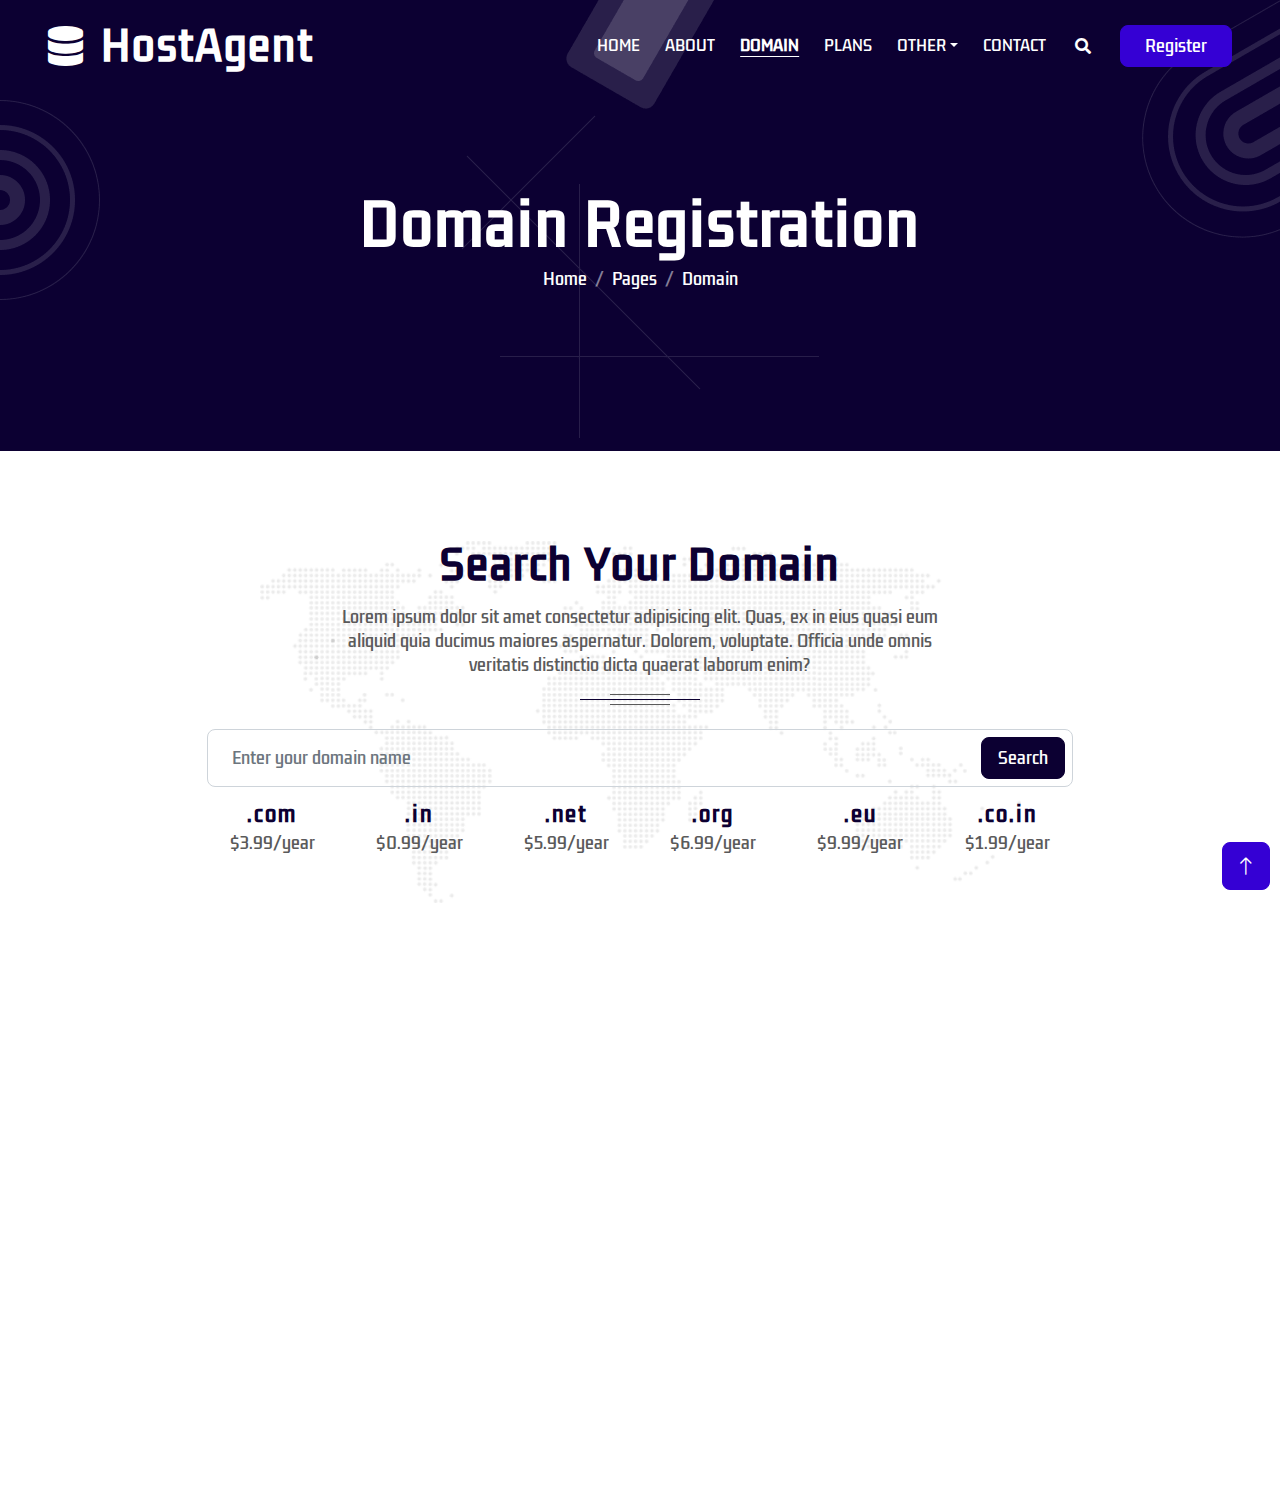
<file: domain.html>
<!DOCTYPE html>
<html lang="en">

<head>
    <meta charset="utf-8">
    <title>HostAgent - Domain Search</title>
    <meta content="width=device-width, initial-scale=1.0" name="viewport">
    <meta content="" name="keywords">
    <meta content="" name="description">

    <!-- Favicon -->
    <link href="img/favicon.ico" rel="icon">

    <!-- Google Web Fonts -->
    <link rel="preconnect" href="https://fonts.googleapis.com">
    <link rel="preconnect" href="https://fonts.gstatic.com" crossorigin>
    <link
        href="https://fonts.googleapis.com/css2?family=Montserrat:wght@400;500;600;700&family=Open+Sans:wght@400;500;600;700&display=swap"
        rel="stylesheet">

    <!-- Icon Font Stylesheet -->
    <link href="https://cdnjs.cloudflare.com/ajax/libs/font-awesome/5.10.0/css/all.min.css" rel="stylesheet">
    <link href="https://cdn.jsdelivr.net/npm/bootstrap-icons@1.4.1/font/bootstrap-icons.css" rel="stylesheet">

    <!-- Libraries Stylesheet -->
    <link href="lib/animate/animate.min.css" rel="stylesheet">
    <link href="lib/owlcarousel/assets/owl.carousel.min.css" rel="stylesheet">

    <!-- Customized Bootstrap Stylesheet -->
    <link href="css/bootstrap.min.css" rel="stylesheet">

    <!-- Template Stylesheet -->
    <link href="css/style.css" rel="stylesheet">
</head>

<body>
    <div class="bg-white p-0">
        <!-- Spinner Start -->
        <div id="spinner"
            class="show bg-white position-fixed translate-middle w-100 vh-100 top-50 start-50 d-flex align-items-center justify-content-center">
            <div class="spinner-border text-primary" style="width: 3rem; height: 3rem;" role="status">
                <span class="sr-only">Loading...</span>
            </div>
        </div>
        <!-- Spinner End -->


        <!-- Navbar & Hero Start -->
        <div class="container-fluid position-relative p-0">
            <nav class="navbar navbar-expand-lg navbar-light px-4 px-lg-5 py-3 py-lg-0">
                <a href="index.html" class="navbar-brand p-0">
                    <h1 class="m-0"><i class="fa fa-database me-3"></i>HostAgent</h1>
                </a>
                <button class="navbar-toggler" type="button" data-bs-toggle="collapse" data-bs-target="#navbarCollapse">
                    <span class="fa fa-bars"></span>
                </button>
                <div class="collapse navbar-collapse" id="navbarCollapse">
                    <div class="navbar-nav ms-auto py-0">
                        <a href="index.html" class="nav-item nav-link">Home</a>
                        <a href="about.html" class="nav-item nav-link">About</a>
                        <a href="domain.html" class="nav-item nav-link active-nav">Domain</a>
                        <a href="hosting.html" class="nav-item nav-link">Plans</a>
                        <div class="nav-item dropdown">
                            <a href="#" class="nav-link dropdown-toggle" data-bs-toggle="dropdown">Other</a>
                            <div class="dropdown-menu m-0">
                                <a href="team.html" class="dropdown-item">Our Team</a>
                                <a href="testimonial.html" class="dropdown-item">Testimonial</a>
                                <a href="comparison.html" class="dropdown-item">Comparison</a>
                            </div>
                        </div>
                        <a href="contact.html" class="nav-item nav-link">Contact</a>
                    </div>
                    <button type="button" class="btn text-white ms-3" data-bs-toggle="modal"
                        data-bs-target="#searchModal"><i class="fa fa-search"></i></button>
                    <a href="register.html" class="btn btn-secondary py-2 px-4 ms-3">Register</a>
                </div>
            </nav>

            <div class="container-fluid py-5 bg-primary hero-header mb-5">
                <div class="container my-5 py-5 px-lg-5">
                    <div class="row g-5 pt-5">
                        <div class="col-12 text-center">
                            <h1 class="display-4 text-white animated slideInLeft">Domain Registration</h1>
                            <nav aria-label="breadcrumb">
                                <ol class="breadcrumb justify-content-center animated slideInLeft">
                                    <li class="breadcrumb-item"><a class="text-white" href="#">Home</a></li>
                                    <li class="breadcrumb-item"><a class="text-white" href="#">Pages</a></li>
                                    <li class="breadcrumb-item text-white active" aria-current="page">Domain</li>
                                </ol>
                            </nav>
                        </div>
                    </div>
                </div>
            </div>
        </div>
        <!-- Navbar & Hero End -->


        <!-- Full Screen Search Start -->
        <div class="modal fade" id="searchModal" tabindex="-1">
            <div class="modal-dialog modal-fullscreen">
                <div class="modal-content" style="background: rgba(29, 40, 51, 0.8);">
                    <div class="modal-header border-0">
                        <button type="button" class="btn bg-white btn-close" data-bs-dismiss="modal"
                            aria-label="Close"></button>
                    </div>
                    <div class="modal-body d-flex align-items-center justify-content-center">
                        <div class="input-group" style="max-width: 600px;">
                            <input type="text" class="form-control bg-transparent border-light p-3"
                                placeholder="Type search keyword">
                            <button class="btn btn-light px-4"><i class="bi bi-search"></i></button>
                        </div>
                    </div>
                </div>
            </div>
        </div>
        <!-- Full Screen Search End -->


        <!-- Domain Search Start -->
        <div class="container-fluid domain mb-5 pb-5" style="margin-top: 90px;">
            <div class="container px-lg-5">
                <div class="row justify-content-center">
                    <div class="col-lg-10">
                        <div class="section-title position-relative text-center mx-auto mb-4 pb-4 wow fadeInUp"
                            data-wow-delay="0.1s" style="max-width: 600px;">
                            <h1 class="mb-3">Search Your Domain</h1>
                            <p class="mb-1">Lorem ipsum dolor sit amet consectetur adipisicing elit. Quas, ex in eius
                                quasi eum aliquid quia ducimus maiores aspernatur. Dolorem, voluptate. Officia unde
                                omnis veritatis distinctio dicta quaerat laborum enim?</p>
                        </div>
                        <div class="position-relative w-100 my-3 wow fadeInUp" data-wow-delay="0.3s">
                            <input class="form-control bg-transparent w-100 py-3 ps-4 pe-5" type="text"
                                placeholder="Enter your domain name">
                            <button type="button"
                                class="btn btn-primary py-2 px-3 position-absolute top-0 end-0 mt-2 me-2">Search</button>
                        </div>
                        <div class="row g-3 wow fadeInUp" data-wow-delay="0.5s">
                            <div class="col-lg-2 col-md-3 col-sm-4 col-6 text-center">
                                <h5 class="fw-bold text-primary mb-1">.com</h5>
                                <p class="mb-0">$3.99/year</p>
                            </div>
                            <div class="col-lg-2 col-md-3 col-sm-4 col-6 text-center">
                                <h5 class="fw-bold text-primary mb-1">.in</h5>
                                <p class="mb-0">$0.99/year</p>
                            </div>
                            <div class="col-lg-2 col-md-3 col-sm-4 col-6 text-center">
                                <h5 class="fw-bold text-primary mb-1">.net</h5>
                                <p class="mb-0">$5.99/year</p>
                            </div>
                            <div class="col-lg-2 col-md-3 col-sm-4 col-6 text-center">
                                <h5 class="fw-bold text-primary mb-1">.org</h5>
                                <p class="mb-0">$6.99/year</p>
                            </div>
                            <div class="col-lg-2 col-md-3 col-sm-4 col-6 text-center">
                                <h5 class="fw-bold text-primary mb-1">.eu</h5>
                                <p class="mb-0">$9.99/year</p>
                            </div>
                            <div class="col-lg-2 col-md-3 col-sm-4 col-6 text-center">
                                <h5 class="fw-bold text-primary mb-1">.co.in</h5>
                                <p class="mb-0">$1.99/year</p>
                            </div>
                        </div>
                    </div>
                </div>
            </div>
        </div>
        <!-- Domain Search End -->


        <!-- Footer Start -->
        <div class="container-fluid bg-primary text-white footer mt-5 pt-5 wow fadeIn" data-wow-delay="0.1s">
            <div class="container py-5 px-lg-5">
                <div class="row gy-5 gx-4 pt-5">
                    <div class="col-lg-3 col-md-6">
                        <div class="row gy-5 g-4">
                            <div class="col-md-12">
                                <h5 class="fw-bold text-white mb-4">About Us</h5>
                                <a class="btn btn-link" href="about.html">About Us</a>
                                <a class="btn btn-link" href="contact.html">Contact Us</a>
                                <a class="btn btn-link" href="privacy.html">Privacy Policy</a>
                                <a class="btn btn-link" href="terms.html">Terms & Condition</a>
                            </div>
                        </div>
                    </div>
                    <div class="col-lg-3 col-md-6">
                        <h5 class="fw-bold text-white mb-4">Get In Touch</h5>
                        <p class="mb-2"><i class="fa fa-map-marker-alt me-3"></i>456th Cross, Delhi, India</p>
                        <p class="mb-2"><i class="fa fa-phone-alt me-3"></i>+91 9465 375925</p>
                        <p class="mb-2"><i class="fa fa-envelope me-3"></i>info@example.com</p>
                        <div class="d-flex pt-2">
                            <a class="btn btn-outline-light btn-social" href=""><i class="fab fa-twitter"></i></a>
                            <a class="btn btn-outline-light btn-social" href=""><i class="fab fa-facebook-f"></i></a>
                            <a class="btn btn-outline-light btn-social" href=""><i class="fab fa-youtube"></i></a>
                            <a class="btn btn-outline-light btn-social" href=""><i class="fab fa-linkedin-in"></i></a>
                        </div>
                    </div>
                    <div class="col-md-12 col-lg-6 mt-lg-5">
                        <div class="bg-light rounded" style="padding: 30px;">
                            <input type="text" class="form-control border-0 py-2 mb-2" placeholder="Name">
                            <input type="email" class="form-control border-0 py-2 mb-2" placeholder="Email">
                            <textarea class="form-control border-0 mb-2" rows="2" placeholder="Message"></textarea>
                            <button class="btn btn-primary w-100 py-2">Send Message</button>
                        </div>
                    </div>
                </div>
            </div>
            <div class="container px-lg-5">
                <div class="copyright">
                    <div class="row">
                        <div class="col-md-6 text-center text-md-start mb-3 mb-md-0">
                            &copy; 2022 <a class="border-bottom" href="#">HostAgent</a>, All Rights Reserved.
                            </br>
                            Designed and Developed By <a class="border-bottom" href="https://unikbrushes.com"
                                target="_blank">Unikbrushes</a> , <a class="border-bottom" href="https://amarkarthik.in"
                                target="_blank">Amar Karthik</a>
                        </div>
                        <div class="col-md-6 text-center text-md-end">
                            <div class="footer-menu">
                                <a href="index.html">Home</a>
                                <a href="cookies.html">Cookies</a>
                                <a href="help.html">Help</a>
                                <a href="faq.html">FAQs</a>
                            </div>
                        </div>
                    </div>
                </div>
            </div>
        </div>
        <!-- Footer End -->


        <!-- Back to Top -->
        <a href="#" class="btn btn-lg btn-secondary btn-lg-square back-to-top"><i class="bi bi-arrow-up"></i></a>
    </div>

    <!-- JavaScript Libraries -->
    <script src="https://code.jquery.com/jquery-3.4.1.min.js"></script>
    <script src="https://cdn.jsdelivr.net/npm/bootstrap@5.0.0/dist/js/bootstrap.bundle.min.js"></script>
    <script src="lib/wow/wow.min.js"></script>
    <script src="lib/easing/easing.min.js"></script>
    <script src="lib/waypoints/waypoints.min.js"></script>
    <script src="lib/counterup/counterup.min.js"></script>
    <script src="lib/owlcarousel/owl.carousel.min.js"></script>

    <!-- Template Javascript -->
    <script src="js/main.js"></script>
</body>

</html>
</file>
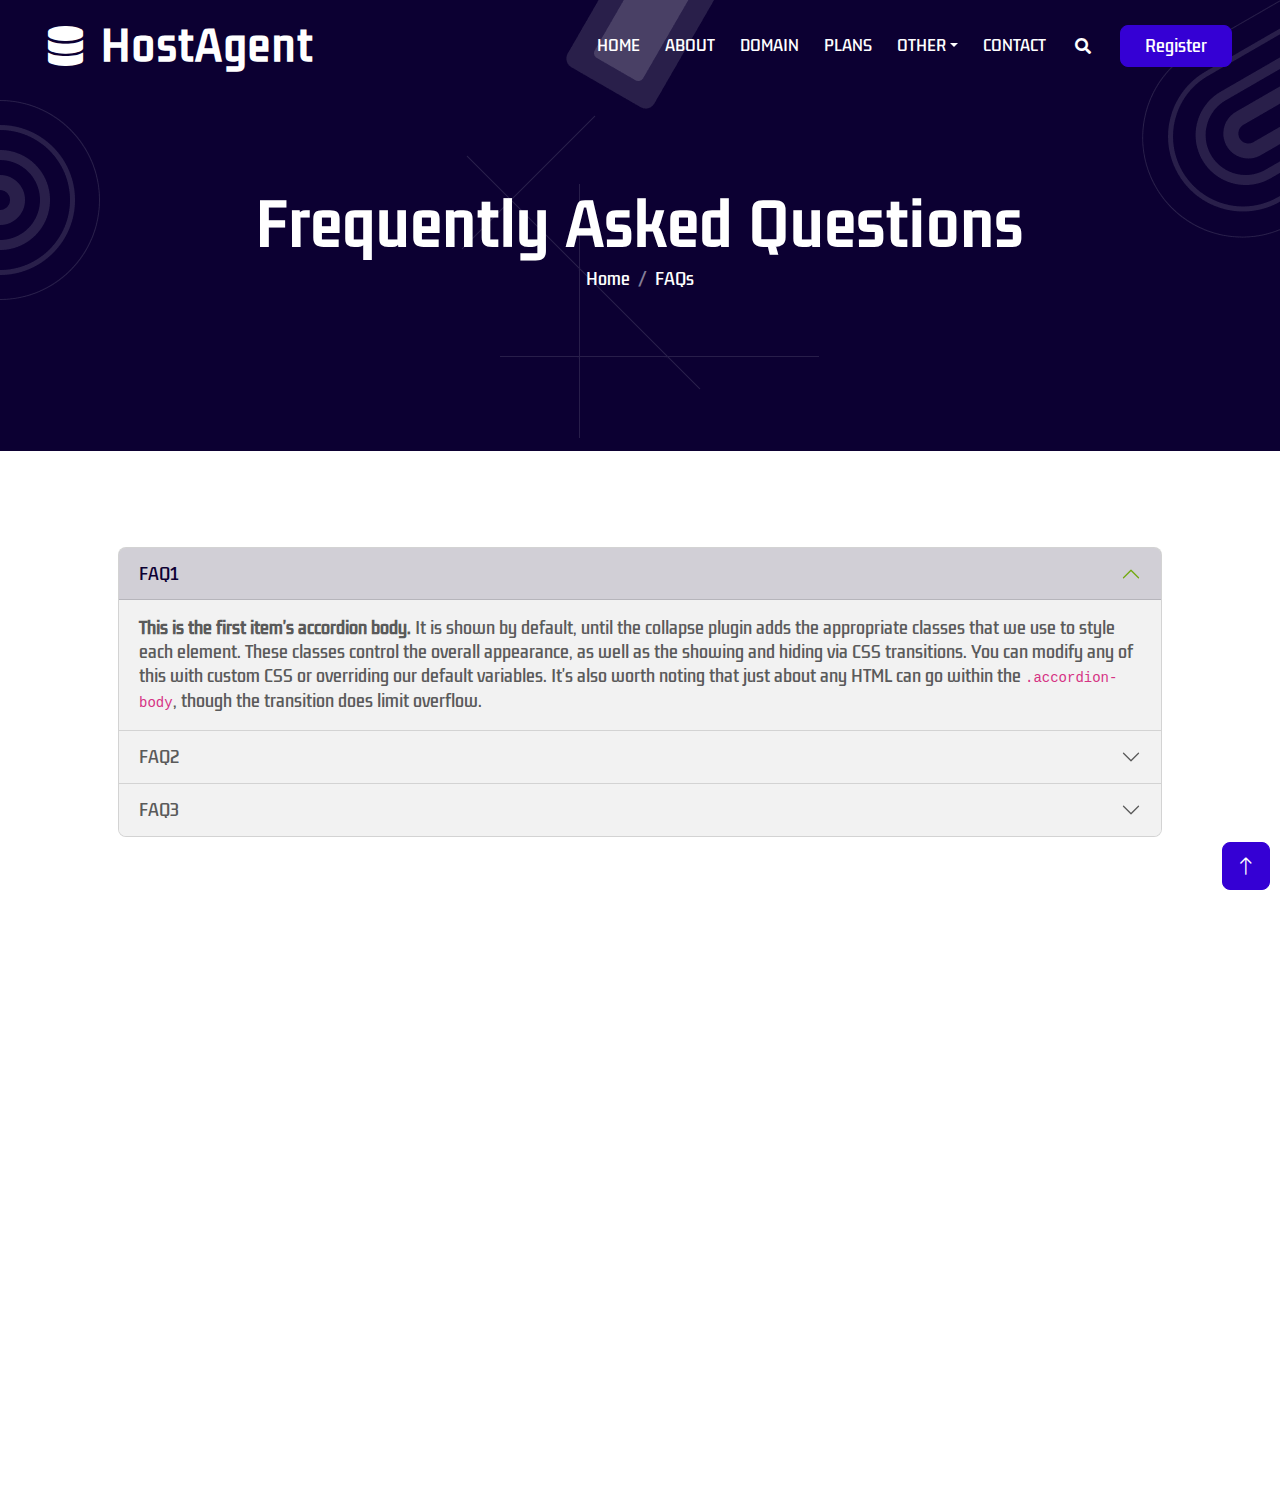
<file: faq.html>
<!DOCTYPE html>
<html lang="en">

<head>
    <meta charset="utf-8">
    <title>HostAgent - FAQs</title>
    <meta content="width=device-width, initial-scale=1.0" name="viewport">
    <meta content="" name="keywords">
    <meta content="" name="description">

    <!-- Favicon -->
    <link href="img/favicon.ico" rel="icon">

    <!-- Google Web Fonts -->
    <link rel="preconnect" href="https://fonts.googleapis.com">
    <link rel="preconnect" href="https://fonts.gstatic.com" crossorigin>
    <link
        href="https://fonts.googleapis.com/css2?family=Montserrat:wght@400;500;600;700&family=Open+Sans:wght@400;500;600;700&display=swap"
        rel="stylesheet">

    <!-- Icon Font Stylesheet -->
    <link href="https://cdnjs.cloudflare.com/ajax/libs/font-awesome/5.10.0/css/all.min.css" rel="stylesheet">
    <link href="https://cdn.jsdelivr.net/npm/bootstrap-icons@1.4.1/font/bootstrap-icons.css" rel="stylesheet">

    <!-- Libraries Stylesheet -->
    <link href="lib/animate/animate.min.css" rel="stylesheet">
    <link href="lib/owlcarousel/assets/owl.carousel.min.css" rel="stylesheet">

    <!-- Customized Bootstrap Stylesheet -->
    <link href="css/bootstrap.min.css" rel="stylesheet">

    <!-- Template Stylesheet -->
    <link href="css/style.css" rel="stylesheet">
</head>

<body>
    <div class="bg-white p-0">
        <!-- Spinner Start -->
        <div id="spinner"
            class="show bg-white position-fixed translate-middle w-100 vh-100 top-50 start-50 d-flex align-items-center justify-content-center">
            <div class="spinner-border text-primary" style="width: 3rem; height: 3rem;" role="status">
                <span class="sr-only">Loading...</span>
            </div>
        </div>
        <!-- Spinner End -->


        <!-- Navbar & Hero Start -->
        <div class="container-fluid position-relative p-0">
            <nav class="navbar navbar-expand-lg navbar-light px-4 px-lg-5 py-3 py-lg-0">
                <a href="index.html" class="navbar-brand p-0">
                    <h1 class="m-0"><i class="fa fa-database me-3"></i>HostAgent</h1>
                </a>
                <button class="navbar-toggler" type="button" data-bs-toggle="collapse" data-bs-target="#navbarCollapse">
                    <span class="fa fa-bars"></span>
                </button>
                <div class="collapse navbar-collapse" id="navbarCollapse">
                    <div class="navbar-nav ms-auto py-0">
                        <a href="index.html" class="nav-item nav-link">Home</a>
                        <a href="about.html" class="nav-item nav-link">About</a>
                        <a href="domain.html" class="nav-item nav-link">Domain</a>
                        <a href="hosting.html" class="nav-item nav-link">Plans</a>
                        <div class="nav-item dropdown">
                            <a href="#" class="nav-link dropdown-toggle" data-bs-toggle="dropdown">Other</a>
                            <div class="dropdown-menu m-0">
                                <a href="team.html" class="dropdown-item">Our Team</a>
                                <a href="testimonial.html" class="dropdown-item">Testimonial</a>
                                <a href="comparison.html" class="dropdown-item">Comparison</a>
                            </div>
                        </div>
                        <a href="contact.html" class="nav-item nav-link">Contact</a>
                    </div>
                    <button type="button" class="btn text-white ms-3" data-bs-toggle="modal"
                        data-bs-target="#searchModal"><i class="fa fa-search"></i></button>
                    <a href="register.html" class="btn btn-secondary py-2 px-4 ms-3">Register</a>
                </div>
            </nav>

            <div class="ccontainer-fluid py-5 bg-primary hero-header mb-5">
                <div class="container my-5 py-5 px-lg-5">
                    <div class="row g-5 pt-5">
                        <div class="col-12 text-center">
                            <h1 class="display-4 text-white animated slideInLeft">Frequently Asked Questions</h1>
                            <nav aria-label="breadcrumb">
                                <ol class="breadcrumb justify-content-center animated slideInLeft">
                                    <li class="breadcrumb-item"><a class="text-white" href="#">Home</a></li>
                                    <li class="breadcrumb-item text-white active" aria-current="page">FAQs</li>
                                </ol>
                            </nav>
                        </div>
                    </div>
                </div>
            </div>
        </div>
        <!-- Navbar & Hero End -->


        <!-- Full Screen Search Start -->
        <div class="modal fade" id="searchModal" tabindex="-1">
            <div class="modal-dialog modal-fullscreen">
                <div class="modal-content" style="background: rgba(29, 40, 51, 0.8);">
                    <div class="modal-header border-0">
                        <button type="button" class="btn bg-white btn-close" data-bs-dismiss="modal"
                            aria-label="Close"></button>
                    </div>
                    <div class="modal-body d-flex align-items-center justify-content-center">
                        <div class="input-group" style="max-width: 600px;">
                            <input type="text" class="form-control bg-transparent border-light p-3"
                                placeholder="Type search keyword">
                            <button class="btn btn-light px-4"><i class="bi bi-search"></i></button>
                        </div>
                    </div>
                </div>
            </div>
        </div>
        <!-- Full Screen Search End -->


        <!-- Register Start -->
        <div class="container-fluid py-5">
            <div class="container px-lg-5">
                <div class="accordion" id="accordionExample">
                    <div class="accordion-item">
                        <h2 class="accordion-header" id="headingOne">
                            <button class="accordion-button" type="button" data-bs-toggle="collapse"
                                data-bs-target="#collapseOne" aria-expanded="true" aria-controls="collapseOne">
                                FAQ1
                            </button>
                        </h2>
                        <div id="collapseOne" class="accordion-collapse collapse show" aria-labelledby="headingOne"
                            data-bs-parent="#accordionExample">
                            <div class="accordion-body">
                                <strong>This is the first item's accordion body.</strong> It is shown by default, until
                                the collapse plugin adds the appropriate classes that we use to style each element.
                                These classes control the overall appearance, as well as the showing and hiding via CSS
                                transitions. You can modify any of this with custom CSS or overriding our default
                                variables. It's also worth noting that just about any HTML can go within the
                                <code>.accordion-body</code>, though the transition does limit overflow.
                            </div>
                        </div>
                    </div>
                    <div class="accordion-item">
                        <h2 class="accordion-header" id="headingTwo">
                            <button class="accordion-button collapsed" type="button" data-bs-toggle="collapse"
                                data-bs-target="#collapseTwo" aria-expanded="false" aria-controls="collapseTwo">
                                FAQ2
                            </button>
                        </h2>
                        <div id="collapseTwo" class="accordion-collapse collapse" aria-labelledby="headingTwo"
                            data-bs-parent="#accordionExample">
                            <div class="accordion-body">
                                <strong>This is the second item's accordion body.</strong> It is hidden by default,
                                until the collapse plugin adds the appropriate classes that we use to style each
                                element. These classes control the overall appearance, as well as the showing and hiding
                                via CSS transitions. You can modify any of this with custom CSS or overriding our
                                default variables. It's also worth noting that just about any HTML can go within the
                                <code>.accordion-body</code>, though the transition does limit overflow.
                            </div>
                        </div>
                    </div>
                    <div class="accordion-item">
                        <h2 class="accordion-header" id="headingThree">
                            <button class="accordion-button collapsed" type="button" data-bs-toggle="collapse"
                                data-bs-target="#collapseThree" aria-expanded="false" aria-controls="collapseThree">
                                FAQ3
                            </button>
                        </h2>
                        <div id="collapseThree" class="accordion-collapse collapse" aria-labelledby="headingThree"
                            data-bs-parent="#accordionExample">
                            <div class="accordion-body">
                                <strong>This is the third item's accordion body.</strong> It is hidden by default, until
                                the collapse plugin adds the appropriate classes that we use to style each element.
                                These classes control the overall appearance, as well as the showing and hiding via CSS
                                transitions. You can modify any of this with custom CSS or overriding our default
                                variables. It's also worth noting that just about any HTML can go within the
                                <code>.accordion-body</code>, though the transition does limit overflow.
                            </div>
                        </div>
                    </div>
                </div>
            </div>
        </div>
        <!-- Contact End -->


        <!-- Footer Start -->
        <div class="container-fluid bg-primary text-white footer mt-5 pt-5 wow fadeIn" data-wow-delay="0.1s">
            <div class="container py-5 px-lg-5">
                <div class="row gy-5 gx-4 pt-5">
                    <div class="col-lg-3 col-md-6">
                        <div class="row gy-5 g-4">
                            <div class="col-md-12">
                                <h5 class="fw-bold text-white mb-4">About Us</h5>
                                <a class="btn btn-link" href="about.html">About Us</a>
                                <a class="btn btn-link" href="contact.html">Contact Us</a>
                                <a class="btn btn-link" href="privacy.html">Privacy Policy</a>
                                <a class="btn btn-link" href="terms.html">Terms & Condition</a>
                            </div>
                        </div>
                    </div>
                    <div class="col-lg-3 col-md-6">
                        <h5 class="fw-bold text-white mb-4">Get In Touch</h5>
                        <p class="mb-2"><i class="fa fa-map-marker-alt me-3"></i>456th Cross, Delhi, India</p>
                        <p class="mb-2"><i class="fa fa-phone-alt me-3"></i>+91 9465 375925</p>
                        <p class="mb-2"><i class="fa fa-envelope me-3"></i>info@example.com</p>
                        <div class="d-flex pt-2">
                            <a class="btn btn-outline-light btn-social" href=""><i class="fab fa-twitter"></i></a>
                            <a class="btn btn-outline-light btn-social" href=""><i class="fab fa-facebook-f"></i></a>
                            <a class="btn btn-outline-light btn-social" href=""><i class="fab fa-youtube"></i></a>
                            <a class="btn btn-outline-light btn-social" href=""><i class="fab fa-linkedin-in"></i></a>
                        </div>
                    </div>
                    <div class="col-md-12 col-lg-6 mt-lg-5">
                        <div class="bg-light rounded" style="padding: 30px;">
                            <input type="text" class="form-control border-0 py-2 mb-2" placeholder="Name">
                            <input type="email" class="form-control border-0 py-2 mb-2" placeholder="Email">
                            <textarea class="form-control border-0 mb-2" rows="2" placeholder="Message"></textarea>
                            <button class="btn btn-primary w-100 py-2">Send Message</button>
                        </div>
                    </div>
                </div>
            </div>
            <div class="container px-lg-5">
                <div class="copyright">
                    <div class="row">
                        <div class="col-md-6 text-center text-md-start mb-3 mb-md-0">
                            &copy; 2022 <a class="border-bottom" href="#">HostAgent</a>, All Rights Reserved.
                            </br>
                            Designed and Developed By <a class="border-bottom" href="https://unikbrushes.com"
                                target="_blank">Unikbrushes</a> , <a class="border-bottom" href="https://amarkarthik.in"
                                target="_blank">Amar Karthik</a>
                        </div>
                        <div class="col-md-6 text-center text-md-end">
                            <div class="footer-menu">
                                <a href="index.html">Home</a>
                                <a href="cookies.html">Cookies</a>
                                <a href="help.html">Help</a>
                                <a href="faq.html">FAQs</a>
                            </div>
                        </div>
                    </div>
                </div>
            </div>
        </div>
        <!-- Footer End -->


        <!-- Back to Top -->
        <a href="#" class="btn btn-lg btn-secondary btn-lg-square back-to-top"><i class="bi bi-arrow-up"></i></a>
    </div>

    <!-- JavaScript Libraries -->
    <script src="https://code.jquery.com/jquery-3.4.1.min.js"></script>
    <script src="https://cdn.jsdelivr.net/npm/bootstrap@5.0.0/dist/js/bootstrap.bundle.min.js"></script>
    <script src="lib/wow/wow.min.js"></script>
    <script src="lib/easing/easing.min.js"></script>
    <script src="lib/waypoints/waypoints.min.js"></script>
    <script src="lib/counterup/counterup.min.js"></script>
    <script src="lib/owlcarousel/owl.carousel.min.js"></script>

    <!-- Template Javascript -->
    <script src="js/main.js"></script>
</body>

</html>
</file>
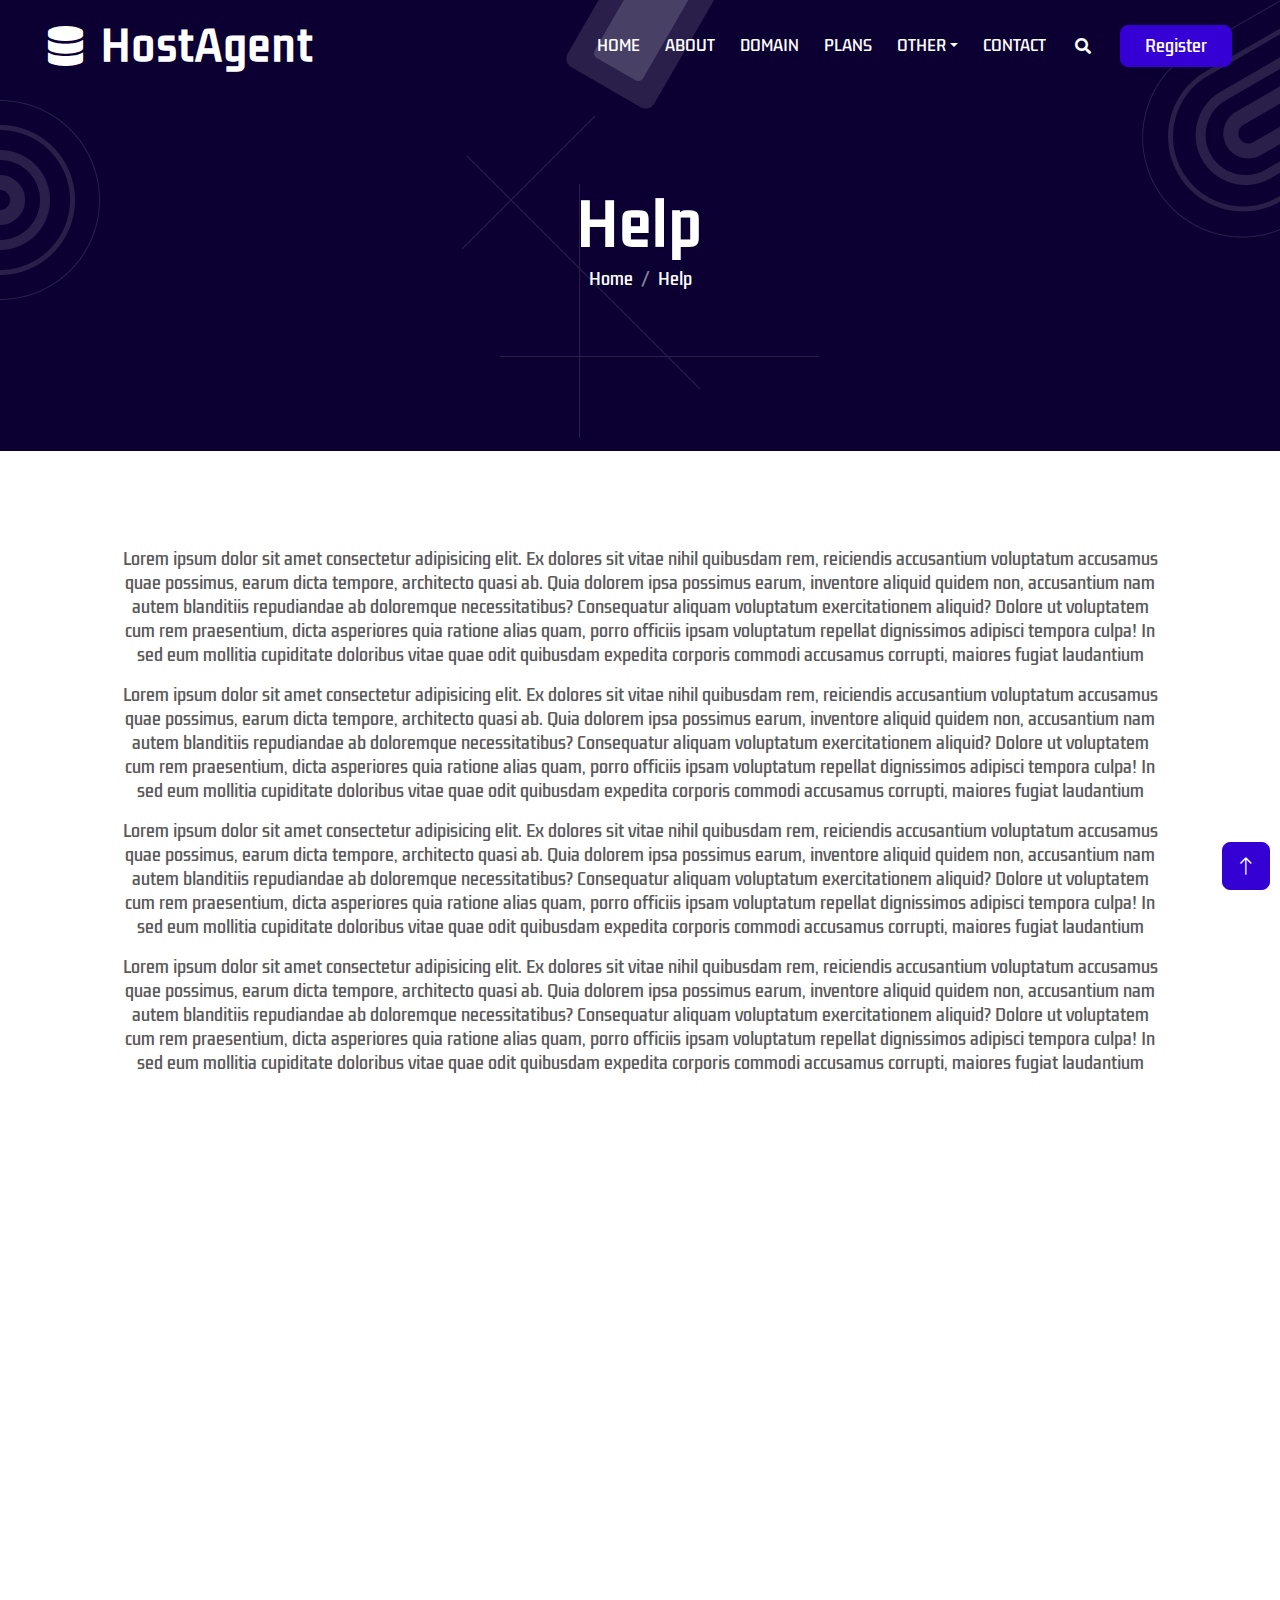
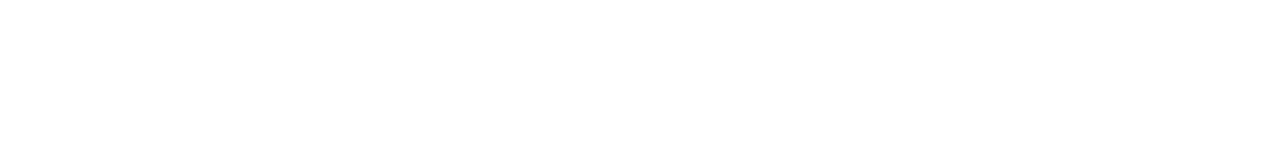
<file: help.html>
<!DOCTYPE html>
<html lang="en">

<head>
    <meta charset="utf-8">
    <title>HostAgent - Help</title>
    <meta content="width=device-width, initial-scale=1.0" name="viewport">
    <meta content="" name="keywords">
    <meta content="" name="description">

    <!-- Favicon -->
    <link href="img/favicon.ico" rel="icon">

    <!-- Google Web Fonts -->
    <link rel="preconnect" href="https://fonts.googleapis.com">
    <link rel="preconnect" href="https://fonts.gstatic.com" crossorigin>
    <link
        href="https://fonts.googleapis.com/css2?family=Montserrat:wght@400;500;600;700&family=Open+Sans:wght@400;500;600;700&display=swap"
        rel="stylesheet">

    <!-- Icon Font Stylesheet -->
    <link href="https://cdnjs.cloudflare.com/ajax/libs/font-awesome/5.10.0/css/all.min.css" rel="stylesheet">
    <link href="https://cdn.jsdelivr.net/npm/bootstrap-icons@1.4.1/font/bootstrap-icons.css" rel="stylesheet">

    <!-- Libraries Stylesheet -->
    <link href="lib/animate/animate.min.css" rel="stylesheet">
    <link href="lib/owlcarousel/assets/owl.carousel.min.css" rel="stylesheet">

    <!-- Customized Bootstrap Stylesheet -->
    <link href="css/bootstrap.min.css" rel="stylesheet">

    <!-- Template Stylesheet -->
    <link href="css/style.css" rel="stylesheet">
</head>

<body>
    <div class="bg-white p-0">
        <!-- Spinner Start -->
        <div id="spinner"
            class="show bg-white position-fixed translate-middle w-100 vh-100 top-50 start-50 d-flex align-items-center justify-content-center">
            <div class="spinner-border text-primary" style="width: 3rem; height: 3rem;" role="status">
                <span class="sr-only">Loading...</span>
            </div>
        </div>
        <!-- Spinner End -->


        <!-- Navbar & Hero Start -->
        <div class="container-fluid position-relative p-0">
            <nav class="navbar navbar-expand-lg navbar-light px-4 px-lg-5 py-3 py-lg-0">
                <a href="index.html" class="navbar-brand p-0">
                    <h1 class="m-0"><i class="fa fa-database me-3"></i>HostAgent</h1>
                </a>
                <button class="navbar-toggler" type="button" data-bs-toggle="collapse" data-bs-target="#navbarCollapse">
                    <span class="fa fa-bars"></span>
                </button>
                <div class="collapse navbar-collapse" id="navbarCollapse">
                    <div class="navbar-nav ms-auto py-0">
                        <a href="index.html" class="nav-item nav-link">Home</a>
                        <a href="about.html" class="nav-item nav-link">About</a>
                        <a href="domain.html" class="nav-item nav-link">Domain</a>
                        <a href="hosting.html" class="nav-item nav-link">Plans</a>
                        <div class="nav-item dropdown">
                            <a href="#" class="nav-link dropdown-toggle" data-bs-toggle="dropdown">Other</a>
                            <div class="dropdown-menu m-0">
                                <a href="team.html" class="dropdown-item">Our Team</a>
                                <a href="testimonial.html" class="dropdown-item">Testimonial</a>
                                <a href="comparison.html" class="dropdown-item">Comparison</a>
                            </div>
                        </div>
                        <a href="contact.html" class="nav-item nav-link">Contact</a>
                    </div>
                    <button type="button" class="btn text-white ms-3" data-bs-toggle="modal"
                        data-bs-target="#searchModal"><i class="fa fa-search"></i></button>
                    <a href="register.html" class="btn btn-secondary py-2 px-4 ms-3">Register</a>
                </div>
            </nav>

            <div class="ccontainer-fluid py-5 bg-primary hero-header mb-5">
                <div class="container my-5 py-5 px-lg-5">
                    <div class="row g-5 pt-5">
                        <div class="col-12 text-center">
                            <h1 class="display-4 text-white animated slideInLeft">Help</h1>
                            <nav aria-label="breadcrumb">
                                <ol class="breadcrumb justify-content-center animated slideInLeft">
                                    <li class="breadcrumb-item"><a class="text-white" href="#">Home</a></li>
                                    <li class="breadcrumb-item text-white active" aria-current="page">Help</li>
                                </ol>
                            </nav>
                        </div>
                    </div>
                </div>
            </div>
        </div>
        <!-- Navbar & Hero End -->


        <!-- Full Screen Search Start -->
        <div class="modal fade" id="searchModal" tabindex="-1">
            <div class="modal-dialog modal-fullscreen">
                <div class="modal-content" style="background: rgba(29, 40, 51, 0.8);">
                    <div class="modal-header border-0">
                        <button type="button" class="btn bg-white btn-close" data-bs-dismiss="modal"
                            aria-label="Close"></button>
                    </div>
                    <div class="modal-body d-flex align-items-center justify-content-center">
                        <div class="input-group" style="max-width: 600px;">
                            <input type="text" class="form-control bg-transparent border-light p-3"
                                placeholder="Type search keyword">
                            <button class="btn btn-light px-4"><i class="bi bi-search"></i></button>
                        </div>
                    </div>
                </div>
            </div>
        </div>
        <!-- Full Screen Search End -->


        <!-- Register Start -->
        <div class="container-fluid py-5">
            <div class="container px-lg-5">
                <p class="text-center">Lorem ipsum dolor sit amet consectetur adipisicing elit. Ex dolores sit vitae
                    nihil quibusdam rem,
                    reiciendis accusantium voluptatum accusamus quae possimus, earum dicta tempore, architecto quasi ab.
                    Quia dolorem ipsa possimus earum, inventore aliquid quidem non, accusantium nam autem blanditiis
                    repudiandae ab doloremque necessitatibus? Consequatur aliquam voluptatum exercitationem aliquid?
                    Dolore ut voluptatem cum rem praesentium, dicta asperiores quia ratione alias quam, porro officiis
                    ipsam voluptatum repellat dignissimos adipisci tempora culpa! In sed eum mollitia cupiditate
                    doloribus vitae quae odit quibusdam expedita corporis commodi accusamus corrupti, maiores fugiat
                    laudantium</p>
                <p class="text-center">Lorem ipsum dolor sit amet consectetur adipisicing elit. Ex dolores sit vitae
                    nihil quibusdam rem,
                    reiciendis accusantium voluptatum accusamus quae possimus, earum dicta tempore, architecto quasi ab.
                    Quia dolorem ipsa possimus earum, inventore aliquid quidem non, accusantium nam autem blanditiis
                    repudiandae ab doloremque necessitatibus? Consequatur aliquam voluptatum exercitationem aliquid?
                    Dolore ut voluptatem cum rem praesentium, dicta asperiores quia ratione alias quam, porro officiis
                    ipsam voluptatum repellat dignissimos adipisci tempora culpa! In sed eum mollitia cupiditate
                    doloribus vitae quae odit quibusdam expedita corporis commodi accusamus corrupti, maiores fugiat
                    laudantium</p>
                <p class="text-center">Lorem ipsum dolor sit amet consectetur adipisicing elit. Ex dolores sit vitae
                    nihil quibusdam rem,
                    reiciendis accusantium voluptatum accusamus quae possimus, earum dicta tempore, architecto quasi ab.
                    Quia dolorem ipsa possimus earum, inventore aliquid quidem non, accusantium nam autem blanditiis
                    repudiandae ab doloremque necessitatibus? Consequatur aliquam voluptatum exercitationem aliquid?
                    Dolore ut voluptatem cum rem praesentium, dicta asperiores quia ratione alias quam, porro officiis
                    ipsam voluptatum repellat dignissimos adipisci tempora culpa! In sed eum mollitia cupiditate
                    doloribus vitae quae odit quibusdam expedita corporis commodi accusamus corrupti, maiores fugiat
                    laudantium</p>
                <p class="text-center">Lorem ipsum dolor sit amet consectetur adipisicing elit. Ex dolores sit vitae
                    nihil quibusdam rem,
                    reiciendis accusantium voluptatum accusamus quae possimus, earum dicta tempore, architecto quasi ab.
                    Quia dolorem ipsa possimus earum, inventore aliquid quidem non, accusantium nam autem blanditiis
                    repudiandae ab doloremque necessitatibus? Consequatur aliquam voluptatum exercitationem aliquid?
                    Dolore ut voluptatem cum rem praesentium, dicta asperiores quia ratione alias quam, porro officiis
                    ipsam voluptatum repellat dignissimos adipisci tempora culpa! In sed eum mollitia cupiditate
                    doloribus vitae quae odit quibusdam expedita corporis commodi accusamus corrupti, maiores fugiat
                    laudantium</p>
            </div>
        </div>
        <!-- Contact End -->


        <!-- Footer Start -->
        <div class="container-fluid bg-primary text-white footer mt-5 pt-5 wow fadeIn" data-wow-delay="0.1s">
            <div class="container py-5 px-lg-5">
                <div class="row gy-5 gx-4 pt-5">
                    <div class="col-lg-3 col-md-6">
                        <div class="row gy-5 g-4">
                            <div class="col-md-12">
                                <h5 class="fw-bold text-white mb-4">About Us</h5>
                                <a class="btn btn-link" href="about.html">About Us</a>
                                <a class="btn btn-link" href="contact.html">Contact Us</a>
                                <a class="btn btn-link" href="privacy.html">Privacy Policy</a>
                                <a class="btn btn-link" href="terms.html">Terms & Condition</a>
                            </div>
                        </div>
                    </div>
                    <div class="col-lg-3 col-md-6">
                        <h5 class="fw-bold text-white mb-4">Get In Touch</h5>
                        <p class="mb-2"><i class="fa fa-map-marker-alt me-3"></i>456th Cross, Delhi, India</p>
                        <p class="mb-2"><i class="fa fa-phone-alt me-3"></i>+91 9465 375925</p>
                        <p class="mb-2"><i class="fa fa-envelope me-3"></i>info@example.com</p>
                        <div class="d-flex pt-2">
                            <a class="btn btn-outline-light btn-social" href=""><i class="fab fa-twitter"></i></a>
                            <a class="btn btn-outline-light btn-social" href=""><i class="fab fa-facebook-f"></i></a>
                            <a class="btn btn-outline-light btn-social" href=""><i class="fab fa-youtube"></i></a>
                            <a class="btn btn-outline-light btn-social" href=""><i class="fab fa-linkedin-in"></i></a>
                        </div>
                    </div>
                    <div class="col-md-12 col-lg-6 mt-lg-5">
                        <div class="bg-light rounded" style="padding: 30px;">
                            <input type="text" class="form-control border-0 py-2 mb-2" placeholder="Name">
                            <input type="email" class="form-control border-0 py-2 mb-2" placeholder="Email">
                            <textarea class="form-control border-0 mb-2" rows="2" placeholder="Message"></textarea>
                            <button class="btn btn-primary w-100 py-2">Send Message</button>
                        </div>
                    </div>
                </div>
            </div>
            <div class="container px-lg-5">
                <div class="copyright">
                    <div class="row">
                        <div class="col-md-6 text-center text-md-start mb-3 mb-md-0">
                            &copy; 2022 <a class="border-bottom" href="#">HostAgent</a>, All Rights Reserved.
                            </br>
                            Designed and Developed By <a class="border-bottom" href="https://unikbrushes.com"
                                target="_blank">Unikbrushes</a> , <a class="border-bottom" href="https://amarkarthik.in"
                                target="_blank">Amar Karthik</a>
                        </div>
                        <div class="col-md-6 text-center text-md-end">
                            <div class="footer-menu">
                                <a href="index.html">Home</a>
                                <a href="cookies.html">Cookies</a>
                                <a href="help.html">Help</a>
                                <a href="faq.html">FAQs</a>
                            </div>
                        </div>
                    </div>
                </div>
            </div>
        </div>
        <!-- Footer End -->


        <!-- Back to Top -->
        <a href="#" class="btn btn-lg btn-secondary btn-lg-square back-to-top"><i class="bi bi-arrow-up"></i></a>
    </div>

    <!-- JavaScript Libraries -->
    <script src="https://code.jquery.com/jquery-3.4.1.min.js"></script>
    <script src="https://cdn.jsdelivr.net/npm/bootstrap@5.0.0/dist/js/bootstrap.bundle.min.js"></script>
    <script src="lib/wow/wow.min.js"></script>
    <script src="lib/easing/easing.min.js"></script>
    <script src="lib/waypoints/waypoints.min.js"></script>
    <script src="lib/counterup/counterup.min.js"></script>
    <script src="lib/owlcarousel/owl.carousel.min.js"></script>

    <!-- Template Javascript -->
    <script src="js/main.js"></script>
</body>

</html>
</file>
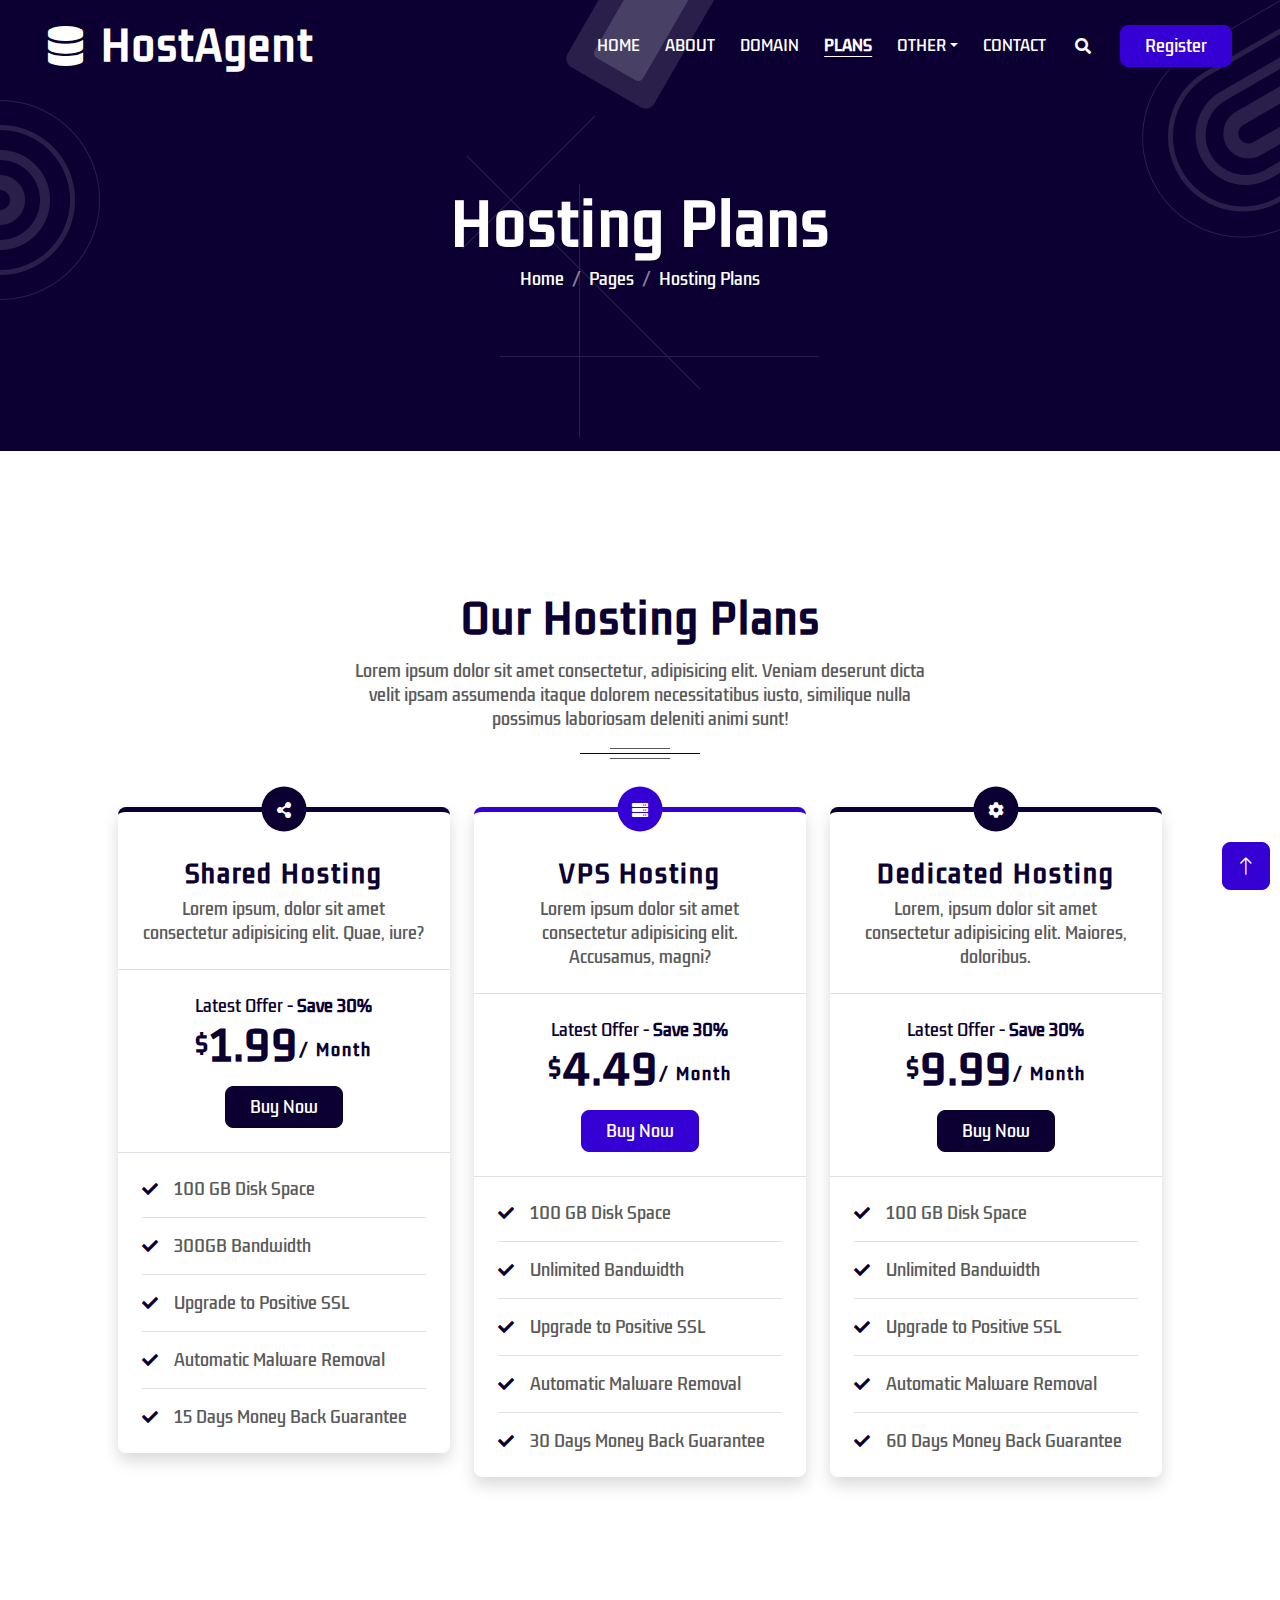
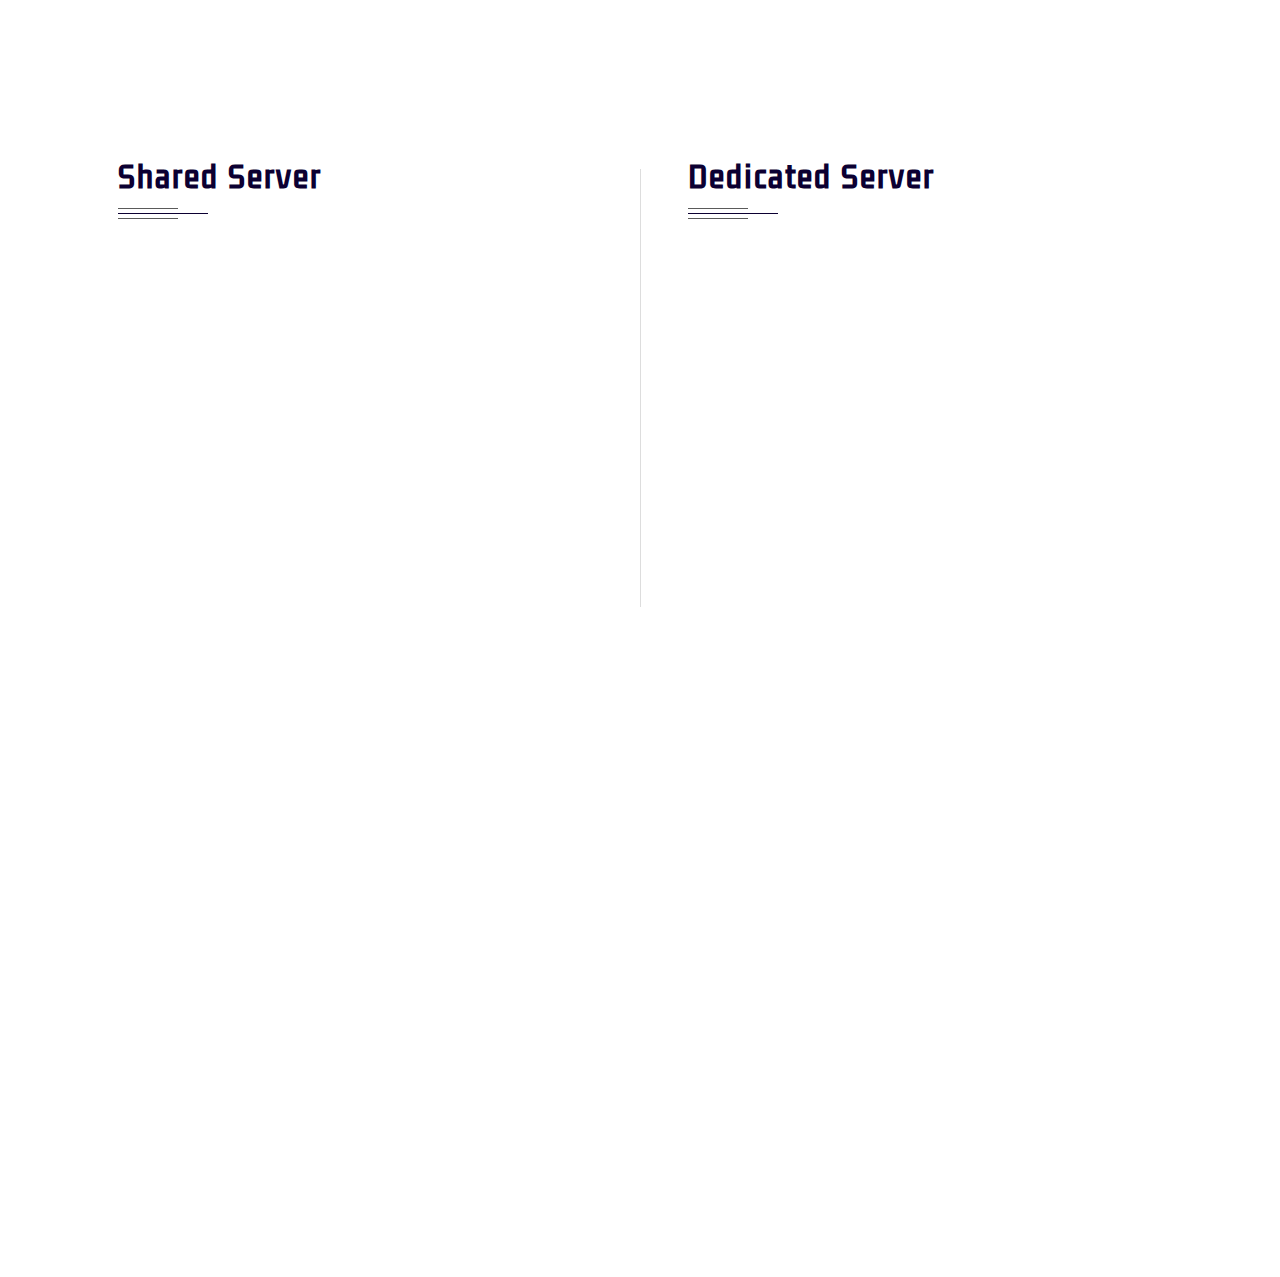
<file: hosting.html>
<!DOCTYPE html>
<html lang="en">

<head>
    <meta charset="utf-8">
    <title>HostAgent - Hosting Prices</title>
    <meta content="width=device-width, initial-scale=1.0" name="viewport">
    <meta content="" name="keywords">
    <meta content="" name="description">

    <!-- Favicon -->
    <link href="img/favicon.ico" rel="icon">

    <!-- Google Web Fonts -->
    <link rel="preconnect" href="https://fonts.googleapis.com">
    <link rel="preconnect" href="https://fonts.gstatic.com" crossorigin>
    <link
        href="https://fonts.googleapis.com/css2?family=Montserrat:wght@400;500;600;700&family=Open+Sans:wght@400;500;600;700&display=swap"
        rel="stylesheet">

    <!-- Icon Font Stylesheet -->
    <link href="https://cdnjs.cloudflare.com/ajax/libs/font-awesome/5.10.0/css/all.min.css" rel="stylesheet">
    <link href="https://cdn.jsdelivr.net/npm/bootstrap-icons@1.4.1/font/bootstrap-icons.css" rel="stylesheet">

    <!-- Libraries Stylesheet -->
    <link href="lib/animate/animate.min.css" rel="stylesheet">
    <link href="lib/owlcarousel/assets/owl.carousel.min.css" rel="stylesheet">

    <!-- Customized Bootstrap Stylesheet -->
    <link href="css/bootstrap.min.css" rel="stylesheet">

    <!-- Template Stylesheet -->
    <link href="css/style.css" rel="stylesheet">
</head>

<body>
    <div class="bg-white p-0">
        <!-- Spinner Start -->
        <div id="spinner"
            class="show bg-white position-fixed translate-middle w-100 vh-100 top-50 start-50 d-flex align-items-center justify-content-center">
            <div class="spinner-border text-primary" style="width: 3rem; height: 3rem;" role="status">
                <span class="sr-only">Loading...</span>
            </div>
        </div>
        <!-- Spinner End -->


        <!-- Navbar & Hero Start -->
        <div class="container-fluid position-relative p-0">
            <nav class="navbar navbar-expand-lg navbar-light px-4 px-lg-5 py-3 py-lg-0">
                <a href="index.html" class="navbar-brand p-0">
                    <h1 class="m-0"><i class="fa fa-database me-3"></i>HostAgent</h1>
                </a>
                <button class="navbar-toggler" type="button" data-bs-toggle="collapse" data-bs-target="#navbarCollapse">
                    <span class="fa fa-bars"></span>
                </button>
                <div class="collapse navbar-collapse" id="navbarCollapse">
                    <div class="navbar-nav ms-auto py-0">
                        <a href="index.html" class="nav-item nav-link">Home</a>
                        <a href="about.html" class="nav-item nav-link">About</a>
                        <a href="domain.html" class="nav-item nav-link">Domain</a>
                        <a href="hosting.html" class="nav-item nav-link active-nav">Plans</a>
                        <div class="nav-item dropdown">
                            <a href="#" class="nav-link dropdown-toggle" data-bs-toggle="dropdown">Other</a>
                            <div class="dropdown-menu m-0">
                                <a href="team.html" class="dropdown-item">Our Team</a>
                                <a href="testimonial.html" class="dropdown-item">Testimonial</a>
                                <a href="comparison.html" class="dropdown-item">Comparison</a>
                            </div>
                        </div>
                        <a href="contact.html" class="nav-item nav-link">Contact</a>
                    </div>
                    <button type="button" class="btn text-white ms-3" data-bs-toggle="modal"
                        data-bs-target="#searchModal"><i class="fa fa-search"></i></button>
                    <a href="register.html" class="btn btn-secondary py-2 px-4 ms-3">Register</a>
                </div>
            </nav>

            <div class="container-fluid py-5 bg-primary hero-header mb-5">
                <div class="container my-5 py-5 px-lg-5">
                    <div class="row g-5 pt-5">
                        <div class="col-12 text-center">
                            <h1 class="display-4 text-white animated slideInLeft">Hosting Plans</h1>
                            <nav aria-label="breadcrumb">
                                <ol class="breadcrumb justify-content-center animated slideInLeft">
                                    <li class="breadcrumb-item"><a class="text-white" href="#">Home</a></li>
                                    <li class="breadcrumb-item"><a class="text-white" href="#">Pages</a></li>
                                    <li class="breadcrumb-item text-white active" aria-current="page">Hosting Plans</li>
                                </ol>
                            </nav>
                        </div>
                    </div>
                </div>
            </div>
        </div>
        <!-- Navbar & Hero End -->


        <!-- Full Screen Search Start -->
        <div class="modal fade" id="searchModal" tabindex="-1">
            <div class="modal-dialog modal-fullscreen">
                <div class="modal-content" style="background: rgba(29, 40, 51, 0.8);">
                    <div class="modal-header border-0">
                        <button type="button" class="btn bg-white btn-close" data-bs-dismiss="modal"
                            aria-label="Close"></button>
                    </div>
                    <div class="modal-body d-flex align-items-center justify-content-center">
                        <div class="input-group" style="max-width: 600px;">
                            <input type="text" class="form-control bg-transparent border-light p-3"
                                placeholder="Type search keyword">
                            <button class="btn btn-light px-4"><i class="bi bi-search"></i></button>
                        </div>
                    </div>
                </div>
            </div>
        </div>
        <!-- Full Screen Search End -->


        <!-- Pricing Start -->
        <div class="container-fluid py-5">
            <div class="container px-lg-5 pt-5">
                <div class="section-title position-relative text-center mx-auto mb-5 pb-4 wow fadeInUp"
                    data-wow-delay="0.1s" style="max-width: 600px;">
                    <h1 class="mb-3">Our Hosting Plans</h1>
                    <p class="mb-1">Lorem ipsum dolor sit amet consectetur, adipisicing elit. Veniam deserunt dicta
                        velit ipsam assumenda itaque dolorem necessitatibus iusto, similique nulla possimus laboriosam
                        deleniti animi sunt!</p>
                </div>
                <div class="row gy-5 gx-4">
                    <div class="col-lg-4 col-md-6 wow fadeInUp" data-wow-delay="0.2s">
                        <div class="hover-item position-relative shadow rounded border-top border-5 border-primary">
                            <div class="d-flex align-items-center justify-content-center position-absolute top-0 start-50 translate-middle bg-primary rounded-circle"
                                style="width: 45px; height: 45px; margin-top: -3px;">
                                <i class="fa fa-share-alt text-white"></i>
                            </div>
                            <div class="text-center border-bottom p-4 pt-5">
                                <h4 class="fw-bold">Shared Hosting</h4>
                                <p class="mb-0">Lorem ipsum, dolor sit amet consectetur adipisicing elit. Quae, iure?
                                </p>
                            </div>
                            <div class="text-center border-bottom p-4">
                                <p class="text-primary mb-1">Latest Offer - <strong>Save 30%</strong></p>
                                <h1 class="mb-3">
                                    <small class="align-top"
                                        style="font-size: 22px; line-height: 45px;">$</small>1.99<small
                                        class="align-bottom" style="font-size: 16px; line-height: 40px;">/ Month</small>
                                </h1>
                                <a class="btn btn-primary px-4 py-2" href="">Buy Now</a>
                            </div>
                            <div class="p-4">
                                <p class="border-bottom pb-3"><i class="fa fa-check text-primary me-3"></i>100 GB Disk
                                    Space</p>
                                <p class="border-bottom pb-3"><i class="fa fa-check text-primary me-3"></i>300GB
                                    Bandwidth</p>
                                <p class="border-bottom pb-3"><i class="fa fa-check text-primary me-3"></i>Upgrade to
                                    Positive SSL</p>
                                <p class="border-bottom pb-3"><i class="fa fa-check text-primary me-3"></i>Automatic
                                    Malware Removal</p>
                                <p class="mb-0"><i class="fa fa-check text-primary me-3"></i>15 Days Money Back
                                    Guarantee</p>
                            </div>
                        </div>
                    </div>
                    <div class="col-lg-4 col-md-6 wow fadeInUp" data-wow-delay="0.4s">
                        <div class="hover-item position-relative shadow rounded border-top border-5 border-secondary">
                            <div class="d-flex align-items-center justify-content-center position-absolute top-0 start-50 translate-middle bg-secondary rounded-circle"
                                style="width: 45px; height: 45px; margin-top: -3px;">
                                <i class="fa fa-server text-white"></i>
                            </div>
                            <div class="text-center border-bottom p-4 pt-5">
                                <h4 class="fw-bold">VPS Hosting</h4>
                                <p class="mb-0">Lorem ipsum dolor sit amet consectetur adipisicing elit. Accusamus,
                                    magni?</p>
                            </div>
                            <div class="text-center border-bottom p-4">
                                <p class="text-primary mb-1">Latest Offer - <strong>Save 30%</strong></p>
                                <h1 class="mb-3">
                                    <small class="align-top"
                                        style="font-size: 22px; line-height: 45px;">$</small>4.49<small
                                        class="align-bottom" style="font-size: 16px; line-height: 40px;">/ Month</small>
                                </h1>
                                <a class="btn btn-secondary px-4 py-2" href="">Buy Now</a>
                            </div>
                            <div class="p-4">
                                <p class="border-bottom pb-3"><i class="fa fa-check text-primary me-3"></i>100 GB Disk
                                    Space</p>
                                <p class="border-bottom pb-3"><i class="fa fa-check text-primary me-3"></i>Unlimited
                                    Bandwidth</p>
                                <p class="border-bottom pb-3"><i class="fa fa-check text-primary me-3"></i>Upgrade to
                                    Positive SSL</p>
                                <p class="border-bottom pb-3"><i class="fa fa-check text-primary me-3"></i>Automatic
                                    Malware Removal</p>
                                <p class="mb-0"><i class="fa fa-check text-primary me-3"></i>30 Days Money Back
                                    Guarantee</p>
                            </div>
                        </div>
                    </div>
                    <div class="col-lg-4 col-md-6 wow fadeInUp" data-wow-delay="0.6s">
                        <div class="hover-item position-relative shadow rounded border-top border-5 border-primary">
                            <div class="d-flex align-items-center justify-content-center position-absolute top-0 start-50 translate-middle bg-primary rounded-circle"
                                style="width: 45px; height: 45px; margin-top: -3px;">
                                <i class="fa fa-cog text-white"></i>
                            </div>
                            <div class="text-center border-bottom p-4 pt-5">
                                <h4 class="fw-bold">Dedicated Hosting</h4>
                                <p class="mb-0">Lorem, ipsum dolor sit amet consectetur adipisicing elit. Maiores,
                                    doloribus.</p>
                            </div>
                            <div class="text-center border-bottom p-4">
                                <p class="text-primary mb-1">Latest Offer - <strong>Save 30%</strong></p>
                                <h1 class="mb-3">
                                    <small class="align-top"
                                        style="font-size: 22px; line-height: 45px;">$</small>9.99<small
                                        class="align-bottom" style="font-size: 16px; line-height: 40px;">/ Month</small>
                                </h1>
                                <a class="btn btn-primary px-4 py-2" href="">Buy Now</a>
                            </div>
                            <div class="p-4">
                                <p class="border-bottom pb-3"><i class="fa fa-check text-primary me-3"></i>100 GB Disk
                                    Space</p>
                                <p class="border-bottom pb-3"><i class="fa fa-check text-primary me-3"></i>Unlimited
                                    Bandwidth</p>
                                <p class="border-bottom pb-3"><i class="fa fa-check text-primary me-3"></i>Upgrade to
                                    Positive SSL</p>
                                <p class="border-bottom pb-3"><i class="fa fa-check text-primary me-3"></i>Automatic
                                    Malware Removal</p>
                                <p class="mb-0"><i class="fa fa-check text-primary me-3"></i>60 Days Money Back
                                    Guarantee</p>
                            </div>
                        </div>
                    </div>
                </div>
            </div>
        </div>
        <!-- Pricing End -->


        <!-- Comparison Start -->
        <div class="container-fluid py-5">
            <div class="container px-lg-5">
                <div class="section-title position-relative text-center mx-auto mb-5 pb-4 wow fadeInUp"
                    data-wow-delay="0.1s" style="max-width: 600px;">
                    <h1 class="mb-3">Shared VS Dedicated Server</h1>
                    <p class="mb-1">Vero justo sed sed vero clita amet. Et justo vero sea diam elitr amet ipsum eos
                        ipsum clita duo sed. Sed vero sea diam erat vero elitr sit clita.</p>
                </div>
                <div class="row g-5 comparison position-relative">
                    <div class="col-lg-6 pe-lg-5">
                        <div class="section-title position-relative mx-auto mb-4 pb-4">
                            <h3 class="fw-bold mb-0">Shared Server</h3>
                        </div>
                        <div class="row gy-3 gx-5">
                            <div class="col-sm-6 wow fadeIn" data-wow-delay="0.1s">
                                <i class="fa fa-server fa-3x text-primary mb-3"></i>
                                <h5 class="fw-bold">99.99% Uptime</h5>
                                <p>Ipsum dolor diam stet stet kasd diam sea stet sed rebum dolor ipsum</p>
                            </div>
                            <div class="col-sm-6 wow fadeIn" data-wow-delay="0.3s">
                                <i class="fa fa-shield-alt fa-3x text-primary mb-3"></i>
                                <h5 class="fw-bold">100% Secured</h5>
                                <p>Ipsum dolor diam stet stet kasd diam sea stet sed rebum dolor ipsum</p>
                            </div>
                            <div class="col-sm-6 wow fadeIn" data-wow-delay="0.5s">
                                <i class="fa fa-cog fa-3x text-primary mb-3"></i>
                                <h5 class="fw-bold">Control Panel</h5>
                                <p>Ipsum dolor diam stet stet kasd diam sea stet sed rebum dolor ipsum</p>
                            </div>
                            <div class="col-sm-6 wow fadeIn" data-wow-delay="0.7s">
                                <i class="fa fa-headset fa-3x text-primary mb-3"></i>
                                <h5 class="fw-bold">24/7 Support</h5>
                                <p>Ipsum dolor diam stet stet kasd diam sea stet sed rebum dolor ipsum</p>
                            </div>
                        </div>
                    </div>
                    <div class="col-lg-6 ps-lg-5">
                        <div class="section-title position-relative mx-auto mb-4 pb-4">
                            <h3 class="fw-bold mb-0">Dedicated Server</h3>
                        </div>
                        <div class="row gy-3 gx-5">
                            <div class="col-sm-6 wow fadeIn" data-wow-delay="0.1s">
                                <i class="fa fa-server fa-3x text-secondary mb-3"></i>
                                <h5 class="fw-bold">99.99% Uptime</h5>
                                <p>Ipsum dolor diam stet stet kasd diam sea stet sed rebum dolor ipsum</p>
                            </div>
                            <div class="col-sm-6 wow fadeIn" data-wow-delay="0.3s">
                                <i class="fa fa-shield-alt fa-3x text-secondary mb-3"></i>
                                <h5 class="fw-bold">100% Secured</h5>
                                <p>Ipsum dolor diam stet stet kasd diam sea stet sed rebum dolor ipsum</p>
                            </div>
                            <div class="col-sm-6 wow fadeIn" data-wow-delay="0.5s">
                                <i class="fa fa-cog fa-3x text-secondary mb-3"></i>
                                <h5 class="fw-bold">Control Panel</h5>
                                <p>Ipsum dolor diam stet stet kasd diam sea stet sed rebum dolor ipsum</p>
                            </div>
                            <div class="col-sm-6 wow fadeIn" data-wow-delay="0.7s">
                                <i class="fa fa-headset fa-3x text-secondary mb-3"></i>
                                <h5 class="fw-bold">24/7 Support</h5>
                                <p>Ipsum dolor diam stet stet kasd diam sea stet sed rebum dolor ipsum</p>
                            </div>
                        </div>
                    </div>
                </div>
            </div>
        </div>
        <!-- Comparison Start -->


        <!-- Footer Start -->
        <div class="container-fluid bg-primary text-white footer mt-5 pt-5 wow fadeIn" data-wow-delay="0.1s">
            <div class="container py-5 px-lg-5">
                <div class="row gy-5 gx-4 pt-5">
                    <div class="col-lg-3 col-md-6">
                        <div class="row gy-5 g-4">
                            <div class="col-md-12">
                                <h5 class="fw-bold text-white mb-4">About Us</h5>
                                <a class="btn btn-link" href="about.html">About Us</a>
                                <a class="btn btn-link" href="contact.html">Contact Us</a>
                                <a class="btn btn-link" href="privacy.html">Privacy Policy</a>
                                <a class="btn btn-link" href="terms.html">Terms & Condition</a>
                            </div>
                        </div>
                    </div>
                    <div class="col-lg-3 col-md-6">
                        <h5 class="fw-bold text-white mb-4">Get In Touch</h5>
                        <p class="mb-2"><i class="fa fa-map-marker-alt me-3"></i>456th Cross, Delhi, India</p>
                        <p class="mb-2"><i class="fa fa-phone-alt me-3"></i>+91 9465 375925</p>
                        <p class="mb-2"><i class="fa fa-envelope me-3"></i>info@example.com</p>
                        <div class="d-flex pt-2">
                            <a class="btn btn-outline-light btn-social" href=""><i class="fab fa-twitter"></i></a>
                            <a class="btn btn-outline-light btn-social" href=""><i class="fab fa-facebook-f"></i></a>
                            <a class="btn btn-outline-light btn-social" href=""><i class="fab fa-youtube"></i></a>
                            <a class="btn btn-outline-light btn-social" href=""><i class="fab fa-linkedin-in"></i></a>
                        </div>
                    </div>
                    <div class="col-md-12 col-lg-6 mt-lg-5">
                        <div class="bg-light rounded" style="padding: 30px;">
                            <input type="text" class="form-control border-0 py-2 mb-2" placeholder="Name">
                            <input type="email" class="form-control border-0 py-2 mb-2" placeholder="Email">
                            <textarea class="form-control border-0 mb-2" rows="2" placeholder="Message"></textarea>
                            <button class="btn btn-primary w-100 py-2">Send Message</button>
                        </div>
                    </div>
                </div>
            </div>
            <div class="container px-lg-5">
                <div class="copyright">
                    <div class="row">
                        <div class="col-md-6 text-center text-md-start mb-3 mb-md-0">
                            &copy; 2022 <a class="border-bottom" href="#">HostAgent</a>, All Rights Reserved.
                            </br>
                            Designed and Developed By <a class="border-bottom" href="https://unikbrushes.com"
                                target="_blank">Unikbrushes</a> , <a class="border-bottom" href="https://amarkarthik.in"
                                target="_blank">Amar Karthik</a>
                        </div>
                        <div class="col-md-6 text-center text-md-end">
                            <div class="footer-menu">
                                <a href="index.html">Home</a>
                                <a href="cookies.html">Cookies</a>
                                <a href="help.html">Help</a>
                                <a href="faq.html">FAQs</a>
                            </div>
                        </div>
                    </div>
                </div>
            </div>
        </div>
        <!-- Footer End -->


        <!-- Back to Top -->
        <a href="#" class="btn btn-lg btn-secondary btn-lg-square back-to-top"><i class="bi bi-arrow-up"></i></a>
    </div>

    <!-- JavaScript Libraries -->
    <script src="https://code.jquery.com/jquery-3.4.1.min.js"></script>
    <script src="https://cdn.jsdelivr.net/npm/bootstrap@5.0.0/dist/js/bootstrap.bundle.min.js"></script>
    <script src="lib/wow/wow.min.js"></script>
    <script src="lib/easing/easing.min.js"></script>
    <script src="lib/waypoints/waypoints.min.js"></script>
    <script src="lib/counterup/counterup.min.js"></script>
    <script src="lib/owlcarousel/owl.carousel.min.js"></script>

    <!-- Template Javascript -->
    <script src="js/main.js"></script>
</body>

</html>
</file>
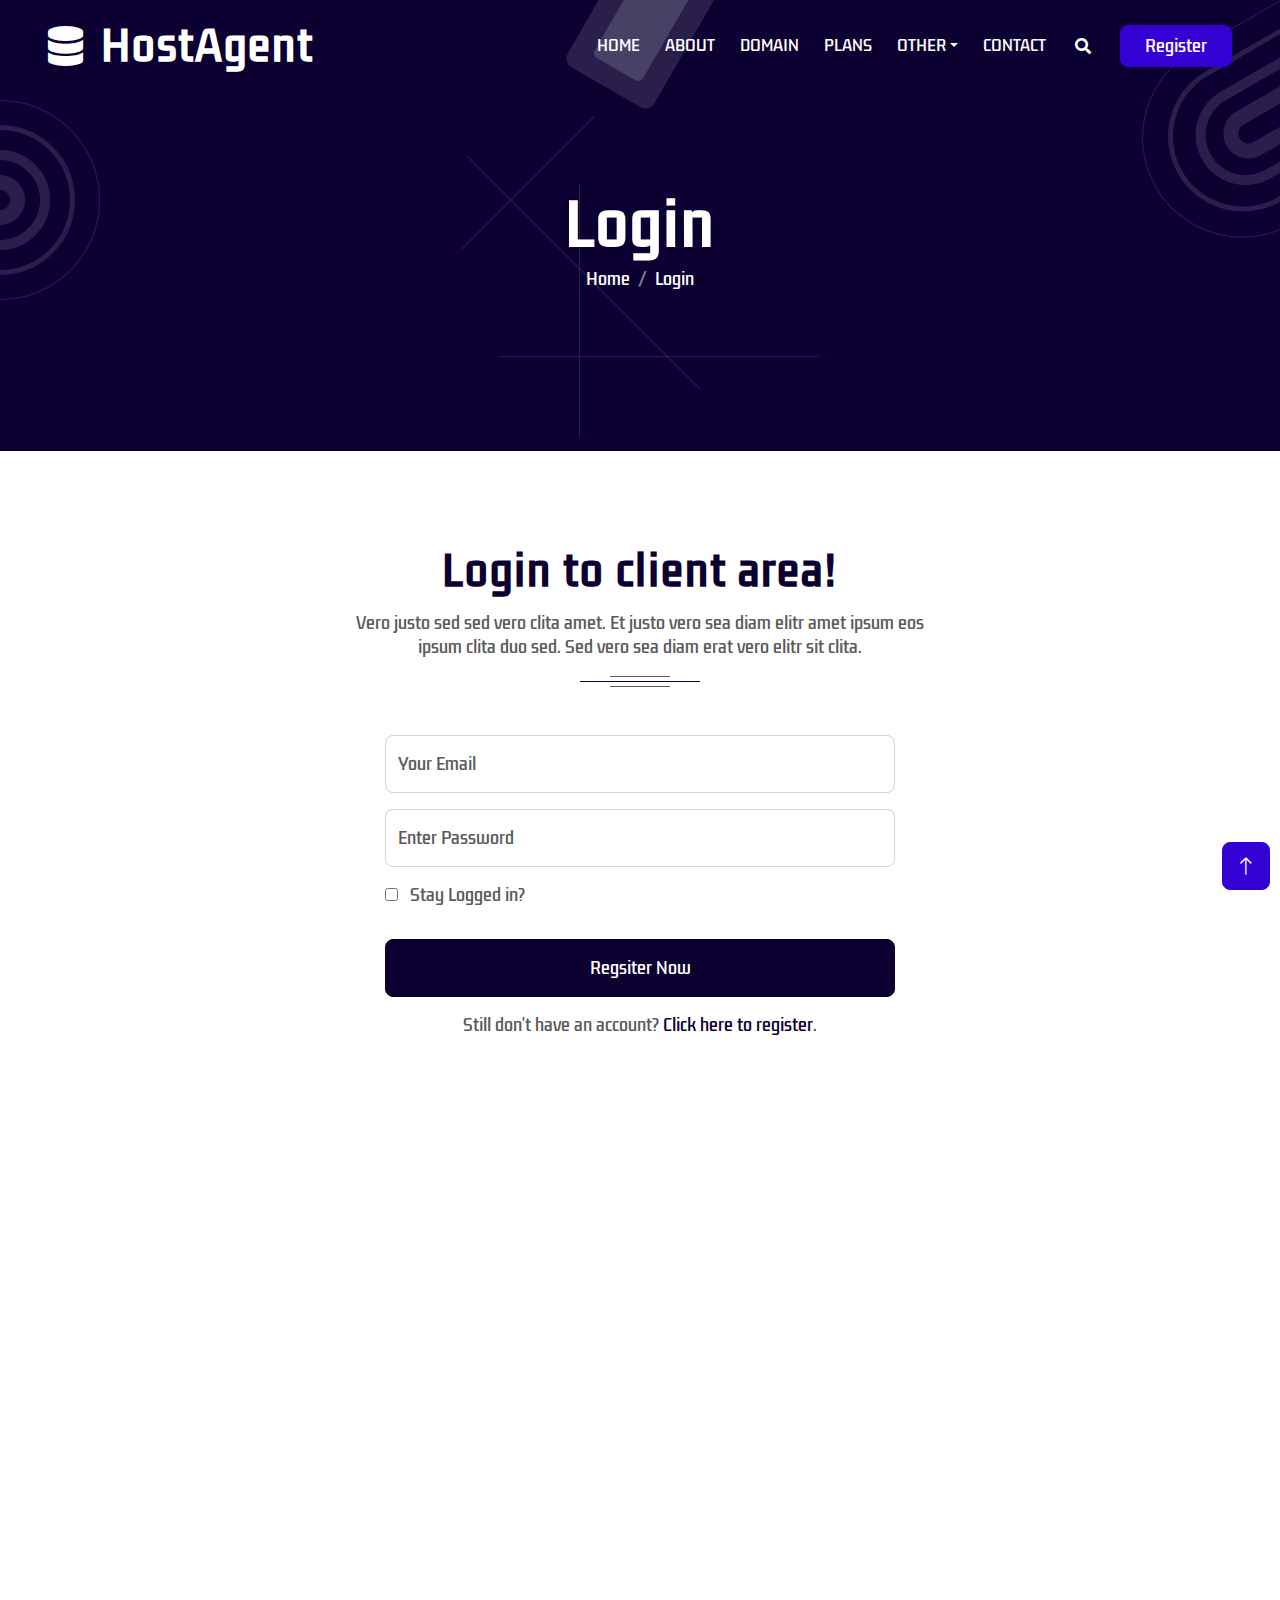
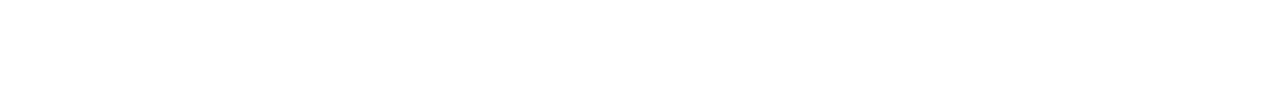
<file: login.html>
<!DOCTYPE html>
<html lang="en">

<head>
    <meta charset="utf-8">
    <title>HostAgent - Login to Client Area</title>
    <meta content="width=device-width, initial-scale=1.0" name="viewport">
    <meta content="" name="keywords">
    <meta content="" name="description">

    <!-- Favicon -->
    <link href="img/favicon.ico" rel="icon">

    <!-- Google Web Fonts -->
    <link rel="preconnect" href="https://fonts.googleapis.com">
    <link rel="preconnect" href="https://fonts.gstatic.com" crossorigin>
    <link
        href="https://fonts.googleapis.com/css2?family=Montserrat:wght@400;500;600;700&family=Open+Sans:wght@400;500;600;700&display=swap"
        rel="stylesheet">

    <!-- Icon Font Stylesheet -->
    <link href="https://cdnjs.cloudflare.com/ajax/libs/font-awesome/5.10.0/css/all.min.css" rel="stylesheet">
    <link href="https://cdn.jsdelivr.net/npm/bootstrap-icons@1.4.1/font/bootstrap-icons.css" rel="stylesheet">

    <!-- Libraries Stylesheet -->
    <link href="lib/animate/animate.min.css" rel="stylesheet">
    <link href="lib/owlcarousel/assets/owl.carousel.min.css" rel="stylesheet">

    <!-- Customized Bootstrap Stylesheet -->
    <link href="css/bootstrap.min.css" rel="stylesheet">

    <!-- Template Stylesheet -->
    <link href="css/style.css" rel="stylesheet">
</head>

<body>
    <div class="bg-white p-0">
        <!-- Spinner Start -->
        <div id="spinner"
            class="show bg-white position-fixed translate-middle w-100 vh-100 top-50 start-50 d-flex align-items-center justify-content-center">
            <div class="spinner-border text-primary" style="width: 3rem; height: 3rem;" role="status">
                <span class="sr-only">Loading...</span>
            </div>
        </div>
        <!-- Spinner End -->


        <!-- Navbar & Hero Start -->
        <div class="container-fluid position-relative p-0">
            <nav class="navbar navbar-expand-lg navbar-light px-4 px-lg-5 py-3 py-lg-0">
                <a href="index.html" class="navbar-brand p-0">
                    <h1 class="m-0"><i class="fa fa-database me-3"></i>HostAgent</h1>
                </a>
                <button class="navbar-toggler" type="button" data-bs-toggle="collapse" data-bs-target="#navbarCollapse">
                    <span class="fa fa-bars"></span>
                </button>
                <div class="collapse navbar-collapse" id="navbarCollapse">
                    <div class="navbar-nav ms-auto py-0">
                        <a href="index.html" class="nav-item nav-link">Home</a>
                        <a href="about.html" class="nav-item nav-link">About</a>
                        <a href="domain.html" class="nav-item nav-link">Domain</a>
                        <a href="hosting.html" class="nav-item nav-link">Plans</a>
                        <div class="nav-item dropdown">
                            <a href="#" class="nav-link dropdown-toggle" data-bs-toggle="dropdown">Other</a>
                            <div class="dropdown-menu m-0">
                                <a href="team.html" class="dropdown-item">Our Team</a>
                                <a href="testimonial.html" class="dropdown-item">Testimonial</a>
                                <a href="comparison.html" class="dropdown-item">Comparison</a>
                            </div>
                        </div>
                        <a href="contact.html" class="nav-item nav-link">Contact</a>
                    </div>
                    <button type="button" class="btn text-white ms-3" data-bs-toggle="modal"
                        data-bs-target="#searchModal"><i class="fa fa-search"></i></button>
                    <a href="register.html" class="btn btn-secondary py-2 px-4 ms-3">Register</a>
                </div>
            </nav>

            <div class="ccontainer-fluid py-5 bg-primary hero-header mb-5">
                <div class="container my-5 py-5 px-lg-5">
                    <div class="row g-5 pt-5">
                        <div class="col-12 text-center">
                            <h1 class="display-4 text-white animated slideInLeft">Login</h1>
                            <nav aria-label="breadcrumb">
                                <ol class="breadcrumb justify-content-center animated slideInLeft">
                                    <li class="breadcrumb-item"><a class="text-white" href="#">Home</a></li>
                                    <li class="breadcrumb-item text-white active" aria-current="page">Login</li>
                                </ol>
                            </nav>
                        </div>
                    </div>
                </div>
            </div>
        </div>
        <!-- Navbar & Hero End -->


        <!-- Full Screen Search Start -->
        <div class="modal fade" id="searchModal" tabindex="-1">
            <div class="modal-dialog modal-fullscreen">
                <div class="modal-content" style="background: rgba(29, 40, 51, 0.8);">
                    <div class="modal-header border-0">
                        <button type="button" class="btn bg-white btn-close" data-bs-dismiss="modal"
                            aria-label="Close"></button>
                    </div>
                    <div class="modal-body d-flex align-items-center justify-content-center">
                        <div class="input-group" style="max-width: 600px;">
                            <input type="text" class="form-control bg-transparent border-light p-3"
                                placeholder="Type search keyword">
                            <button class="btn btn-light px-4"><i class="bi bi-search"></i></button>
                        </div>
                    </div>
                </div>
            </div>
        </div>
        <!-- Full Screen Search End -->


        <!-- Register Start -->
        <div class="container-fluid py-5">
            <div class="container px-lg-5">
                <div class="section-title position-relative text-center mx-auto mb-5 pb-4 wow fadeInUp"
                    data-wow-delay="0.1s" style="max-width: 600px;">
                    <h1 class="mb-3">Login to client area!</h1>
                    <p class="mb-1">Vero justo sed sed vero clita amet. Et justo vero sea diam elitr amet ipsum eos
                        ipsum clita duo sed. Sed vero sea diam erat vero elitr sit clita.</p>
                </div>
                <div class="row d-flex justify-content-center">
                    <div class="col-md-6">
                        <div class="wow fadeInUp" data-wow-delay="0.2s">
                            <form>
                                <div class="row g-3">
                                    <div class="col-12">
                                        <div class="form-floating">
                                            <input type="email" class="form-control" id="subject"
                                                placeholder="Your Website">
                                            <label for="subject">Your Email</label>
                                        </div>
                                    </div>
                                    <div class="col-12">
                                        <div class="form-floating">
                                            <input type="password" class="form-control" id="subject"
                                                placeholder="Your Website">
                                            <label for="subject">Enter Password</label>
                                        </div>
                                    </div>
                                    <div class="col-12">
                                        <div class="form-floating">
                                            <p><input type="checkbox" class="" id="subject" placeholder="Your Website">
                                                &nbsp;
                                                Stay Logged in?</p>
                                        </div>
                                    </div>
                                    <div class="col-12">
                                        <button class="btn btn-primary w-100 py-3" type="submit">Regsiter Now</button>
                                    </div>
                                    <p class="text-center">Still don't have an account? <a href="register.html">Click
                                            here to register</a>.</p>
                                </div>
                            </form>
                        </div>
                    </div>
                </div>
            </div>
        </div>
        <!-- Contact End -->


        <!-- Footer Start -->
        <div class="container-fluid bg-primary text-white footer mt-5 pt-5 wow fadeIn" data-wow-delay="0.1s">
            <div class="container py-5 px-lg-5">
                <div class="row gy-5 gx-4 pt-5">
                    <div class="col-lg-3 col-md-6">
                        <div class="row gy-5 g-4">
                            <div class="col-md-12">
                                <h5 class="fw-bold text-white mb-4">About Us</h5>
                                <a class="btn btn-link" href="about.html">About Us</a>
                                <a class="btn btn-link" href="contact.html">Contact Us</a>
                                <a class="btn btn-link" href="privacy.html">Privacy Policy</a>
                                <a class="btn btn-link" href="terms.html">Terms & Condition</a>
                            </div>
                        </div>
                    </div>
                    <div class="col-lg-3 col-md-6">
                        <h5 class="fw-bold text-white mb-4">Get In Touch</h5>
                        <p class="mb-2"><i class="fa fa-map-marker-alt me-3"></i>456th Cross, Delhi, India</p>
                        <p class="mb-2"><i class="fa fa-phone-alt me-3"></i>+91 9465 375925</p>
                        <p class="mb-2"><i class="fa fa-envelope me-3"></i>info@example.com</p>
                        <div class="d-flex pt-2">
                            <a class="btn btn-outline-light btn-social" href=""><i class="fab fa-twitter"></i></a>
                            <a class="btn btn-outline-light btn-social" href=""><i class="fab fa-facebook-f"></i></a>
                            <a class="btn btn-outline-light btn-social" href=""><i class="fab fa-youtube"></i></a>
                            <a class="btn btn-outline-light btn-social" href=""><i class="fab fa-linkedin-in"></i></a>
                        </div>
                    </div>
                    <div class="col-md-12 col-lg-6 mt-lg-5">
                        <div class="bg-light rounded" style="padding: 30px;">
                            <input type="text" class="form-control border-0 py-2 mb-2" placeholder="Name">
                            <input type="email" class="form-control border-0 py-2 mb-2" placeholder="Email">
                            <textarea class="form-control border-0 mb-2" rows="2" placeholder="Message"></textarea>
                            <button class="btn btn-primary w-100 py-2">Send Message</button>
                        </div>
                    </div>
                </div>
            </div>
            <div class="container px-lg-5">
                <div class="copyright">
                    <div class="row">
                        <div class="col-md-6 text-center text-md-start mb-3 mb-md-0">
                            &copy; 2022 <a class="border-bottom" href="#">HostAgent</a>, All Rights Reserved.
                            </br>
                            Designed and Developed By <a class="border-bottom" href="https://unikbrushes.com"
                                target="_blank">Unikbrushes</a> , <a class="border-bottom" href="https://amarkarthik.in"
                                target="_blank">Amar Karthik</a>
                        </div>
                        <div class="col-md-6 text-center text-md-end">
                            <div class="footer-menu">
                                <a href="index.html">Home</a>
                                <a href="cookies.html">Cookies</a>
                                <a href="help.html">Help</a>
                                <a href="faq.html">FAQs</a>
                            </div>
                        </div>
                    </div>
                </div>
            </div>
        </div>
        <!-- Footer End -->


        <!-- Back to Top -->
        <a href="#" class="btn btn-lg btn-secondary btn-lg-square back-to-top"><i class="bi bi-arrow-up"></i></a>
    </div>

    <!-- JavaScript Libraries -->
    <script src="https://code.jquery.com/jquery-3.4.1.min.js"></script>
    <script src="https://cdn.jsdelivr.net/npm/bootstrap@5.0.0/dist/js/bootstrap.bundle.min.js"></script>
    <script src="lib/wow/wow.min.js"></script>
    <script src="lib/easing/easing.min.js"></script>
    <script src="lib/waypoints/waypoints.min.js"></script>
    <script src="lib/counterup/counterup.min.js"></script>
    <script src="lib/owlcarousel/owl.carousel.min.js"></script>

    <!-- Template Javascript -->
    <script src="js/main.js"></script>
</body>

</html>
</file>
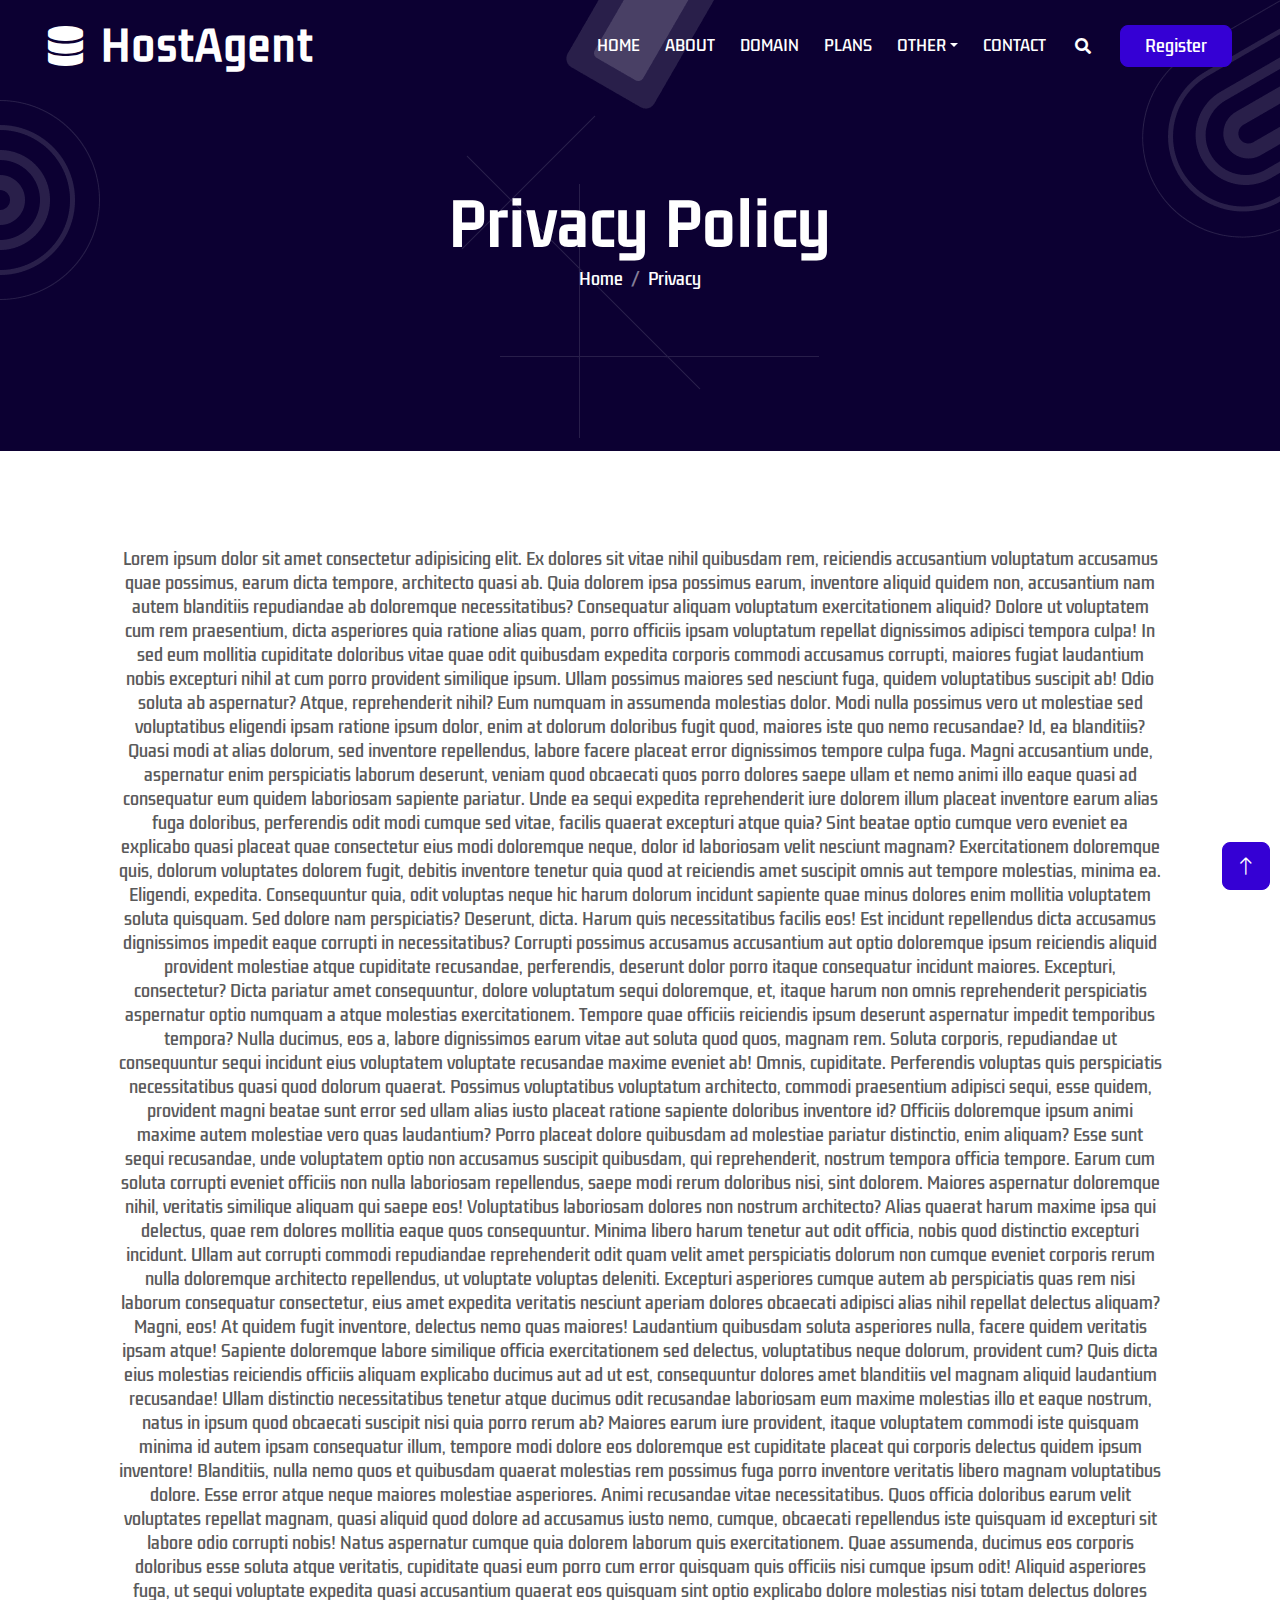
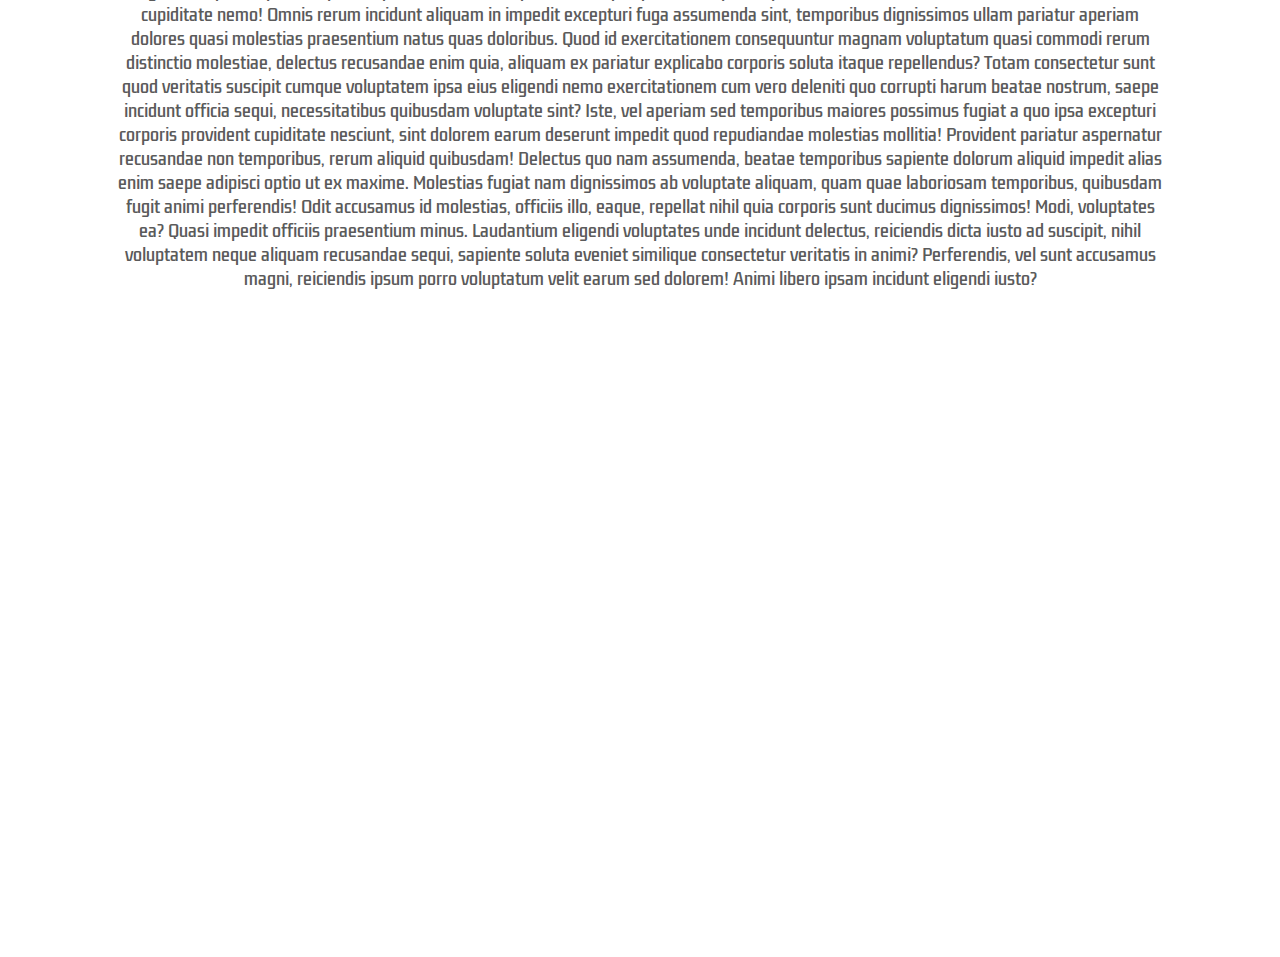
<file: privacy.html>
<!DOCTYPE html>
<html lang="en">

<head>
    <meta charset="utf-8">
    <title>HostAgent - Privacy Policy</title>
    <meta content="width=device-width, initial-scale=1.0" name="viewport">
    <meta content="" name="keywords">
    <meta content="" name="description">

    <!-- Favicon -->
    <link href="img/favicon.ico" rel="icon">

    <!-- Google Web Fonts -->
    <link rel="preconnect" href="https://fonts.googleapis.com">
    <link rel="preconnect" href="https://fonts.gstatic.com" crossorigin>
    <link
        href="https://fonts.googleapis.com/css2?family=Montserrat:wght@400;500;600;700&family=Open+Sans:wght@400;500;600;700&display=swap"
        rel="stylesheet">

    <!-- Icon Font Stylesheet -->
    <link href="https://cdnjs.cloudflare.com/ajax/libs/font-awesome/5.10.0/css/all.min.css" rel="stylesheet">
    <link href="https://cdn.jsdelivr.net/npm/bootstrap-icons@1.4.1/font/bootstrap-icons.css" rel="stylesheet">

    <!-- Libraries Stylesheet -->
    <link href="lib/animate/animate.min.css" rel="stylesheet">
    <link href="lib/owlcarousel/assets/owl.carousel.min.css" rel="stylesheet">

    <!-- Customized Bootstrap Stylesheet -->
    <link href="css/bootstrap.min.css" rel="stylesheet">

    <!-- Template Stylesheet -->
    <link href="css/style.css" rel="stylesheet">
</head>

<body>
    <div class="bg-white p-0">
        <!-- Spinner Start -->
        <div id="spinner"
            class="show bg-white position-fixed translate-middle w-100 vh-100 top-50 start-50 d-flex align-items-center justify-content-center">
            <div class="spinner-border text-primary" style="width: 3rem; height: 3rem;" role="status">
                <span class="sr-only">Loading...</span>
            </div>
        </div>
        <!-- Spinner End -->


        <!-- Navbar & Hero Start -->
        <div class="container-fluid position-relative p-0">
            <nav class="navbar navbar-expand-lg navbar-light px-4 px-lg-5 py-3 py-lg-0">
                <a href="index.html" class="navbar-brand p-0">
                    <h1 class="m-0"><i class="fa fa-database me-3"></i>HostAgent</h1>
                </a>
                <button class="navbar-toggler" type="button" data-bs-toggle="collapse" data-bs-target="#navbarCollapse">
                    <span class="fa fa-bars"></span>
                </button>
                <div class="collapse navbar-collapse" id="navbarCollapse">
                    <div class="navbar-nav ms-auto py-0">
                        <a href="index.html" class="nav-item nav-link">Home</a>
                        <a href="about.html" class="nav-item nav-link">About</a>
                        <a href="domain.html" class="nav-item nav-link">Domain</a>
                        <a href="hosting.html" class="nav-item nav-link">Plans</a>
                        <div class="nav-item dropdown">
                            <a href="#" class="nav-link dropdown-toggle" data-bs-toggle="dropdown">Other</a>
                            <div class="dropdown-menu m-0">
                                <a href="team.html" class="dropdown-item">Our Team</a>
                                <a href="testimonial.html" class="dropdown-item">Testimonial</a>
                                <a href="comparison.html" class="dropdown-item">Comparison</a>
                            </div>
                        </div>
                        <a href="contact.html" class="nav-item nav-link">Contact</a>
                    </div>
                    <button type="button" class="btn text-white ms-3" data-bs-toggle="modal"
                        data-bs-target="#searchModal"><i class="fa fa-search"></i></button>
                    <a href="register.html" class="btn btn-secondary py-2 px-4 ms-3">Register</a>
                </div>
            </nav>

            <div class="ccontainer-fluid py-5 bg-primary hero-header mb-5">
                <div class="container my-5 py-5 px-lg-5">
                    <div class="row g-5 pt-5">
                        <div class="col-12 text-center">
                            <h1 class="display-4 text-white animated slideInLeft">Privacy Policy</h1>
                            <nav aria-label="breadcrumb">
                                <ol class="breadcrumb justify-content-center animated slideInLeft">
                                    <li class="breadcrumb-item"><a class="text-white" href="#">Home</a></li>
                                    <li class="breadcrumb-item text-white active" aria-current="page">Privacy</li>
                                </ol>
                            </nav>
                        </div>
                    </div>
                </div>
            </div>
        </div>
        <!-- Navbar & Hero End -->


        <!-- Full Screen Search Start -->
        <div class="modal fade" id="searchModal" tabindex="-1">
            <div class="modal-dialog modal-fullscreen">
                <div class="modal-content" style="background: rgba(29, 40, 51, 0.8);">
                    <div class="modal-header border-0">
                        <button type="button" class="btn bg-white btn-close" data-bs-dismiss="modal"
                            aria-label="Close"></button>
                    </div>
                    <div class="modal-body d-flex align-items-center justify-content-center">
                        <div class="input-group" style="max-width: 600px;">
                            <input type="text" class="form-control bg-transparent border-light p-3"
                                placeholder="Type search keyword">
                            <button class="btn btn-light px-4"><i class="bi bi-search"></i></button>
                        </div>
                    </div>
                </div>
            </div>
        </div>
        <!-- Full Screen Search End -->


        <!-- Register Start -->
        <div class="container-fluid py-5">
            <div class="container px-lg-5">
                <p class="text-center">Lorem ipsum dolor sit amet consectetur adipisicing elit. Ex dolores sit vitae
                    nihil quibusdam rem,
                    reiciendis accusantium voluptatum accusamus quae possimus, earum dicta tempore, architecto quasi ab.
                    Quia dolorem ipsa possimus earum, inventore aliquid quidem non, accusantium nam autem blanditiis
                    repudiandae ab doloremque necessitatibus? Consequatur aliquam voluptatum exercitationem aliquid?
                    Dolore ut voluptatem cum rem praesentium, dicta asperiores quia ratione alias quam, porro officiis
                    ipsam voluptatum repellat dignissimos adipisci tempora culpa! In sed eum mollitia cupiditate
                    doloribus vitae quae odit quibusdam expedita corporis commodi accusamus corrupti, maiores fugiat
                    laudantium nobis excepturi nihil at cum porro provident similique ipsum. Ullam possimus maiores sed
                    nesciunt fuga, quidem voluptatibus suscipit ab! Odio soluta ab aspernatur? Atque, reprehenderit
                    nihil? Eum numquam in assumenda molestias dolor. Modi nulla possimus vero ut molestiae sed
                    voluptatibus eligendi ipsam ratione ipsum dolor, enim at dolorum doloribus fugit quod, maiores iste
                    quo nemo recusandae? Id, ea blanditiis? Quasi modi at alias dolorum, sed inventore repellendus,
                    labore facere placeat error dignissimos tempore culpa fuga. Magni accusantium unde, aspernatur enim
                    perspiciatis laborum deserunt, veniam quod obcaecati quos porro dolores saepe ullam et nemo animi
                    illo eaque quasi ad consequatur eum quidem laboriosam sapiente pariatur. Unde ea sequi expedita
                    reprehenderit iure dolorem illum placeat inventore earum alias fuga doloribus, perferendis odit modi
                    cumque sed vitae, facilis quaerat excepturi atque quia? Sint beatae optio cumque vero eveniet ea
                    explicabo quasi placeat quae consectetur eius modi doloremque neque, dolor id laboriosam velit
                    nesciunt magnam? Exercitationem doloremque quis, dolorum voluptates dolorem fugit, debitis inventore
                    tenetur quia quod at reiciendis amet suscipit omnis aut tempore molestias, minima ea. Eligendi,
                    expedita. Consequuntur quia, odit voluptas neque hic harum dolorum incidunt sapiente quae minus
                    dolores enim mollitia voluptatem soluta quisquam. Sed dolore nam perspiciatis? Deserunt, dicta.
                    Harum quis necessitatibus facilis eos! Est incidunt repellendus dicta accusamus dignissimos impedit
                    eaque corrupti in necessitatibus? Corrupti possimus accusamus accusantium aut optio doloremque ipsum
                    reiciendis aliquid provident molestiae atque cupiditate recusandae, perferendis, deserunt dolor
                    porro itaque consequatur incidunt maiores. Excepturi, consectetur? Dicta pariatur amet consequuntur,
                    dolore voluptatum sequi doloremque, et, itaque harum non omnis reprehenderit perspiciatis aspernatur
                    optio numquam a atque molestias exercitationem. Tempore quae officiis reiciendis ipsum deserunt
                    aspernatur impedit temporibus tempora? Nulla ducimus, eos a, labore dignissimos earum vitae aut
                    soluta quod quos, magnam rem. Soluta corporis, repudiandae ut consequuntur sequi incidunt eius
                    voluptatem voluptate recusandae maxime eveniet ab! Omnis, cupiditate. Perferendis voluptas quis
                    perspiciatis necessitatibus quasi quod dolorum quaerat. Possimus voluptatibus voluptatum architecto,
                    commodi praesentium adipisci sequi, esse quidem, provident magni beatae sunt error sed ullam alias
                    iusto placeat ratione sapiente doloribus inventore id? Officiis doloremque ipsum animi maxime autem
                    molestiae vero quas laudantium? Porro placeat dolore quibusdam ad molestiae pariatur distinctio,
                    enim aliquam? Esse sunt sequi recusandae, unde voluptatem optio non accusamus suscipit quibusdam,
                    qui reprehenderit, nostrum tempora officia tempore. Earum cum soluta corrupti eveniet officiis non
                    nulla laboriosam repellendus, saepe modi rerum doloribus nisi, sint dolorem. Maiores aspernatur
                    doloremque nihil, veritatis similique aliquam qui saepe eos! Voluptatibus laboriosam dolores non
                    nostrum architecto? Alias quaerat harum maxime ipsa qui delectus, quae rem dolores mollitia eaque
                    quos consequuntur. Minima libero harum tenetur aut odit officia, nobis quod distinctio excepturi
                    incidunt. Ullam aut corrupti commodi repudiandae reprehenderit odit quam velit amet perspiciatis
                    dolorum non cumque eveniet corporis rerum nulla doloremque architecto repellendus, ut voluptate
                    voluptas deleniti. Excepturi asperiores cumque autem ab perspiciatis quas rem nisi laborum
                    consequatur consectetur, eius amet expedita veritatis nesciunt aperiam dolores obcaecati adipisci
                    alias nihil repellat delectus aliquam? Magni, eos! At quidem fugit inventore, delectus nemo quas
                    maiores! Laudantium quibusdam soluta asperiores nulla, facere quidem veritatis ipsam atque! Sapiente
                    doloremque labore similique officia exercitationem sed delectus, voluptatibus neque dolorum,
                    provident cum? Quis dicta eius molestias reiciendis officiis aliquam explicabo ducimus aut ad ut
                    est, consequuntur dolores amet blanditiis vel magnam aliquid laudantium recusandae! Ullam distinctio
                    necessitatibus tenetur atque ducimus odit recusandae laboriosam eum maxime molestias illo et eaque
                    nostrum, natus in ipsum quod obcaecati suscipit nisi quia porro rerum ab? Maiores earum iure
                    provident, itaque voluptatem commodi iste quisquam minima id autem ipsam consequatur illum, tempore
                    modi dolore eos doloremque est cupiditate placeat qui corporis delectus quidem ipsum inventore!
                    Blanditiis, nulla nemo quos et quibusdam quaerat molestias rem possimus fuga porro inventore
                    veritatis libero magnam voluptatibus dolore. Esse error atque neque maiores molestiae asperiores.
                    Animi recusandae vitae necessitatibus. Quos officia doloribus earum velit voluptates repellat
                    magnam, quasi aliquid quod dolore ad accusamus iusto nemo, cumque, obcaecati repellendus iste
                    quisquam id excepturi sit labore odio corrupti nobis! Natus aspernatur cumque quia dolorem laborum
                    quis exercitationem. Quae assumenda, ducimus eos corporis doloribus esse soluta atque veritatis,
                    cupiditate quasi eum porro cum error quisquam quis officiis nisi cumque ipsum odit! Aliquid
                    asperiores fuga, ut sequi voluptate expedita quasi accusantium quaerat eos quisquam sint optio
                    explicabo dolore molestias nisi totam delectus dolores cupiditate nemo! Omnis rerum incidunt aliquam
                    in impedit excepturi fuga assumenda sint, temporibus dignissimos ullam pariatur aperiam dolores
                    quasi molestias praesentium natus quas doloribus. Quod id exercitationem consequuntur magnam
                    voluptatum quasi commodi rerum distinctio molestiae, delectus recusandae enim quia, aliquam ex
                    pariatur explicabo corporis soluta itaque repellendus? Totam consectetur sunt quod veritatis
                    suscipit cumque voluptatem ipsa eius eligendi nemo exercitationem cum vero deleniti quo corrupti
                    harum beatae nostrum, saepe incidunt officia sequi, necessitatibus quibusdam voluptate sint? Iste,
                    vel aperiam sed temporibus maiores possimus fugiat a quo ipsa excepturi corporis provident
                    cupiditate nesciunt, sint dolorem earum deserunt impedit quod repudiandae molestias mollitia!
                    Provident pariatur aspernatur recusandae non temporibus, rerum aliquid quibusdam! Delectus quo nam
                    assumenda, beatae temporibus sapiente dolorum aliquid impedit alias enim saepe adipisci optio ut ex
                    maxime. Molestias fugiat nam dignissimos ab voluptate aliquam, quam quae laboriosam temporibus,
                    quibusdam fugit animi perferendis! Odit accusamus id molestias, officiis illo, eaque, repellat nihil
                    quia corporis sunt ducimus dignissimos! Modi, voluptates ea? Quasi impedit officiis praesentium
                    minus. Laudantium eligendi voluptates unde incidunt delectus, reiciendis dicta iusto ad suscipit,
                    nihil voluptatem neque aliquam recusandae sequi, sapiente soluta eveniet similique consectetur
                    veritatis in animi? Perferendis, vel sunt accusamus magni, reiciendis ipsum porro voluptatum velit
                    earum sed dolorem! Animi libero ipsam incidunt eligendi iusto?</p>
            </div>
        </div>
        <!-- Contact End -->


        <!-- Footer Start -->
        <div class="container-fluid bg-primary text-white footer mt-5 pt-5 wow fadeIn" data-wow-delay="0.1s">
            <div class="container py-5 px-lg-5">
                <div class="row gy-5 gx-4 pt-5">
                    <div class="col-lg-3 col-md-6">
                        <div class="row gy-5 g-4">
                            <div class="col-md-12">
                                <h5 class="fw-bold text-white mb-4">About Us</h5>
                                <a class="btn btn-link" href="about.html">About Us</a>
                                <a class="btn btn-link" href="contact.html">Contact Us</a>
                                <a class="btn btn-link" href="privacy.html">Privacy Policy</a>
                                <a class="btn btn-link" href="terms.html">Terms & Condition</a>
                            </div>
                        </div>
                    </div>
                    <div class="col-lg-3 col-md-6">
                        <h5 class="fw-bold text-white mb-4">Get In Touch</h5>
                        <p class="mb-2"><i class="fa fa-map-marker-alt me-3"></i>456th Cross, Delhi, India</p>
                        <p class="mb-2"><i class="fa fa-phone-alt me-3"></i>+91 9465 375925</p>
                        <p class="mb-2"><i class="fa fa-envelope me-3"></i>info@example.com</p>
                        <div class="d-flex pt-2">
                            <a class="btn btn-outline-light btn-social" href=""><i class="fab fa-twitter"></i></a>
                            <a class="btn btn-outline-light btn-social" href=""><i class="fab fa-facebook-f"></i></a>
                            <a class="btn btn-outline-light btn-social" href=""><i class="fab fa-youtube"></i></a>
                            <a class="btn btn-outline-light btn-social" href=""><i class="fab fa-linkedin-in"></i></a>
                        </div>
                    </div>
                    <div class="col-md-12 col-lg-6 mt-lg-5">
                        <div class="bg-light rounded" style="padding: 30px;">
                            <input type="text" class="form-control border-0 py-2 mb-2" placeholder="Name">
                            <input type="email" class="form-control border-0 py-2 mb-2" placeholder="Email">
                            <textarea class="form-control border-0 mb-2" rows="2" placeholder="Message"></textarea>
                            <button class="btn btn-primary w-100 py-2">Send Message</button>
                        </div>
                    </div>
                </div>
            </div>
            <div class="container px-lg-5">
                <div class="copyright">
                    <div class="row">
                        <div class="col-md-6 text-center text-md-start mb-3 mb-md-0">
                            &copy; 2022 <a class="border-bottom" href="#">HostAgent</a>, All Rights Reserved.
                            </br>
                            Designed and Developed By <a class="border-bottom" href="https://unikbrushes.com"
                                target="_blank">Unikbrushes</a> , <a class="border-bottom" href="https://amarkarthik.in"
                                target="_blank">Amar Karthik</a>
                        </div>
                        <div class="col-md-6 text-center text-md-end">
                            <div class="footer-menu">
                                <a href="index.html">Home</a>
                                <a href="cookies.html">Cookies</a>
                                <a href="help.html">Help</a>
                                <a href="faq.html">FAQs</a>
                            </div>
                        </div>
                    </div>
                </div>
            </div>
        </div>
        <!-- Footer End -->


        <!-- Back to Top -->
        <a href="#" class="btn btn-lg btn-secondary btn-lg-square back-to-top"><i class="bi bi-arrow-up"></i></a>
    </div>

    <!-- JavaScript Libraries -->
    <script src="https://code.jquery.com/jquery-3.4.1.min.js"></script>
    <script src="https://cdn.jsdelivr.net/npm/bootstrap@5.0.0/dist/js/bootstrap.bundle.min.js"></script>
    <script src="lib/wow/wow.min.js"></script>
    <script src="lib/easing/easing.min.js"></script>
    <script src="lib/waypoints/waypoints.min.js"></script>
    <script src="lib/counterup/counterup.min.js"></script>
    <script src="lib/owlcarousel/owl.carousel.min.js"></script>

    <!-- Template Javascript -->
    <script src="js/main.js"></script>
</body>

</html>
</file>
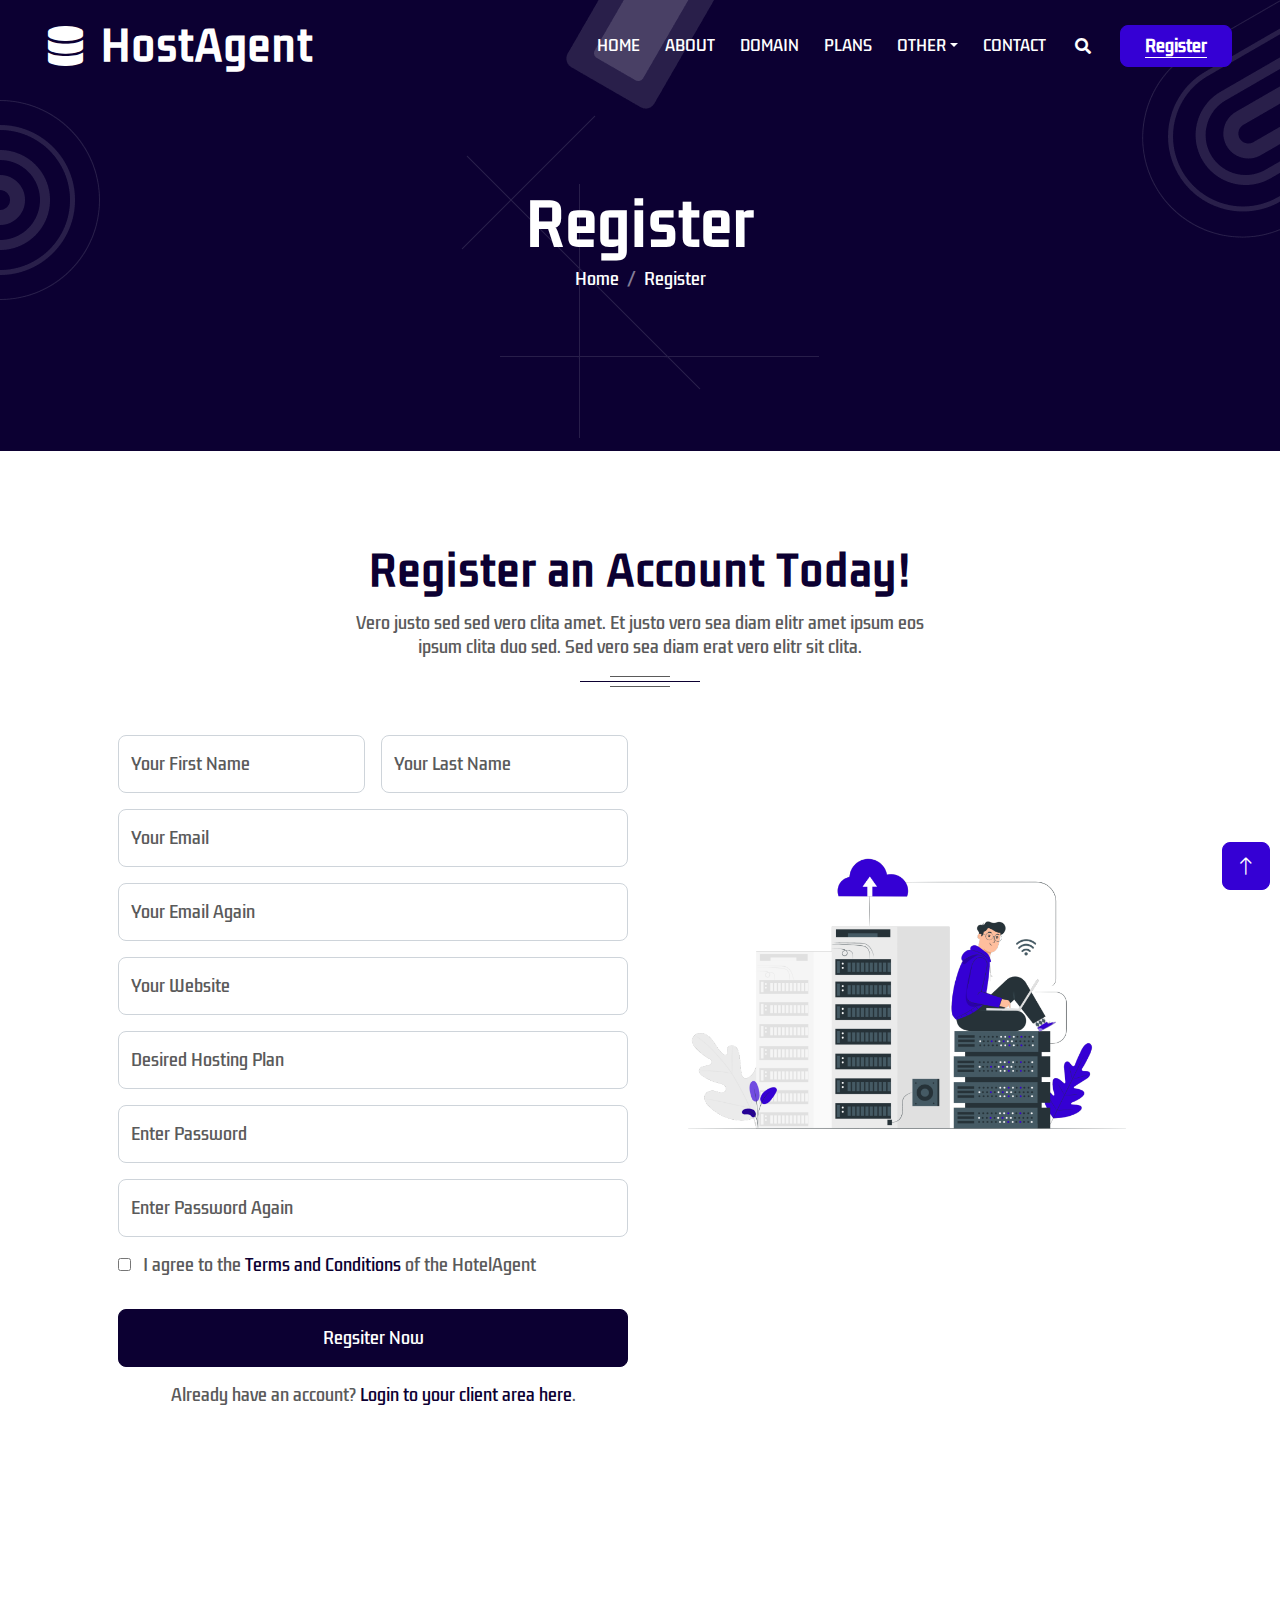
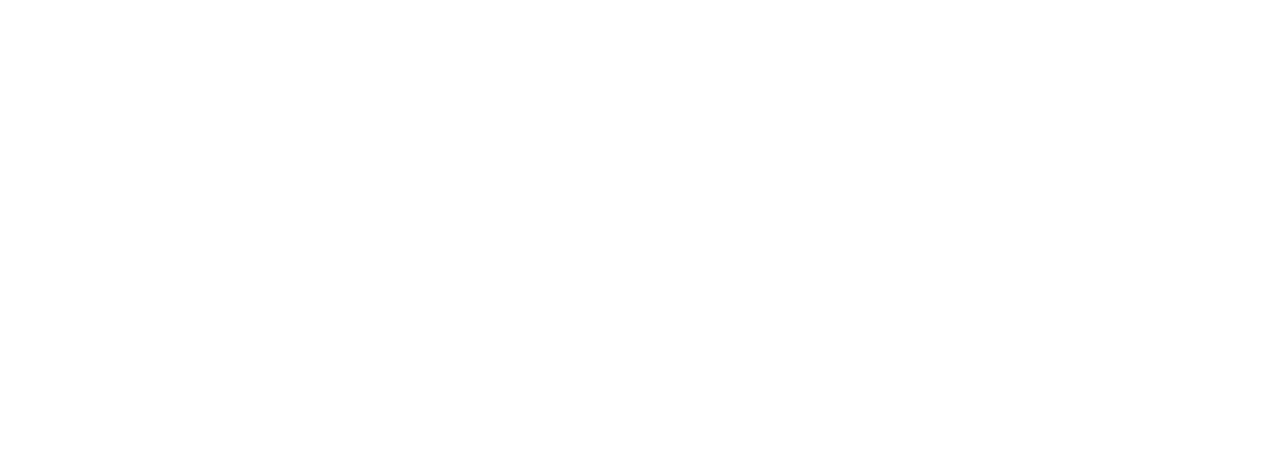
<file: register.html>
<!DOCTYPE html>
<html lang="en">

<head>
    <meta charset="utf-8">
    <title>HostAgent - Register</title>
    <meta content="width=device-width, initial-scale=1.0" name="viewport">
    <meta content="" name="keywords">
    <meta content="" name="description">

    <!-- Favicon -->
    <link href="img/favicon.ico" rel="icon">

    <!-- Google Web Fonts -->
    <link rel="preconnect" href="https://fonts.googleapis.com">
    <link rel="preconnect" href="https://fonts.gstatic.com" crossorigin>
    <link
        href="https://fonts.googleapis.com/css2?family=Montserrat:wght@400;500;600;700&family=Open+Sans:wght@400;500;600;700&display=swap"
        rel="stylesheet">

    <!-- Icon Font Stylesheet -->
    <link href="https://cdnjs.cloudflare.com/ajax/libs/font-awesome/5.10.0/css/all.min.css" rel="stylesheet">
    <link href="https://cdn.jsdelivr.net/npm/bootstrap-icons@1.4.1/font/bootstrap-icons.css" rel="stylesheet">

    <!-- Libraries Stylesheet -->
    <link href="lib/animate/animate.min.css" rel="stylesheet">
    <link href="lib/owlcarousel/assets/owl.carousel.min.css" rel="stylesheet">

    <!-- Customized Bootstrap Stylesheet -->
    <link href="css/bootstrap.min.css" rel="stylesheet">

    <!-- Template Stylesheet -->
    <link href="css/style.css" rel="stylesheet">
</head>

<body>
    <div class="bg-white p-0">
        <!-- Spinner Start -->
        <div id="spinner"
            class="show bg-white position-fixed translate-middle w-100 vh-100 top-50 start-50 d-flex align-items-center justify-content-center">
            <div class="spinner-border text-primary" style="width: 3rem; height: 3rem;" role="status">
                <span class="sr-only">Loading...</span>
            </div>
        </div>
        <!-- Spinner End -->


        <!-- Navbar & Hero Start -->
        <div class="container-fluid position-relative p-0">
            <nav class="navbar navbar-expand-lg navbar-light px-4 px-lg-5 py-3 py-lg-0">
                <a href="index.html" class="navbar-brand p-0">
                    <h1 class="m-0"><i class="fa fa-database me-3"></i>HostAgent</h1>
                </a>
                <button class="navbar-toggler" type="button" data-bs-toggle="collapse" data-bs-target="#navbarCollapse">
                    <span class="fa fa-bars"></span>
                </button>
                <div class="collapse navbar-collapse" id="navbarCollapse">
                    <div class="navbar-nav ms-auto py-0">
                        <a href="index.html" class="nav-item nav-link">Home</a>
                        <a href="about.html" class="nav-item nav-link">About</a>
                        <a href="domain.html" class="nav-item nav-link">Domain</a>
                        <a href="hosting.html" class="nav-item nav-link">Plans</a>
                        <div class="nav-item dropdown">
                            <a href="#" class="nav-link dropdown-toggle" data-bs-toggle="dropdown">Other</a>
                            <div class="dropdown-menu m-0">
                                <a href="team.html" class="dropdown-item">Our Team</a>
                                <a href="testimonial.html" class="dropdown-item">Testimonial</a>
                                <a href="comparison.html" class="dropdown-item">Comparison</a>
                            </div>
                        </div>
                        <a href="contact.html" class="nav-item nav-link">Contact</a>
                    </div>
                    <button type="button" class="btn text-white ms-3" data-bs-toggle="modal"
                        data-bs-target="#searchModal"><i class="fa fa-search"></i></button>
                    <a href="register.html" class="btn btn-secondary active-nav py-2 px-4 ms-3">Register</a>
                </div>
            </nav>

            <div class="ccontainer-fluid py-5 bg-primary hero-header mb-5">
                <div class="container my-5 py-5 px-lg-5">
                    <div class="row g-5 pt-5">
                        <div class="col-12 text-center">
                            <h1 class="display-4 text-white animated slideInLeft">Register</h1>
                            <nav aria-label="breadcrumb">
                                <ol class="breadcrumb justify-content-center animated slideInLeft">
                                    <li class="breadcrumb-item"><a class="text-white" href="#">Home</a></li>
                                    <li class="breadcrumb-item text-white active" aria-current="page">Register</li>
                                </ol>
                            </nav>
                        </div>
                    </div>
                </div>
            </div>
        </div>
        <!-- Navbar & Hero End -->


        <!-- Full Screen Search Start -->
        <div class="modal fade" id="searchModal" tabindex="-1">
            <div class="modal-dialog modal-fullscreen">
                <div class="modal-content" style="background: rgba(29, 40, 51, 0.8);">
                    <div class="modal-header border-0">
                        <button type="button" class="btn bg-white btn-close" data-bs-dismiss="modal"
                            aria-label="Close"></button>
                    </div>
                    <div class="modal-body d-flex align-items-center justify-content-center">
                        <div class="input-group" style="max-width: 600px;">
                            <input type="text" class="form-control bg-transparent border-light p-3"
                                placeholder="Type search keyword">
                            <button class="btn btn-light px-4"><i class="bi bi-search"></i></button>
                        </div>
                    </div>
                </div>
            </div>
        </div>
        <!-- Full Screen Search End -->


        <!-- Register Start -->
        <div class="container-fluid py-5">
            <div class="container px-lg-5">
                <div class="section-title position-relative text-center mx-auto mb-5 pb-4 wow fadeInUp"
                    data-wow-delay="0.1s" style="max-width: 600px;">
                    <h1 class="mb-3">Register an Account Today!</h1>
                    <p class="mb-1">Vero justo sed sed vero clita amet. Et justo vero sea diam elitr amet ipsum eos
                        ipsum clita duo sed. Sed vero sea diam erat vero elitr sit clita.</p>
                </div>
                <div class="row">
                    <div class="col-lg-6 col-md-6">
                        <div class="wow fadeInUp" data-wow-delay="0.2s">
                            <form>
                                <div class="row g-3">
                                    <div class="col-md-6">
                                        <div class="form-floating">
                                            <input type="text" class="form-control" id="name" placeholder="Your Name">
                                            <label for="name">Your First Name</label>
                                        </div>
                                    </div>
                                    <div class="col-md-6">
                                        <div class="form-floating">
                                            <input type="text" class="form-control" id="email" placeholder="Your Email">
                                            <label for="email">Your Last Name</label>
                                        </div>
                                    </div>
                                    <div class="col-12">
                                        <div class="form-floating">
                                            <input type="email" class="form-control" id="subject"
                                                placeholder="Your Website">
                                            <label for="subject">Your Email</label>
                                        </div>
                                    </div>
                                    <div class="col-12">
                                        <div class="form-floating">
                                            <input type="email" class="form-control" id="subject"
                                                placeholder="Your Website">
                                            <label for="subject">Your Email Again</label>
                                        </div>
                                    </div>
                                    <div class="col-12">
                                        <div class="form-floating">
                                            <input type="text" class="form-control" id="subject"
                                                placeholder="Your Website">
                                            <label for="subject">Your Website</label>
                                        </div>
                                    </div>
                                    <div class="col-12">
                                        <div class="form-floating">
                                            <input type="text" class="form-control" id="subject"
                                                placeholder="Your Website">
                                            <label for="subject">Desired Hosting Plan</label>
                                        </div>
                                    </div>
                                    <div class="col-12">
                                        <div class="form-floating">
                                            <input type="password" class="form-control" id="subject"
                                                placeholder="Your Website">
                                            <label for="subject">Enter Password</label>
                                        </div>
                                    </div>
                                    <div class="col-12">
                                        <div class="form-floating">
                                            <input type="password" class="form-control" id="subject"
                                                placeholder="Your Website">
                                            <label for="subject">Enter Password Again</label>
                                        </div>
                                    </div>
                                    <div class="col-12">
                                        <div class="form-floating">
                                            <p><input type="checkbox" class="" id="subject" placeholder="Your Website">
                                                &nbsp;
                                                I agree to the <a href="terms.html">Terms and Conditions</a> of the
                                                HotelAgent</p>
                                        </div>
                                    </div>
                                    <div class="col-12">
                                        <button class="btn btn-primary w-100 py-3" type="submit">Regsiter Now</button>
                                    </div>
                                    <p class="text-center">Already have an account? <a href="login.html">Login to your
                                            client area here</a>.</p>
                                </div>
                            </form>
                        </div>
                    </div>
                    <div class="col-lg-6 col-md-6 wow fadeInUp" data-wow-delay="0.5s">
                        <img class="img-fluid wow zoomIn" data-wow-delay="0.5s" src="img/about2.png">
                    </div>
                </div>
            </div>
        </div>
        <!-- Contact End -->


        <!-- Footer Start -->
        <div class="container-fluid bg-primary text-white footer mt-5 pt-5 wow fadeIn" data-wow-delay="0.1s">
            <div class="container py-5 px-lg-5">
                <div class="row gy-5 gx-4 pt-5">
                    <div class="col-lg-3 col-md-6">
                        <div class="row gy-5 g-4">
                            <div class="col-md-12">
                                <h5 class="fw-bold text-white mb-4">About Us</h5>
                                <a class="btn btn-link" href="about.html">About Us</a>
                                <a class="btn btn-link" href="contact.html">Contact Us</a>
                                <a class="btn btn-link" href="privacy.html">Privacy Policy</a>
                                <a class="btn btn-link" href="terms.html">Terms & Condition</a>
                            </div>
                        </div>
                    </div>
                    <div class="col-lg-3 col-md-6">
                        <h5 class="fw-bold text-white mb-4">Get In Touch</h5>
                        <p class="mb-2"><i class="fa fa-map-marker-alt me-3"></i>456th Cross, Delhi, India</p>
                        <p class="mb-2"><i class="fa fa-phone-alt me-3"></i>+91 9465 375925</p>
                        <p class="mb-2"><i class="fa fa-envelope me-3"></i>info@example.com</p>
                        <div class="d-flex pt-2">
                            <a class="btn btn-outline-light btn-social" href=""><i class="fab fa-twitter"></i></a>
                            <a class="btn btn-outline-light btn-social" href=""><i class="fab fa-facebook-f"></i></a>
                            <a class="btn btn-outline-light btn-social" href=""><i class="fab fa-youtube"></i></a>
                            <a class="btn btn-outline-light btn-social" href=""><i class="fab fa-linkedin-in"></i></a>
                        </div>
                    </div>
                    <div class="col-md-12 col-lg-6 mt-lg-5">
                        <div class="bg-light rounded" style="padding: 30px;">
                            <input type="text" class="form-control border-0 py-2 mb-2" placeholder="Name">
                            <input type="email" class="form-control border-0 py-2 mb-2" placeholder="Email">
                            <textarea class="form-control border-0 mb-2" rows="2" placeholder="Message"></textarea>
                            <button class="btn btn-primary w-100 py-2">Send Message</button>
                        </div>
                    </div>
                </div>
            </div>
            <div class="container px-lg-5">
                <div class="copyright">
                    <div class="row">
                        <div class="col-md-6 text-center text-md-start mb-3 mb-md-0">
                            &copy; 2022 <a class="border-bottom" href="#">HostAgent</a>, All Rights Reserved.
                            </br>
                            Designed and Developed By <a class="border-bottom" href="https://unikbrushes.com"
                                target="_blank">Unikbrushes</a> , <a class="border-bottom" href="https://amarkarthik.in"
                                target="_blank">Amar Karthik</a>
                        </div>
                        <div class="col-md-6 text-center text-md-end">
                            <div class="footer-menu">
                                <a href="index.html">Home</a>
                                <a href="cookies.html">Cookies</a>
                                <a href="help.html">Help</a>
                                <a href="faq.html">FAQs</a>
                            </div>
                        </div>
                    </div>
                </div>
            </div>
        </div>
        <!-- Footer End -->


        <!-- Back to Top -->
        <a href="#" class="btn btn-lg btn-secondary btn-lg-square back-to-top"><i class="bi bi-arrow-up"></i></a>
    </div>

    <!-- JavaScript Libraries -->
    <script src="https://code.jquery.com/jquery-3.4.1.min.js"></script>
    <script src="https://cdn.jsdelivr.net/npm/bootstrap@5.0.0/dist/js/bootstrap.bundle.min.js"></script>
    <script src="lib/wow/wow.min.js"></script>
    <script src="lib/easing/easing.min.js"></script>
    <script src="lib/waypoints/waypoints.min.js"></script>
    <script src="lib/counterup/counterup.min.js"></script>
    <script src="lib/owlcarousel/owl.carousel.min.js"></script>

    <!-- Template Javascript -->
    <script src="js/main.js"></script>
</body>

</html>
</file>
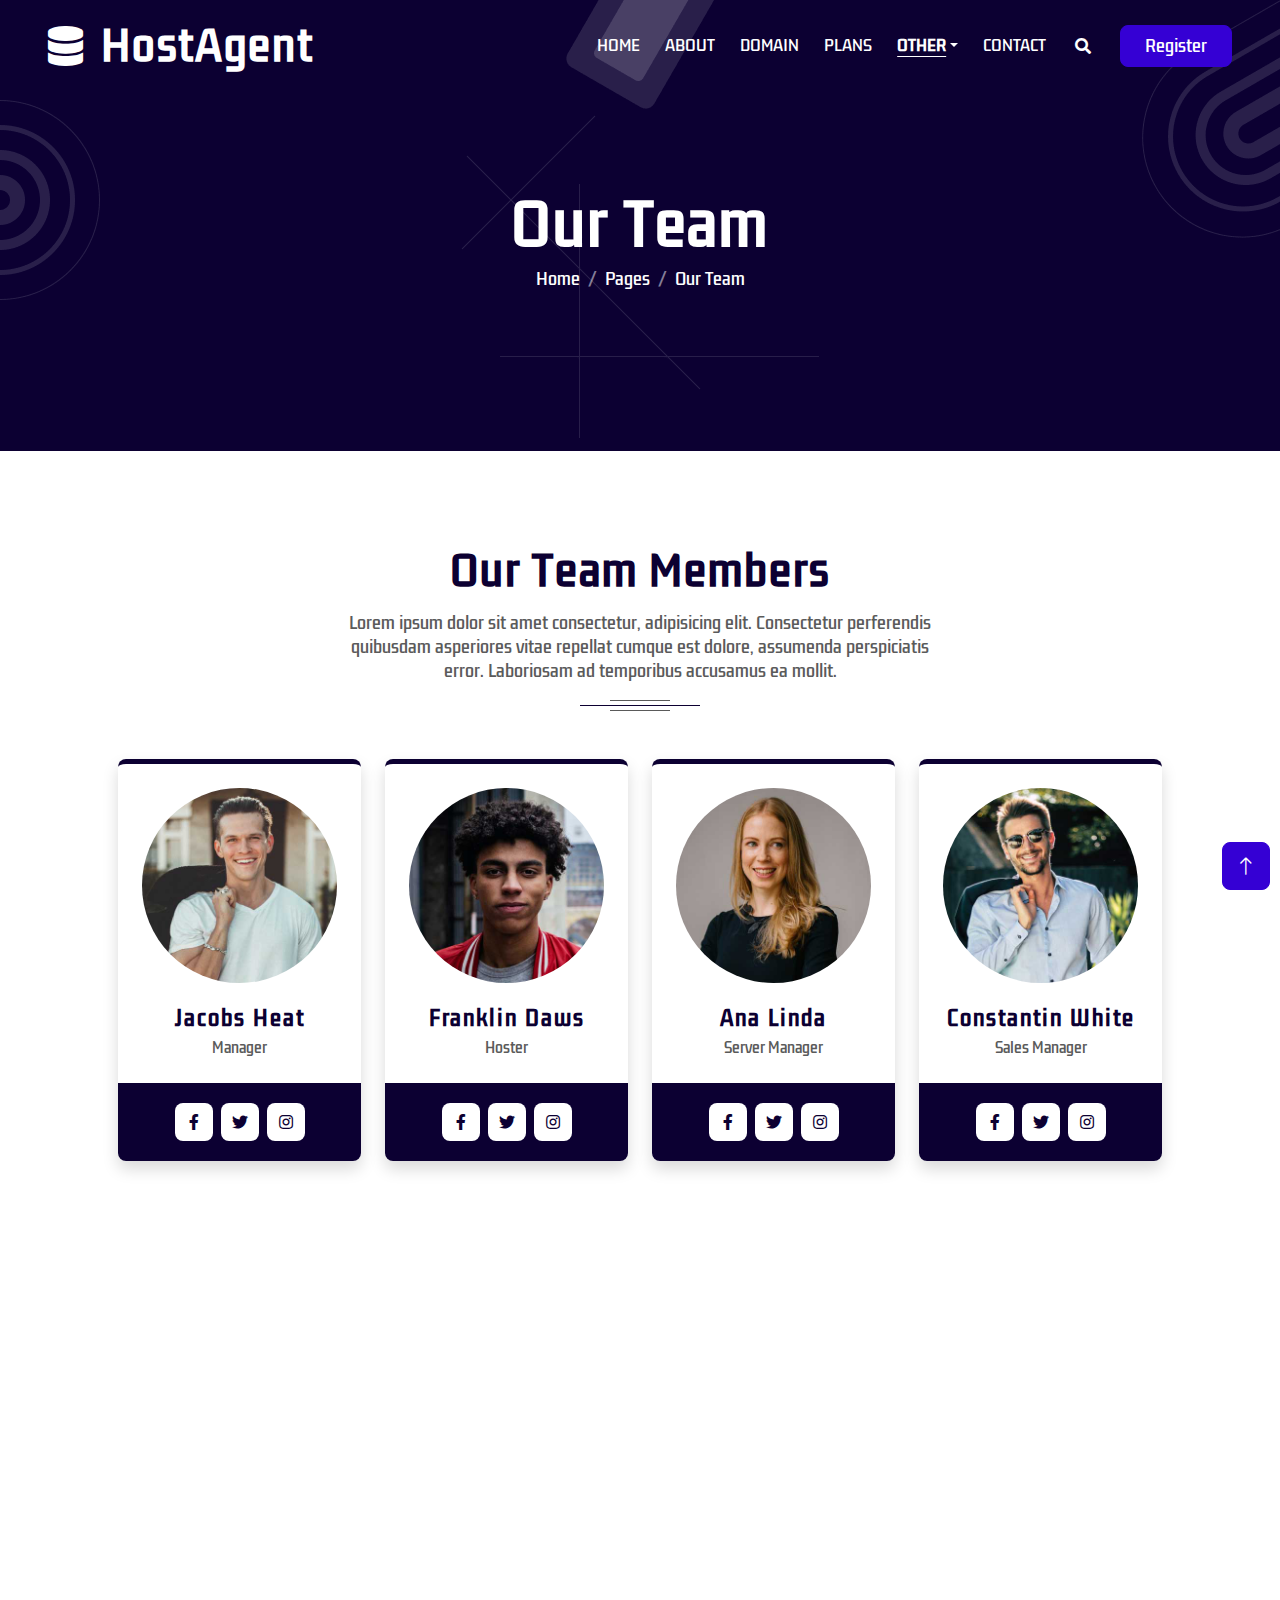
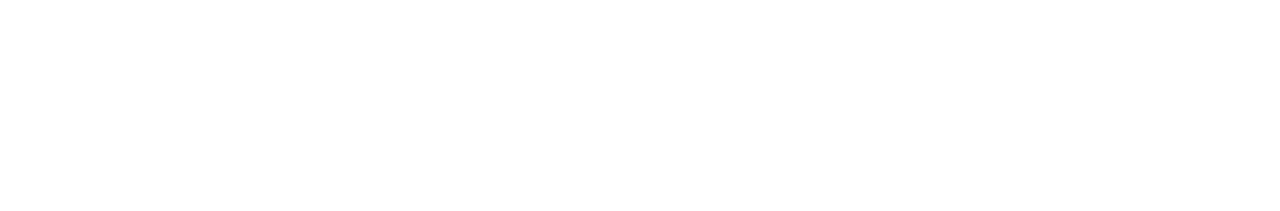
<file: team.html>
<!DOCTYPE html>
<html lang="en">

<head>
    <meta charset="utf-8">
    <title>HostAgent - Our Team</title>
    <meta content="width=device-width, initial-scale=1.0" name="viewport">
    <meta content="" name="keywords">
    <meta content="" name="description">

    <!-- Favicon -->
    <link href="img/favicon.ico" rel="icon">

    <!-- Google Web Fonts -->
    <link rel="preconnect" href="https://fonts.googleapis.com">
    <link rel="preconnect" href="https://fonts.gstatic.com" crossorigin>
    <link
        href="https://fonts.googleapis.com/css2?family=Montserrat:wght@400;500;600;700&family=Open+Sans:wght@400;500;600;700&display=swap"
        rel="stylesheet">

    <!-- Icon Font Stylesheet -->
    <link href="https://cdnjs.cloudflare.com/ajax/libs/font-awesome/5.10.0/css/all.min.css" rel="stylesheet">
    <link href="https://cdn.jsdelivr.net/npm/bootstrap-icons@1.4.1/font/bootstrap-icons.css" rel="stylesheet">

    <!-- Libraries Stylesheet -->
    <link href="lib/animate/animate.min.css" rel="stylesheet">
    <link href="lib/owlcarousel/assets/owl.carousel.min.css" rel="stylesheet">

    <!-- Customized Bootstrap Stylesheet -->
    <link href="css/bootstrap.min.css" rel="stylesheet">

    <!-- Template Stylesheet -->
    <link href="css/style.css" rel="stylesheet">
</head>

<body>
    <div class="bg-white p-0">
        <!-- Spinner Start -->
        <div id="spinner"
            class="show bg-white position-fixed translate-middle w-100 vh-100 top-50 start-50 d-flex align-items-center justify-content-center">
            <div class="spinner-border text-primary" style="width: 3rem; height: 3rem;" role="status">
                <span class="sr-only">Loading...</span>
            </div>
        </div>
        <!-- Spinner End -->


        <!-- Navbar & Hero Start -->
        <div class="container-fluid position-relative p-0">
            <nav class="navbar navbar-expand-lg navbar-light px-4 px-lg-5 py-3 py-lg-0">
                <a href="index.html" class="navbar-brand p-0">
                    <h1 class="m-0"><i class="fa fa-database me-3"></i>HostAgent</h1>
                </a>
                <button class="navbar-toggler" type="button" data-bs-toggle="collapse" data-bs-target="#navbarCollapse">
                    <span class="fa fa-bars"></span>
                </button>
                <div class="collapse navbar-collapse" id="navbarCollapse">
                    <div class="navbar-nav ms-auto py-0">
                        <a href="index.html" class="nav-item nav-link">Home</a>
                        <a href="about.html" class="nav-item nav-link">About</a>
                        <a href="domain.html" class="nav-item nav-link">Domain</a>
                        <a href="hosting.html" class="nav-item nav-link">Plans</a>
                        <div class="nav-item dropdown">
                            <a href="#" class="nav-link active-nav dropdown-toggle" data-bs-toggle="dropdown">Other</a>
                            <div class="dropdown-menu m-0">
                                <a href="team.html" class="dropdown-item active-nav">Our Team</a>
                                <a href="testimonial.html" class="dropdown-item">Testimonial</a>
                                <a href="comparison.html" class="dropdown-item">Comparison</a>
                            </div>
                        </div>
                        <a href="contact.html" class="nav-item nav-link">Contact</a>
                    </div>
                    <button type="button" class="btn text-white ms-3" data-bs-toggle="modal"
                        data-bs-target="#searchModal"><i class="fa fa-search"></i></button>
                    <a href="register.html" class="btn btn-secondary py-2 px-4 ms-3">Register</a>
                </div>
            </nav>

            <div class="container-fluid py-5 bg-primary hero-header mb-5">
                <div class="container my-5 py-5 px-lg-5">
                    <div class="row g-5 pt-5">
                        <div class="col-12 text-center">
                            <h1 class="display-4 text-white animated slideInLeft">Our Team</h1>
                            <nav aria-label="breadcrumb">
                                <ol class="breadcrumb justify-content-center animated slideInLeft">
                                    <li class="breadcrumb-item"><a class="text-white" href="#">Home</a></li>
                                    <li class="breadcrumb-item"><a class="text-white" href="#">Pages</a></li>
                                    <li class="breadcrumb-item text-white active" aria-current="page">Our Team</li>
                                </ol>
                            </nav>
                        </div>
                    </div>
                </div>
            </div>
        </div>
        <!-- Navbar & Hero End -->


        <!-- Full Screen Search Start -->
        <div class="modal fade" id="searchModal" tabindex="-1">
            <div class="modal-dialog modal-fullscreen">
                <div class="modal-content" style="background: rgba(29, 40, 51, 0.8);">
                    <div class="modal-header border-0">
                        <button type="button" class="btn bg-white btn-close" data-bs-dismiss="modal"
                            aria-label="Close"></button>
                    </div>
                    <div class="modal-body d-flex align-items-center justify-content-center">
                        <div class="input-group" style="max-width: 600px;">
                            <input type="text" class="form-control bg-transparent border-light p-3"
                                placeholder="Type search keyword">
                            <button class="btn btn-light px-4"><i class="bi bi-search"></i></button>
                        </div>
                    </div>
                </div>
            </div>
        </div>
        <!-- Full Screen Search End -->


        <!-- Team Start -->
        <div class="container-fluid py-5">
            <div class="container px-lg-5">
                <div class="section-title position-relative text-center mx-auto mb-5 pb-4 wow fadeInUp"
                    data-wow-delay="0.1s" style="max-width: 600px;">
                    <h1 class="mb-3">Our Team Members</h1>
                    <p class="mb-1">Lorem ipsum dolor sit amet consectetur, adipisicing elit. Consectetur perferendis
                        quibusdam asperiores vitae repellat cumque est dolore, assumenda perspiciatis error. Laboriosam
                        ad temporibus accusamus ea mollit.</p>
                </div>
                <div class="row g-4">
                    <div class="col-lg-3 col-md-6 wow fadeInUp" data-wow-delay="0.1s">
                        <div class="team-item border-top border-5 border-primary rounded shadow overflow-hidden">
                            <div class="text-center p-4">
                                <img class="img-fluid rounded-circle mb-4" src="img/team-1.jpg" alt="">
                                <h5 class="fw-bold mb-1">Jacobs Heat</h5>
                                <small>Manager</small>
                            </div>
                            <div class="d-flex justify-content-center bg-primary p-3">
                                <a class="btn btn-square text-primary bg-white m-1" href=""><i
                                        class="fab fa-facebook-f"></i></a>
                                <a class="btn btn-square text-primary bg-white m-1" href=""><i
                                        class="fab fa-twitter"></i></a>
                                <a class="btn btn-square text-primary bg-white m-1" href=""><i
                                        class="fab fa-instagram"></i></a>
                            </div>
                        </div>
                    </div>
                    <div class="col-lg-3 col-md-6 wow fadeInUp" data-wow-delay="0.3s">
                        <div class="team-item border-top border-5 border-primary rounded shadow overflow-hidden">
                            <div class="text-center p-4">
                                <img class="img-fluid rounded-circle mb-4" src="img/team-2.jpg" alt="">
                                <h5 class="fw-bold mb-1">Franklin Daws</h5>
                                <small>Hoster</small>
                            </div>
                            <div class="d-flex justify-content-center bg-primary p-3">
                                <a class="btn btn-square text-primary bg-white m-1" href=""><i
                                        class="fab fa-facebook-f"></i></a>
                                <a class="btn btn-square text-primary bg-white m-1" href=""><i
                                        class="fab fa-twitter"></i></a>
                                <a class="btn btn-square text-primary bg-white m-1" href=""><i
                                        class="fab fa-instagram"></i></a>
                            </div>
                        </div>
                    </div>
                    <div class="col-lg-3 col-md-6 wow fadeInUp" data-wow-delay="0.5s">
                        <div class="team-item border-top border-5 border-primary rounded shadow overflow-hidden">
                            <div class="text-center p-4">
                                <img class="img-fluid rounded-circle mb-4" src="img/team-3.jpg" alt="">
                                <h5 class="fw-bold mb-1">Ana Linda</h5>
                                <small>Server Manager</small>
                            </div>
                            <div class="d-flex justify-content-center bg-primary p-3">
                                <a class="btn btn-square text-primary bg-white m-1" href=""><i
                                        class="fab fa-facebook-f"></i></a>
                                <a class="btn btn-square text-primary bg-white m-1" href=""><i
                                        class="fab fa-twitter"></i></a>
                                <a class="btn btn-square text-primary bg-white m-1" href=""><i
                                        class="fab fa-instagram"></i></a>
                            </div>
                        </div>
                    </div>
                    <div class="col-lg-3 col-md-6 wow fadeInUp" data-wow-delay="0.7s">
                        <div class="team-item border-top border-5 border-primary rounded shadow overflow-hidden">
                            <div class="text-center p-4">
                                <img class="img-fluid rounded-circle mb-4" src="img/team-4.jpg" alt="">
                                <h5 class="fw-bold mb-1">Constantin White</h5>
                                <small>Sales Manager</small>
                            </div>
                            <div class="d-flex justify-content-center bg-primary p-3">
                                <a class="btn btn-square text-primary bg-white m-1" href=""><i
                                        class="fab fa-facebook-f"></i></a>
                                <a class="btn btn-square text-primary bg-white m-1" href=""><i
                                        class="fab fa-twitter"></i></a>
                                <a class="btn btn-square text-primary bg-white m-1" href=""><i
                                        class="fab fa-instagram"></i></a>
                            </div>
                        </div>
                    </div>
                </div>
            </div>
        </div>
        <!-- Team End -->


        <!-- Footer Start -->
        <div class="container-fluid bg-primary text-white footer mt-5 pt-5 wow fadeIn" data-wow-delay="0.1s">
            <div class="container py-5 px-lg-5">
                <div class="row gy-5 gx-4 pt-5">
                    <div class="col-lg-3 col-md-6">
                        <div class="row gy-5 g-4">
                            <div class="col-md-12">
                                <h5 class="fw-bold text-white mb-4">About Us</h5>
                                <a class="btn btn-link" href="about.html">About Us</a>
                                <a class="btn btn-link" href="contact.html">Contact Us</a>
                                <a class="btn btn-link" href="privacy.html">Privacy Policy</a>
                                <a class="btn btn-link" href="terms.html">Terms & Condition</a>
                            </div>
                        </div>
                    </div>
                    <div class="col-lg-3 col-md-6">
                        <h5 class="fw-bold text-white mb-4">Get In Touch</h5>
                        <p class="mb-2"><i class="fa fa-map-marker-alt me-3"></i>456th Cross, Delhi, India</p>
                        <p class="mb-2"><i class="fa fa-phone-alt me-3"></i>+91 9465 375925</p>
                        <p class="mb-2"><i class="fa fa-envelope me-3"></i>info@example.com</p>
                        <div class="d-flex pt-2">
                            <a class="btn btn-outline-light btn-social" href=""><i class="fab fa-twitter"></i></a>
                            <a class="btn btn-outline-light btn-social" href=""><i class="fab fa-facebook-f"></i></a>
                            <a class="btn btn-outline-light btn-social" href=""><i class="fab fa-youtube"></i></a>
                            <a class="btn btn-outline-light btn-social" href=""><i class="fab fa-linkedin-in"></i></a>
                        </div>
                    </div>
                    <div class="col-md-12 col-lg-6 mt-lg-5">
                        <div class="bg-light rounded" style="padding: 30px;">
                            <input type="text" class="form-control border-0 py-2 mb-2" placeholder="Name">
                            <input type="email" class="form-control border-0 py-2 mb-2" placeholder="Email">
                            <textarea class="form-control border-0 mb-2" rows="2" placeholder="Message"></textarea>
                            <button class="btn btn-primary w-100 py-2">Send Message</button>
                        </div>
                    </div>
                </div>
            </div>
            <div class="container px-lg-5">
                <div class="copyright">
                    <div class="row">
                        <div class="col-md-6 text-center text-md-start mb-3 mb-md-0">
                            &copy; 2022 <a class="border-bottom" href="#">HostAgent</a>, All Rights Reserved.
                            </br>
                            Designed and Developed By <a class="border-bottom" href="https://unikbrushes.com"
                                target="_blank">Unikbrushes</a> , <a class="border-bottom" href="https://amarkarthik.in"
                                target="_blank">Amar Karthik</a>
                        </div>
                        <div class="col-md-6 text-center text-md-end">
                            <div class="footer-menu">
                                <a href="index.html">Home</a>
                                <a href="cookies.html">Cookies</a>
                                <a href="help.html">Help</a>
                                <a href="faq.html">FAQs</a>
                            </div>
                        </div>
                    </div>
                </div>
            </div>
        </div>
        <!-- Footer End -->


        <!-- Back to Top -->
        <a href="#" class="btn btn-lg btn-secondary btn-lg-square back-to-top"><i class="bi bi-arrow-up"></i></a>
    </div>

    <!-- JavaScript Libraries -->
    <script src="https://code.jquery.com/jquery-3.4.1.min.js"></script>
    <script src="https://cdn.jsdelivr.net/npm/bootstrap@5.0.0/dist/js/bootstrap.bundle.min.js"></script>
    <script src="lib/wow/wow.min.js"></script>
    <script src="lib/easing/easing.min.js"></script>
    <script src="lib/waypoints/waypoints.min.js"></script>
    <script src="lib/counterup/counterup.min.js"></script>
    <script src="lib/owlcarousel/owl.carousel.min.js"></script>

    <!-- Template Javascript -->
    <script src="js/main.js"></script>
</body>

</html>
</file>
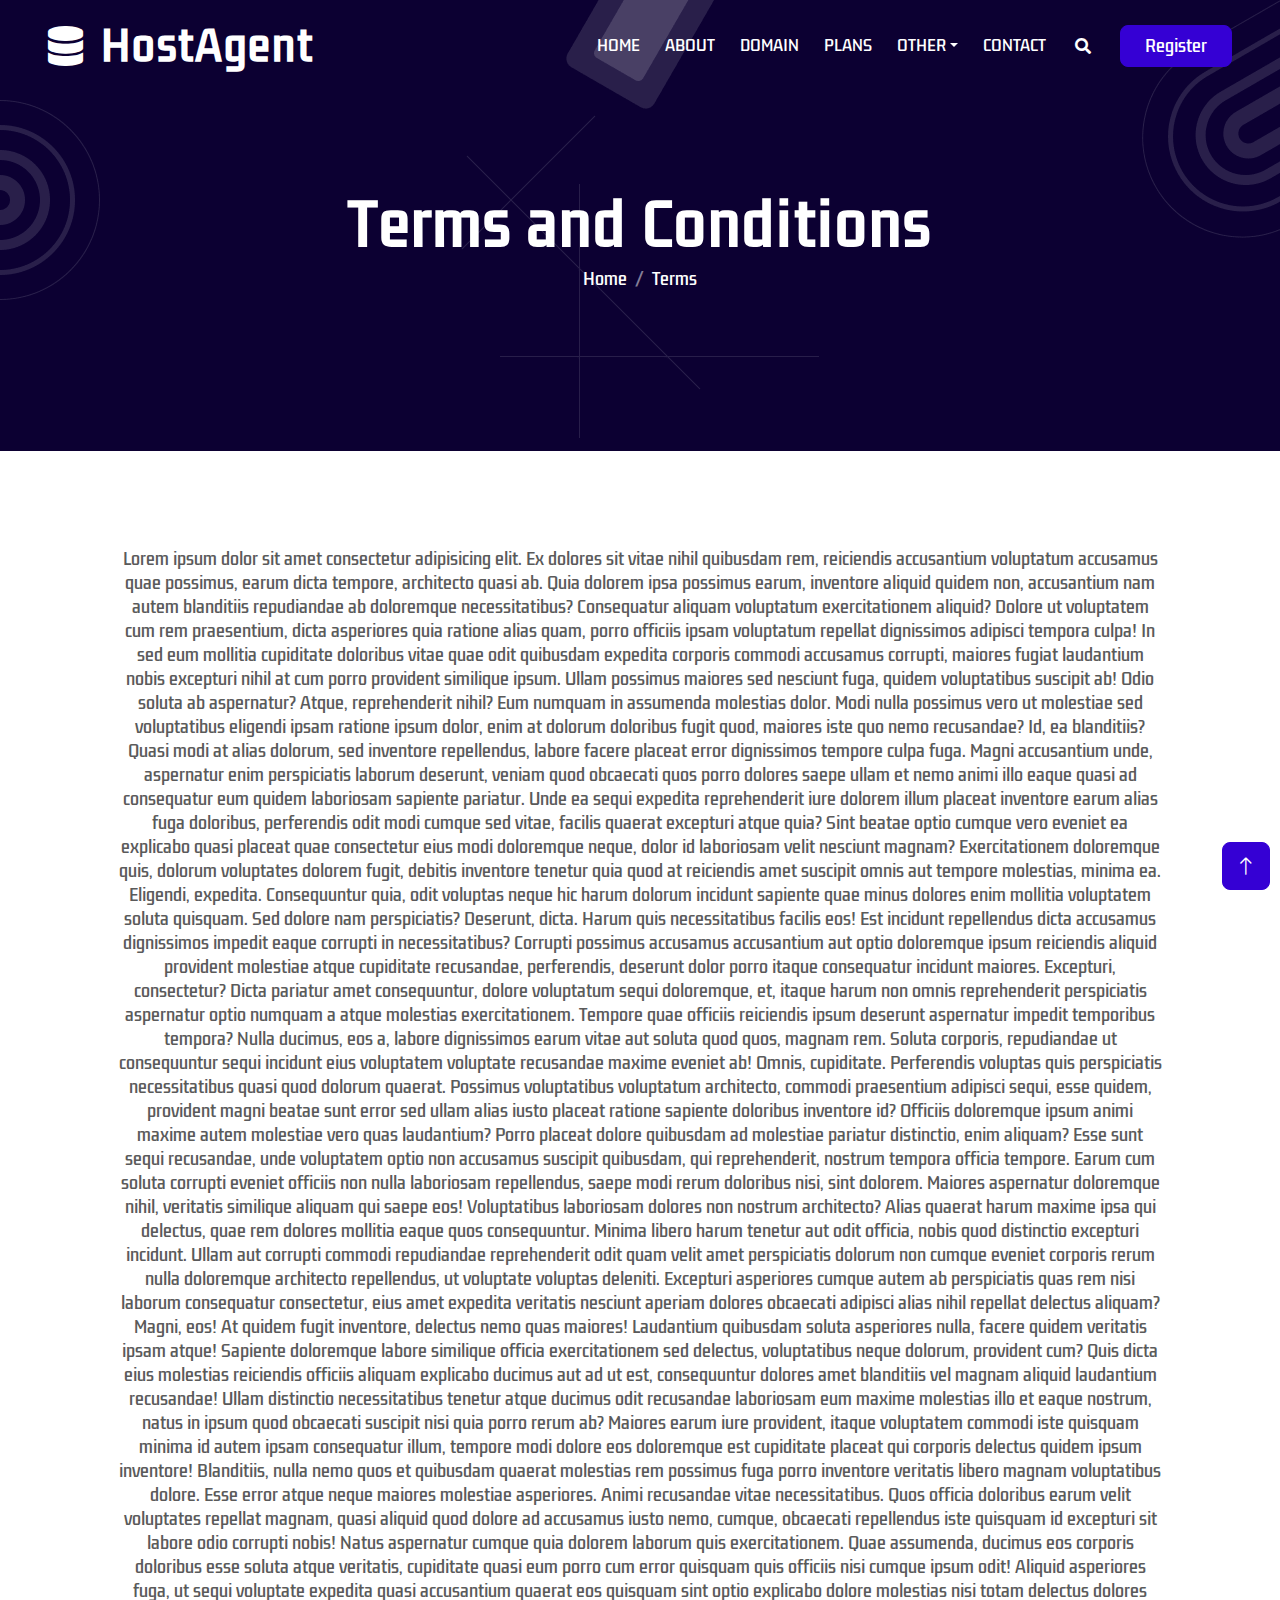
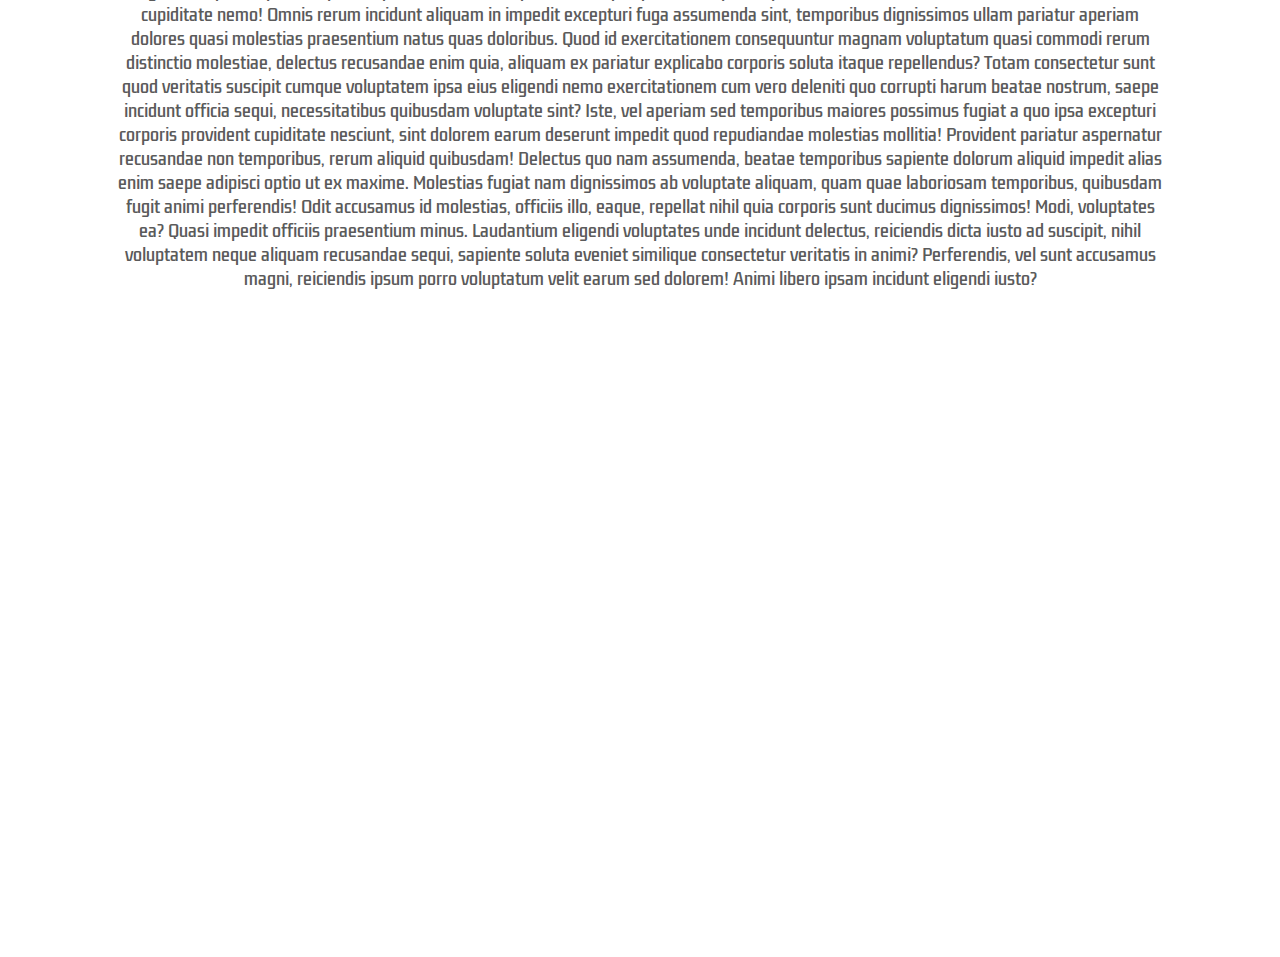
<file: terms.html>
<!DOCTYPE html>
<html lang="en">

<head>
    <meta charset="utf-8">
    <title>HostAgent - Terms and Conditions</title>
    <meta content="width=device-width, initial-scale=1.0" name="viewport">
    <meta content="" name="keywords">
    <meta content="" name="description">

    <!-- Favicon -->
    <link href="img/favicon.ico" rel="icon">

    <!-- Google Web Fonts -->
    <link rel="preconnect" href="https://fonts.googleapis.com">
    <link rel="preconnect" href="https://fonts.gstatic.com" crossorigin>
    <link
        href="https://fonts.googleapis.com/css2?family=Montserrat:wght@400;500;600;700&family=Open+Sans:wght@400;500;600;700&display=swap"
        rel="stylesheet">

    <!-- Icon Font Stylesheet -->
    <link href="https://cdnjs.cloudflare.com/ajax/libs/font-awesome/5.10.0/css/all.min.css" rel="stylesheet">
    <link href="https://cdn.jsdelivr.net/npm/bootstrap-icons@1.4.1/font/bootstrap-icons.css" rel="stylesheet">

    <!-- Libraries Stylesheet -->
    <link href="lib/animate/animate.min.css" rel="stylesheet">
    <link href="lib/owlcarousel/assets/owl.carousel.min.css" rel="stylesheet">

    <!-- Customized Bootstrap Stylesheet -->
    <link href="css/bootstrap.min.css" rel="stylesheet">

    <!-- Template Stylesheet -->
    <link href="css/style.css" rel="stylesheet">
</head>

<body>
    <div class="bg-white p-0">
        <!-- Spinner Start -->
        <div id="spinner"
            class="show bg-white position-fixed translate-middle w-100 vh-100 top-50 start-50 d-flex align-items-center justify-content-center">
            <div class="spinner-border text-primary" style="width: 3rem; height: 3rem;" role="status">
                <span class="sr-only">Loading...</span>
            </div>
        </div>
        <!-- Spinner End -->


        <!-- Navbar & Hero Start -->
        <div class="container-fluid position-relative p-0">
            <nav class="navbar navbar-expand-lg navbar-light px-4 px-lg-5 py-3 py-lg-0">
                <a href="index.html" class="navbar-brand p-0">
                    <h1 class="m-0"><i class="fa fa-database me-3"></i>HostAgent</h1>
                </a>
                <button class="navbar-toggler" type="button" data-bs-toggle="collapse" data-bs-target="#navbarCollapse">
                    <span class="fa fa-bars"></span>
                </button>
                <div class="collapse navbar-collapse" id="navbarCollapse">
                    <div class="navbar-nav ms-auto py-0">
                        <a href="index.html" class="nav-item nav-link">Home</a>
                        <a href="about.html" class="nav-item nav-link">About</a>
                        <a href="domain.html" class="nav-item nav-link">Domain</a>
                        <a href="hosting.html" class="nav-item nav-link">Plans</a>
                        <div class="nav-item dropdown">
                            <a href="#" class="nav-link dropdown-toggle" data-bs-toggle="dropdown">Other</a>
                            <div class="dropdown-menu m-0">
                                <a href="team.html" class="dropdown-item">Our Team</a>
                                <a href="testimonial.html" class="dropdown-item">Testimonial</a>
                                <a href="comparison.html" class="dropdown-item">Comparison</a>
                            </div>
                        </div>
                        <a href="contact.html" class="nav-item nav-link">Contact</a>
                    </div>
                    <button type="button" class="btn text-white ms-3" data-bs-toggle="modal"
                        data-bs-target="#searchModal"><i class="fa fa-search"></i></button>
                    <a href="register.html" class="btn btn-secondary py-2 px-4 ms-3">Register</a>
                </div>
            </nav>

            <div class="ccontainer-fluid py-5 bg-primary hero-header mb-5">
                <div class="container my-5 py-5 px-lg-5">
                    <div class="row g-5 pt-5">
                        <div class="col-12 text-center">
                            <h1 class="display-4 text-white animated slideInLeft">Terms and Conditions</h1>
                            <nav aria-label="breadcrumb">
                                <ol class="breadcrumb justify-content-center animated slideInLeft">
                                    <li class="breadcrumb-item"><a class="text-white" href="#">Home</a></li>
                                    <li class="breadcrumb-item text-white active" aria-current="page">Terms</li>
                                </ol>
                            </nav>
                        </div>
                    </div>
                </div>
            </div>
        </div>
        <!-- Navbar & Hero End -->


        <!-- Full Screen Search Start -->
        <div class="modal fade" id="searchModal" tabindex="-1">
            <div class="modal-dialog modal-fullscreen">
                <div class="modal-content" style="background: rgba(29, 40, 51, 0.8);">
                    <div class="modal-header border-0">
                        <button type="button" class="btn bg-white btn-close" data-bs-dismiss="modal"
                            aria-label="Close"></button>
                    </div>
                    <div class="modal-body d-flex align-items-center justify-content-center">
                        <div class="input-group" style="max-width: 600px;">
                            <input type="text" class="form-control bg-transparent border-light p-3"
                                placeholder="Type search keyword">
                            <button class="btn btn-light px-4"><i class="bi bi-search"></i></button>
                        </div>
                    </div>
                </div>
            </div>
        </div>
        <!-- Full Screen Search End -->


        <!-- Register Start -->
        <div class="container-fluid py-5">
            <div class="container px-lg-5">
                <p class="text-center">Lorem ipsum dolor sit amet consectetur adipisicing elit. Ex dolores sit vitae
                    nihil quibusdam rem,
                    reiciendis accusantium voluptatum accusamus quae possimus, earum dicta tempore, architecto quasi ab.
                    Quia dolorem ipsa possimus earum, inventore aliquid quidem non, accusantium nam autem blanditiis
                    repudiandae ab doloremque necessitatibus? Consequatur aliquam voluptatum exercitationem aliquid?
                    Dolore ut voluptatem cum rem praesentium, dicta asperiores quia ratione alias quam, porro officiis
                    ipsam voluptatum repellat dignissimos adipisci tempora culpa! In sed eum mollitia cupiditate
                    doloribus vitae quae odit quibusdam expedita corporis commodi accusamus corrupti, maiores fugiat
                    laudantium nobis excepturi nihil at cum porro provident similique ipsum. Ullam possimus maiores sed
                    nesciunt fuga, quidem voluptatibus suscipit ab! Odio soluta ab aspernatur? Atque, reprehenderit
                    nihil? Eum numquam in assumenda molestias dolor. Modi nulla possimus vero ut molestiae sed
                    voluptatibus eligendi ipsam ratione ipsum dolor, enim at dolorum doloribus fugit quod, maiores iste
                    quo nemo recusandae? Id, ea blanditiis? Quasi modi at alias dolorum, sed inventore repellendus,
                    labore facere placeat error dignissimos tempore culpa fuga. Magni accusantium unde, aspernatur enim
                    perspiciatis laborum deserunt, veniam quod obcaecati quos porro dolores saepe ullam et nemo animi
                    illo eaque quasi ad consequatur eum quidem laboriosam sapiente pariatur. Unde ea sequi expedita
                    reprehenderit iure dolorem illum placeat inventore earum alias fuga doloribus, perferendis odit modi
                    cumque sed vitae, facilis quaerat excepturi atque quia? Sint beatae optio cumque vero eveniet ea
                    explicabo quasi placeat quae consectetur eius modi doloremque neque, dolor id laboriosam velit
                    nesciunt magnam? Exercitationem doloremque quis, dolorum voluptates dolorem fugit, debitis inventore
                    tenetur quia quod at reiciendis amet suscipit omnis aut tempore molestias, minima ea. Eligendi,
                    expedita. Consequuntur quia, odit voluptas neque hic harum dolorum incidunt sapiente quae minus
                    dolores enim mollitia voluptatem soluta quisquam. Sed dolore nam perspiciatis? Deserunt, dicta.
                    Harum quis necessitatibus facilis eos! Est incidunt repellendus dicta accusamus dignissimos impedit
                    eaque corrupti in necessitatibus? Corrupti possimus accusamus accusantium aut optio doloremque ipsum
                    reiciendis aliquid provident molestiae atque cupiditate recusandae, perferendis, deserunt dolor
                    porro itaque consequatur incidunt maiores. Excepturi, consectetur? Dicta pariatur amet consequuntur,
                    dolore voluptatum sequi doloremque, et, itaque harum non omnis reprehenderit perspiciatis aspernatur
                    optio numquam a atque molestias exercitationem. Tempore quae officiis reiciendis ipsum deserunt
                    aspernatur impedit temporibus tempora? Nulla ducimus, eos a, labore dignissimos earum vitae aut
                    soluta quod quos, magnam rem. Soluta corporis, repudiandae ut consequuntur sequi incidunt eius
                    voluptatem voluptate recusandae maxime eveniet ab! Omnis, cupiditate. Perferendis voluptas quis
                    perspiciatis necessitatibus quasi quod dolorum quaerat. Possimus voluptatibus voluptatum architecto,
                    commodi praesentium adipisci sequi, esse quidem, provident magni beatae sunt error sed ullam alias
                    iusto placeat ratione sapiente doloribus inventore id? Officiis doloremque ipsum animi maxime autem
                    molestiae vero quas laudantium? Porro placeat dolore quibusdam ad molestiae pariatur distinctio,
                    enim aliquam? Esse sunt sequi recusandae, unde voluptatem optio non accusamus suscipit quibusdam,
                    qui reprehenderit, nostrum tempora officia tempore. Earum cum soluta corrupti eveniet officiis non
                    nulla laboriosam repellendus, saepe modi rerum doloribus nisi, sint dolorem. Maiores aspernatur
                    doloremque nihil, veritatis similique aliquam qui saepe eos! Voluptatibus laboriosam dolores non
                    nostrum architecto? Alias quaerat harum maxime ipsa qui delectus, quae rem dolores mollitia eaque
                    quos consequuntur. Minima libero harum tenetur aut odit officia, nobis quod distinctio excepturi
                    incidunt. Ullam aut corrupti commodi repudiandae reprehenderit odit quam velit amet perspiciatis
                    dolorum non cumque eveniet corporis rerum nulla doloremque architecto repellendus, ut voluptate
                    voluptas deleniti. Excepturi asperiores cumque autem ab perspiciatis quas rem nisi laborum
                    consequatur consectetur, eius amet expedita veritatis nesciunt aperiam dolores obcaecati adipisci
                    alias nihil repellat delectus aliquam? Magni, eos! At quidem fugit inventore, delectus nemo quas
                    maiores! Laudantium quibusdam soluta asperiores nulla, facere quidem veritatis ipsam atque! Sapiente
                    doloremque labore similique officia exercitationem sed delectus, voluptatibus neque dolorum,
                    provident cum? Quis dicta eius molestias reiciendis officiis aliquam explicabo ducimus aut ad ut
                    est, consequuntur dolores amet blanditiis vel magnam aliquid laudantium recusandae! Ullam distinctio
                    necessitatibus tenetur atque ducimus odit recusandae laboriosam eum maxime molestias illo et eaque
                    nostrum, natus in ipsum quod obcaecati suscipit nisi quia porro rerum ab? Maiores earum iure
                    provident, itaque voluptatem commodi iste quisquam minima id autem ipsam consequatur illum, tempore
                    modi dolore eos doloremque est cupiditate placeat qui corporis delectus quidem ipsum inventore!
                    Blanditiis, nulla nemo quos et quibusdam quaerat molestias rem possimus fuga porro inventore
                    veritatis libero magnam voluptatibus dolore. Esse error atque neque maiores molestiae asperiores.
                    Animi recusandae vitae necessitatibus. Quos officia doloribus earum velit voluptates repellat
                    magnam, quasi aliquid quod dolore ad accusamus iusto nemo, cumque, obcaecati repellendus iste
                    quisquam id excepturi sit labore odio corrupti nobis! Natus aspernatur cumque quia dolorem laborum
                    quis exercitationem. Quae assumenda, ducimus eos corporis doloribus esse soluta atque veritatis,
                    cupiditate quasi eum porro cum error quisquam quis officiis nisi cumque ipsum odit! Aliquid
                    asperiores fuga, ut sequi voluptate expedita quasi accusantium quaerat eos quisquam sint optio
                    explicabo dolore molestias nisi totam delectus dolores cupiditate nemo! Omnis rerum incidunt aliquam
                    in impedit excepturi fuga assumenda sint, temporibus dignissimos ullam pariatur aperiam dolores
                    quasi molestias praesentium natus quas doloribus. Quod id exercitationem consequuntur magnam
                    voluptatum quasi commodi rerum distinctio molestiae, delectus recusandae enim quia, aliquam ex
                    pariatur explicabo corporis soluta itaque repellendus? Totam consectetur sunt quod veritatis
                    suscipit cumque voluptatem ipsa eius eligendi nemo exercitationem cum vero deleniti quo corrupti
                    harum beatae nostrum, saepe incidunt officia sequi, necessitatibus quibusdam voluptate sint? Iste,
                    vel aperiam sed temporibus maiores possimus fugiat a quo ipsa excepturi corporis provident
                    cupiditate nesciunt, sint dolorem earum deserunt impedit quod repudiandae molestias mollitia!
                    Provident pariatur aspernatur recusandae non temporibus, rerum aliquid quibusdam! Delectus quo nam
                    assumenda, beatae temporibus sapiente dolorum aliquid impedit alias enim saepe adipisci optio ut ex
                    maxime. Molestias fugiat nam dignissimos ab voluptate aliquam, quam quae laboriosam temporibus,
                    quibusdam fugit animi perferendis! Odit accusamus id molestias, officiis illo, eaque, repellat nihil
                    quia corporis sunt ducimus dignissimos! Modi, voluptates ea? Quasi impedit officiis praesentium
                    minus. Laudantium eligendi voluptates unde incidunt delectus, reiciendis dicta iusto ad suscipit,
                    nihil voluptatem neque aliquam recusandae sequi, sapiente soluta eveniet similique consectetur
                    veritatis in animi? Perferendis, vel sunt accusamus magni, reiciendis ipsum porro voluptatum velit
                    earum sed dolorem! Animi libero ipsam incidunt eligendi iusto?</p>
            </div>
        </div>
        <!-- Contact End -->


        <!-- Footer Start -->
        <div class="container-fluid bg-primary text-white footer mt-5 pt-5 wow fadeIn" data-wow-delay="0.1s">
            <div class="container py-5 px-lg-5">
                <div class="row gy-5 gx-4 pt-5">
                    <div class="col-lg-3 col-md-6">
                        <div class="row gy-5 g-4">
                            <div class="col-md-12">
                                <h5 class="fw-bold text-white mb-4">About Us</h5>
                                <a class="btn btn-link" href="about.html">About Us</a>
                                <a class="btn btn-link" href="contact.html">Contact Us</a>
                                <a class="btn btn-link" href="privacy.html">Privacy Policy</a>
                                <a class="btn btn-link" href="terms.html">Terms & Condition</a>
                            </div>
                        </div>
                    </div>
                    <div class="col-lg-3 col-md-6">
                        <h5 class="fw-bold text-white mb-4">Get In Touch</h5>
                        <p class="mb-2"><i class="fa fa-map-marker-alt me-3"></i>456th Cross, Delhi, India</p>
                        <p class="mb-2"><i class="fa fa-phone-alt me-3"></i>+91 9465 375925</p>
                        <p class="mb-2"><i class="fa fa-envelope me-3"></i>info@example.com</p>
                        <div class="d-flex pt-2">
                            <a class="btn btn-outline-light btn-social" href=""><i class="fab fa-twitter"></i></a>
                            <a class="btn btn-outline-light btn-social" href=""><i class="fab fa-facebook-f"></i></a>
                            <a class="btn btn-outline-light btn-social" href=""><i class="fab fa-youtube"></i></a>
                            <a class="btn btn-outline-light btn-social" href=""><i class="fab fa-linkedin-in"></i></a>
                        </div>
                    </div>
                    <div class="col-md-12 col-lg-6 mt-lg-5">
                        <div class="bg-light rounded" style="padding: 30px;">
                            <input type="text" class="form-control border-0 py-2 mb-2" placeholder="Name">
                            <input type="email" class="form-control border-0 py-2 mb-2" placeholder="Email">
                            <textarea class="form-control border-0 mb-2" rows="2" placeholder="Message"></textarea>
                            <button class="btn btn-primary w-100 py-2">Send Message</button>
                        </div>
                    </div>
                </div>
            </div>
            <div class="container px-lg-5">
                <div class="copyright">
                    <div class="row">
                        <div class="col-md-6 text-center text-md-start mb-3 mb-md-0">
                            &copy; 2022 <a class="border-bottom" href="#">HostAgent</a>, All Rights Reserved.
                            </br>
                            Designed and Developed By <a class="border-bottom" href="https://unikbrushes.com"
                                target="_blank">Unikbrushes</a> , <a class="border-bottom" href="https://amarkarthik.in"
                                target="_blank">Amar Karthik</a>
                        </div>
                        <div class="col-md-6 text-center text-md-end">
                            <div class="footer-menu">
                                <a href="index.html">Home</a>
                                <a href="cookies.html">Cookies</a>
                                <a href="help.html">Help</a>
                                <a href="faq.html">FAQs</a>
                            </div>
                        </div>
                    </div>
                </div>
            </div>
        </div>
        <!-- Footer End -->


        <!-- Back to Top -->
        <a href="#" class="btn btn-lg btn-secondary btn-lg-square back-to-top"><i class="bi bi-arrow-up"></i></a>
    </div>

    <!-- JavaScript Libraries -->
    <script src="https://code.jquery.com/jquery-3.4.1.min.js"></script>
    <script src="https://cdn.jsdelivr.net/npm/bootstrap@5.0.0/dist/js/bootstrap.bundle.min.js"></script>
    <script src="lib/wow/wow.min.js"></script>
    <script src="lib/easing/easing.min.js"></script>
    <script src="lib/waypoints/waypoints.min.js"></script>
    <script src="lib/counterup/counterup.min.js"></script>
    <script src="lib/owlcarousel/owl.carousel.min.js"></script>

    <!-- Template Javascript -->
    <script src="js/main.js"></script>
</body>

</html>
</file>
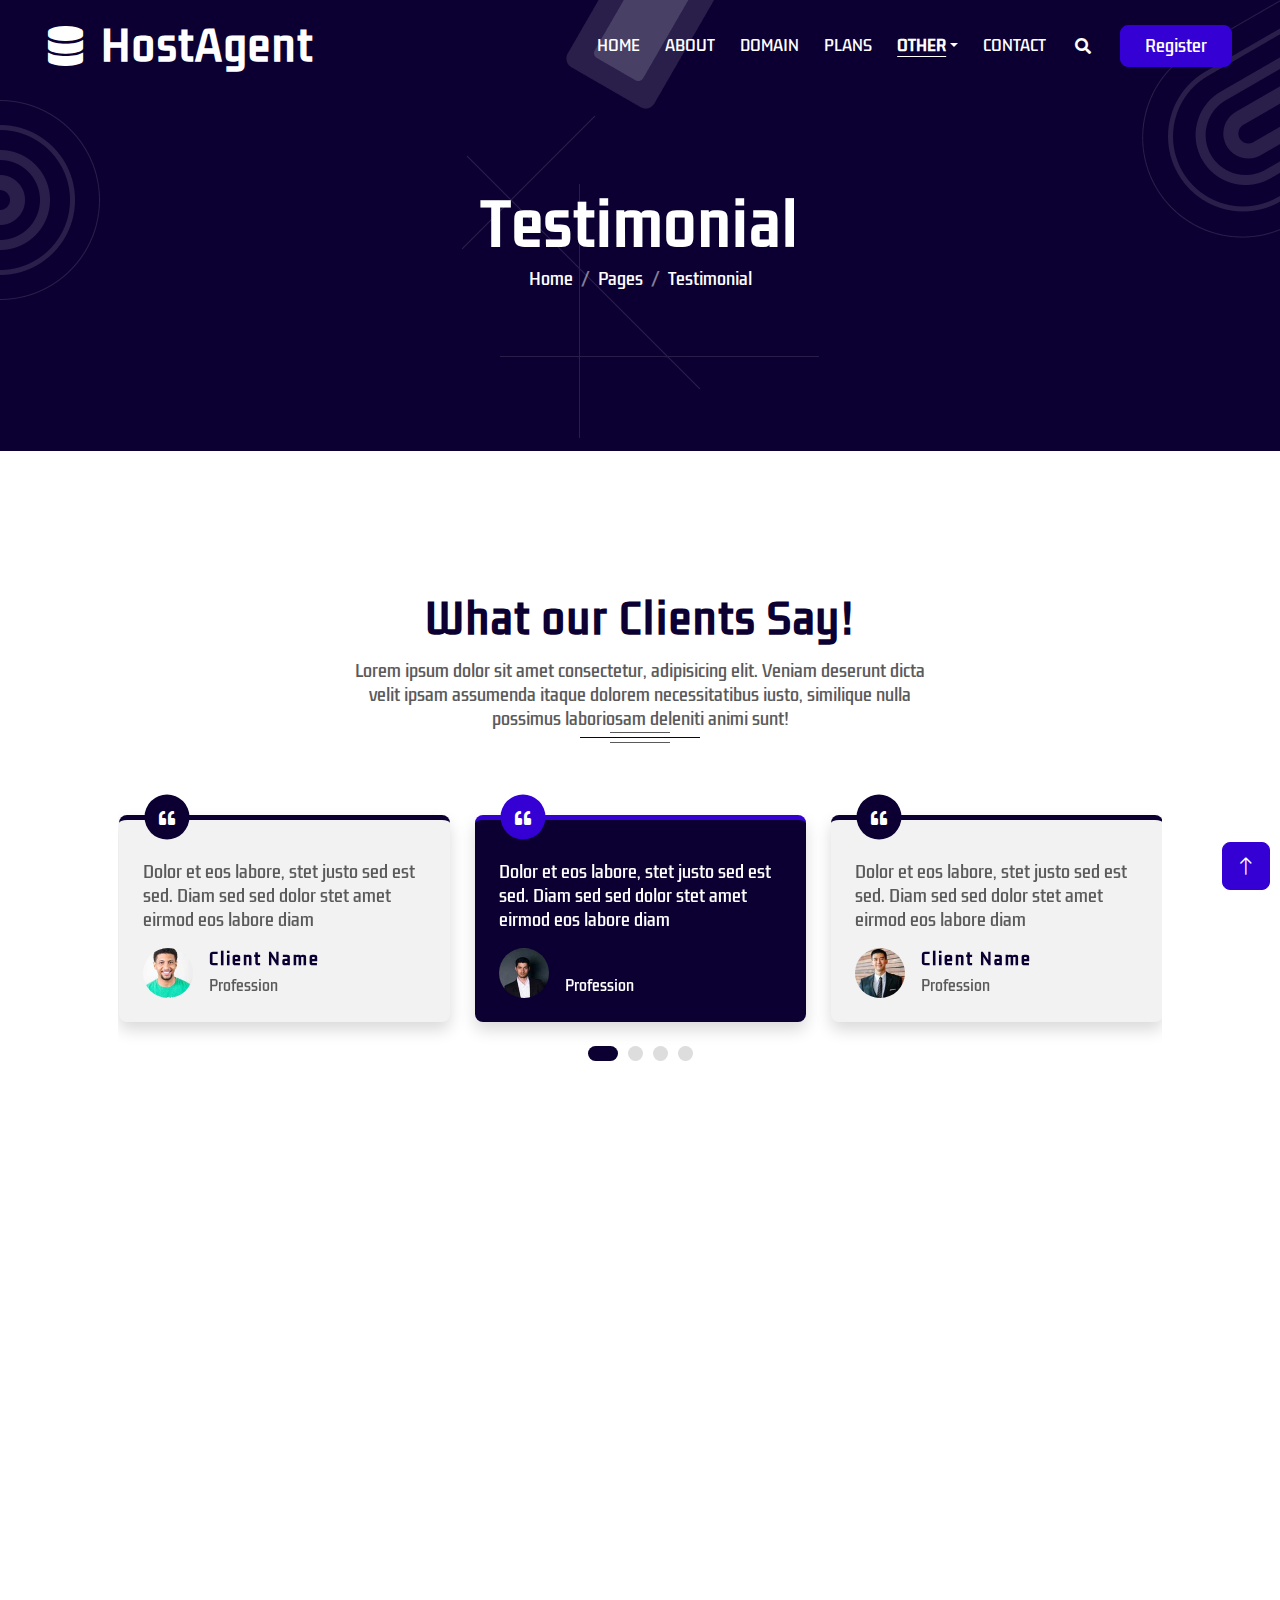
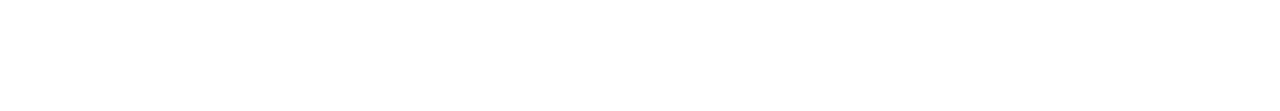
<file: testimonial.html>
<!DOCTYPE html>
<html lang="en">

<head>
    <meta charset="utf-8">
    <title>HotelAgent - Testimonials</title>
    <meta content="width=device-width, initial-scale=1.0" name="viewport">
    <meta content="" name="keywords">
    <meta content="" name="description">

    <!-- Favicon -->
    <link href="img/favicon.ico" rel="icon">


    <!-- Icon Font Stylesheet -->
    <link href="https://cdnjs.cloudflare.com/ajax/libs/font-awesome/5.10.0/css/all.min.css" rel="stylesheet">
    <link href="https://cdn.jsdelivr.net/npm/bootstrap-icons@1.4.1/font/bootstrap-icons.css" rel="stylesheet">

    <!-- Libraries Stylesheet -->
    <link href="lib/animate/animate.min.css" rel="stylesheet">
    <link href="lib/owlcarousel/assets/owl.carousel.min.css" rel="stylesheet">

    <!-- Customized Bootstrap Stylesheet -->
    <link href="css/bootstrap.min.css" rel="stylesheet">

    <!-- Template Stylesheet -->
    <link href="css/style.css" rel="stylesheet">
</head>

<body>
    <div class="bg-white p-0">
        <!-- Spinner Start -->
        <div id="spinner"
            class="show bg-white position-fixed translate-middle w-100 vh-100 top-50 start-50 d-flex align-items-center justify-content-center">
            <div class="spinner-border text-primary" style="width: 3rem; height: 3rem;" role="status">
                <span class="sr-only">Loading...</span>
            </div>
        </div>
        <!-- Spinner End -->


        <!-- Navbar & Hero Start -->
        <div class="container-fluid position-relative p-0">
            <nav class="navbar navbar-expand-lg navbar-light px-4 px-lg-5 py-3 py-lg-0">
                <a href="index.html" class="navbar-brand p-0">
                    <h1 class="m-0"><i class="fa fa-database me-3"></i>HostAgent</h1>
                </a>
                <button class="navbar-toggler" type="button" data-bs-toggle="collapse" data-bs-target="#navbarCollapse">
                    <span class="fa fa-bars"></span>
                </button>
                <div class="collapse navbar-collapse" id="navbarCollapse">
                    <div class="navbar-nav ms-auto py-0">
                        <a href="index.html" class="nav-item nav-link">Home</a>
                        <a href="about.html" class="nav-item nav-link">About</a>
                        <a href="domain.html" class="nav-item nav-link">Domain</a>
                        <a href="hosting.html" class="nav-item nav-link">Plans</a>
                        <div class="nav-item dropdown">
                            <a href="#" class="nav-link  active-nav dropdown-toggle" data-bs-toggle="dropdown">Other</a>
                            <div class="dropdown-menu m-0">
                                <a href="team.html" class="dropdown-item">Our Team</a>
                                <a href="testimonial.html" class="dropdown-item active-nav">Testimonial</a>
                                <a href="comparison.html" class="dropdown-item">Comparison</a>
                            </div>
                        </div>
                        <a href="contact.html" class="nav-item nav-link">Contact</a>
                    </div>
                    <button type="button" class="btn text-white ms-3" data-bs-toggle="modal"
                        data-bs-target="#searchModal"><i class="fa fa-search"></i></button>
                    <a href="register.html" class="btn btn-secondary py-2 px-4 ms-3">Register</a>
                </div>
            </nav>

            <div class="container-fluid py-5 bg-primary hero-header mb-5">
                <div class="container my-5 py-5 px-lg-5">
                    <div class="row g-5 pt-5">
                        <div class="col-12 text-center">
                            <h1 class="display-4 text-white animated slideInLeft">Testimonial</h1>
                            <nav aria-label="breadcrumb">
                                <ol class="breadcrumb justify-content-center animated slideInLeft">
                                    <li class="breadcrumb-item"><a class="text-white" href="#">Home</a></li>
                                    <li class="breadcrumb-item"><a class="text-white" href="#">Pages</a></li>
                                    <li class="breadcrumb-item text-white active" aria-current="page">Testimonial</li>
                                </ol>
                            </nav>
                        </div>
                    </div>
                </div>
            </div>
        </div>
        <!-- Navbar & Hero End -->


        <!-- Full Screen Search Start -->
        <div class="modal fade" id="searchModal" tabindex="-1">
            <div class="modal-dialog modal-fullscreen">
                <div class="modal-content" style="background: rgba(29, 40, 51, 0.8);">
                    <div class="modal-header border-0">
                        <button type="button" class="btn bg-white btn-close" data-bs-dismiss="modal"
                            aria-label="Close"></button>
                    </div>
                    <div class="modal-body d-flex align-items-center justify-content-center">
                        <div class="input-group" style="max-width: 600px;">
                            <input type="text" class="form-control bg-transparent border-light p-3"
                                placeholder="Type search keyword">
                            <button class="btn btn-light px-4"><i class="bi bi-search"></i></button>
                        </div>
                    </div>
                </div>
            </div>
        </div>
        <!-- Full Screen Search End -->


        <!-- Testimonial Start -->
        <div class="container-fluid py-5 wow fadeInUp" data-wow-delay="0.1s">
            <div class="container px-lg-5 pt-5">
                <div class="section-title position-relative text-center mx-auto mb-5 pb-2 wow fadeInUp"
                    data-wow-delay="0.1s" style="max-width: 600px;">
                    <h1 class="mb-3">What our Clients Say!</h1>
                    <p class="mb-1">Lorem ipsum dolor sit amet consectetur, adipisicing elit. Veniam deserunt dicta
                        velit ipsam assumenda itaque dolorem necessitatibus iusto, similique nulla possimus laboriosam
                        deleniti animi sunt!</p>
                </div>
                <div class="owl-carousel testimonial-carousel">
                    <div
                        class="testimonial-item position-relative bg-light border-top border-5 border-primary shadow rounded p-4 my-4">
                        <div class="d-flex align-items-center justify-content-center position-absolute top-0 start-0 ms-5 translate-middle bg-primary rounded-circle"
                            style="width: 45px; height: 45px; margin-top: -3px;">
                            <i class="fa fa-quote-left text-white"></i>
                        </div>
                        <p class="mt-3">Dolor et eos labore, stet justo sed est sed. Diam sed sed dolor stet amet eirmod
                            eos labore diam</p>
                        <div class="d-flex align-items-center">
                            <img class="img-fluid flex-shrink-0 rounded-circle" src="img/testimonial-1.jpg"
                                style="width: 50px; height: 50px;">
                            <div class="ps-3">
                                <h6 class="fw-bold mb-1">Client Name</h6>
                                <small>Profession</small>
                            </div>
                        </div>
                    </div>
                    <div
                        class="testimonial-item position-relative bg-light border-top border-5 border-primary shadow rounded p-4 my-4">
                        <div class="d-flex align-items-center justify-content-center position-absolute top-0 start-0 ms-5 translate-middle bg-primary rounded-circle"
                            style="width: 45px; height: 45px; margin-top: -3px;">
                            <i class="fa fa-quote-left text-white"></i>
                        </div>
                        <p class="mt-3">Dolor et eos labore, stet justo sed est sed. Diam sed sed dolor stet amet eirmod
                            eos labore diam</p>
                        <div class="d-flex align-items-center">
                            <img class="img-fluid flex-shrink-0 rounded-circle" src="img/testimonial-2.jpg"
                                style="width: 50px; height: 50px;">
                            <div class="ps-3">
                                <h6 class="fw-bold mb-1">Client Name</h6>
                                <small>Profession</small>
                            </div>
                        </div>
                    </div>
                    <div
                        class="testimonial-item position-relative bg-light border-top border-5 border-primary shadow rounded p-4 my-4">
                        <div class="d-flex align-items-center justify-content-center position-absolute top-0 start-0 ms-5 translate-middle bg-primary rounded-circle"
                            style="width: 45px; height: 45px; margin-top: -3px;">
                            <i class="fa fa-quote-left text-white"></i>
                        </div>
                        <p class="mt-3">Dolor et eos labore, stet justo sed est sed. Diam sed sed dolor stet amet eirmod
                            eos labore diam</p>
                        <div class="d-flex align-items-center">
                            <img class="img-fluid flex-shrink-0 rounded-circle" src="img/testimonial-3.jpg"
                                style="width: 50px; height: 50px;">
                            <div class="ps-3">
                                <h6 class="fw-bold mb-1">Client Name</h6>
                                <small>Profession</small>
                            </div>
                        </div>
                    </div>
                    <div
                        class="testimonial-item position-relative bg-light border-top border-5 border-primary shadow rounded p-4 mt-4">
                        <div class="d-flex align-items-center justify-content-center position-absolute top-0 start-0 ms-5 translate-middle bg-primary rounded-circle"
                            style="width: 45px; height: 45px; margin-top: -3px;">
                            <i class="fa fa-quote-left text-white"></i>
                        </div>
                        <p class="mt-3">Dolor et eos labore, stet justo sed est sed. Diam sed sed dolor stet amet eirmod
                            eos labore diam</p>
                        <div class="d-flex align-items-center">
                            <img class="img-fluid flex-shrink-0 rounded-circle" src="img/testimonial-4.jpg"
                                style="width: 50px; height: 50px;">
                            <div class="ps-3">
                                <h6 class="fw-bold mb-1">Client Name</h6>
                                <small>Profession</small>
                            </div>
                        </div>
                    </div>
                </div>
            </div>
        </div>
        <!-- Testimonial End -->


        <!-- Footer Start -->
        <div class="container-fluid bg-primary text-white footer mt-5 pt-5 wow fadeIn" data-wow-delay="0.1s">
            <div class="container py-5 px-lg-5">
                <div class="row gy-5 gx-4 pt-5">
                    <div class="col-lg-3 col-md-6">
                        <div class="row gy-5 g-4">
                            <div class="col-md-12">
                                <h5 class="fw-bold text-white mb-4">About Us</h5>
                                <a class="btn btn-link" href="about.html">About Us</a>
                                <a class="btn btn-link" href="contact.html">Contact Us</a>
                                <a class="btn btn-link" href="privacy.html">Privacy Policy</a>
                                <a class="btn btn-link" href="terms.html">Terms & Condition</a>
                            </div>
                        </div>
                    </div>
                    <div class="col-lg-3 col-md-6">
                        <h5 class="fw-bold text-white mb-4">Get In Touch</h5>
                        <p class="mb-2"><i class="fa fa-map-marker-alt me-3"></i>456th Cross, Delhi, India</p>
                        <p class="mb-2"><i class="fa fa-phone-alt me-3"></i>+91 9465 375925</p>
                        <p class="mb-2"><i class="fa fa-envelope me-3"></i>info@example.com</p>
                        <div class="d-flex pt-2">
                            <a class="btn btn-outline-light btn-social" href=""><i class="fab fa-twitter"></i></a>
                            <a class="btn btn-outline-light btn-social" href=""><i class="fab fa-facebook-f"></i></a>
                            <a class="btn btn-outline-light btn-social" href=""><i class="fab fa-youtube"></i></a>
                            <a class="btn btn-outline-light btn-social" href=""><i class="fab fa-linkedin-in"></i></a>
                        </div>
                    </div>
                    <div class="col-md-12 col-lg-6 mt-lg-5">
                        <div class="bg-light rounded" style="padding: 30px;">
                            <input type="text" class="form-control border-0 py-2 mb-2" placeholder="Name">
                            <input type="email" class="form-control border-0 py-2 mb-2" placeholder="Email">
                            <textarea class="form-control border-0 mb-2" rows="2" placeholder="Message"></textarea>
                            <button class="btn btn-primary w-100 py-2">Send Message</button>
                        </div>
                    </div>
                </div>
            </div>
            <div class="container px-lg-5">
                <div class="copyright">
                    <div class="row">
                        <div class="col-md-6 text-center text-md-start mb-3 mb-md-0">
                            &copy; 2022 <a class="border-bottom" href="#">HostAgent</a>, All Rights Reserved.
                            </br>
                            Designed and Developed By <a class="border-bottom" href="https://unikbrushes.com"
                                target="_blank">Unikbrushes</a> , <a class="border-bottom" href="https://amarkarthik.in"
                                target="_blank">Amar Karthik</a>
                        </div>
                        <div class="col-md-6 text-center text-md-end">
                            <div class="footer-menu">
                                <a href="index.html">Home</a>
                                <a href="cookies.html">Cookies</a>
                                <a href="help.html">Help</a>
                                <a href="faq.html">FAQs</a>
                            </div>
                        </div>
                    </div>
                </div>
            </div>
        </div>
        <!-- Footer End -->


        <!-- Back to Top -->
        <a href="#" class="btn btn-lg btn-secondary btn-lg-square back-to-top"><i class="bi bi-arrow-up"></i></a>
    </div>

    <!-- JavaScript Libraries -->
    <script src="https://code.jquery.com/jquery-3.4.1.min.js"></script>
    <script src="https://cdn.jsdelivr.net/npm/bootstrap@5.0.0/dist/js/bootstrap.bundle.min.js"></script>
    <script src="lib/wow/wow.min.js"></script>
    <script src="lib/easing/easing.min.js"></script>
    <script src="lib/waypoints/waypoints.min.js"></script>
    <script src="lib/counterup/counterup.min.js"></script>
    <script src="lib/owlcarousel/owl.carousel.min.js"></script>

    <!-- Template Javascript -->
    <script src="js/main.js"></script>
</body>

</html>
</file>
<file: css/style.css>
@import url('https://fonts.googleapis.com/css2?family=Kdam+Thmor+Pro&display=swap');

/********** Template CSS **********/
:root {
    --primary: #0C0032;
    --secondary: #3500D4;
    --light: #F2F2F2;
    --dark: #0C0032;
}

body {
    font-family: 'Kdam Thmor Pro', sans-serif !important;
}


/*** Spinner ***/
#spinner {
    opacity: 0;
    visibility: hidden;
    transition: opacity .5s ease-out, visibility 0s linear .5s;
    z-index: 99999;
}

#spinner.show {
    transition: opacity .5s ease-out, visibility 0s linear 0s;
    visibility: visible;
    opacity: 1;
}

.back-to-top {
    position: fixed;
    display: none;
    right: 10px;
    bottom: 10px;
    z-index: 99;
}


/*** Heading ***/
h1,
h2,
.fw-bold {
    font-weight: 700 !important;
    letter-spacing: 2px;
}

h3,
h4,
.fw-semi-bold {
    font-weight: 600 !important;
    letter-spacing: 2px;
}

h5,
h6,
.fw-medium {
    font-weight: 500 !important;
    letter-spacing: 2px;
}


/*** Button ***/
.btn {
    font-weight: 500;
    transition: .5s;
}

.btn.btn-primary,
.btn.btn-secondary {
    color: #FFFFFF;
}

.btn-square {
    width: 38px;
    height: 38px;
}

.btn-sm-square {
    width: 32px;
    height: 32px;
}

.btn-lg-square {
    width: 48px;
    height: 48px;
}

.btn-square,
.btn-sm-square,
.btn-lg-square {
    padding: 0;
    display: flex;
    align-items: center;
    justify-content: center;
    font-weight: normal;
    border-radius: 8px;
}


/*** Navbar ***/
.navbar-light .navbar-nav .nav-link {
    position: relative;
    margin-left: 25px;
    padding: 35px 0;
    font-size: 15px;
    color: #FFFFFF !important;
    text-transform: uppercase;
    font-weight: 500;
    outline: none;
    transition: .5s;
}

.sticky-top.navbar-light .navbar-nav .nav-link {
    padding: 20px 0;
    color: var(--dark) !important;
}

.navbar-light .navbar-nav .nav-link:hover,
.navbar-light .navbar-nav .nav-link.active {
    color: var(--secondary) !important;
}

.navbar-light .navbar-brand h1 {
    color: #FFFFFF;
}

.navbar-light .navbar-brand img {
    max-height: 60px;
    transition: .5s;
}

.sticky-top.navbar-light .navbar-brand img {
    max-height: 45px;
}

.active-nav {
    font-weight: bold !important;
    text-decoration: underline;
    text-underline-offset: 5px;
}

@media (max-width: 991.98px) {
    .sticky-top.navbar-light {
        position: relative;
        background: #FFFFFF;
    }

    .navbar-light .navbar-collapse {
        margin-top: 15px;
        border-top: 1px solid #DDDDDD;
    }

    .navbar-light .navbar-nav .nav-link,
    .sticky-top.navbar-light .navbar-nav .nav-link {
        padding: 10px 0;
        margin-left: 0;
        color: var(--dark) !important;
    }

    .navbar-light .navbar-brand h1 {
        color: var(--primary);
    }

    .navbar-light .navbar-brand img {
        max-height: 45px;
    }
}

@media (min-width: 992px) {
    .navbar-light {
        position: absolute;
        width: 100%;
        top: 0;
        left: 0;
        z-index: 999;
    }

    .sticky-top.navbar-light {
        position: fixed;
        background: #FFFFFF;
    }

    .sticky-top.navbar-light .navbar-brand h1 {
        color: var(--primary);
    }
}


/*** Hero Header ***/
.hero-header {
    background:
        url(../img/bg-round.png),
        url(../img/bg-round-2.png),
        url(../img/bg-square.png),
        url(../img/bg-line.png);
    background-position:
        0px 40%,
        right 0 top 0,
        left 50% top 0,
        left 50% top 90%;
    background-repeat: no-repeat;
}

@media (max-width: 992px) and (min-width: 550px) {
    .hero-header {
        height: 150vh;
    }
}

.breadcrumb-item+.breadcrumb-item::before {
    color: rgba(255, 255, 255, .5);
}


/*** Section Title ***/
.section-title::before {
    position: absolute;
    content: "";
    width: 60px;
    height: 11px;
    bottom: 0;
    left: 0;
    border-top: 1px solid #5A5A5A;
    border-bottom: 1px solid #5A5A5A;
}

.section-title::after {
    position: absolute;
    content: "";
    width: 90px;
    height: 1px;
    bottom: 5px;
    left: 0;
    background: var(--primary);
}

.section-title.text-center::before {
    left: 50%;
    margin-left: -30px;
}

.section-title.text-center::after {
    width: 120px;
    left: 50%;
    margin-left: -60px;
}


/*** Domain Search ***/
.domain {
    background: url(../img/bg-domain.png) center center no-repeat;
    background-size: contain;
}


/*** Comparison ***/
@media (min-width: 992px) {
    .comparison::after {
        position: absolute;
        content: "";
        width: 1px;
        top: 56px;
        bottom: 20px;
        left: 50%;
        background: #DDDDDD;
    }
}


/*** Testimonial ***/
.testimonial-carousel .owl-item .testimonial-item,
.testimonial-carousel .owl-item.center .testimonial-item * {
    transition: .5s;
}

.testimonial-carousel .owl-item.center .testimonial-item {
    background: var(--primary) !important;
    border-color: var(--secondary) !important;
}

.testimonial-carousel .owl-item.center .testimonial-item .position-absolute {
    background: var(--secondary) !important;
}

.testimonial-carousel .owl-item.center .testimonial-item * {
    color: #FFFFFF;
}

.testimonial-carousel .owl-item.center .testimonial-item h6 {
    color: var(--dark) !important;
}

.testimonial-carousel .owl-dots {
    display: flex;
    align-items: flex-end;
    justify-content: center;
}

.testimonial-carousel .owl-dot {
    position: relative;
    display: inline-block;
    margin: 0 5px;
    width: 15px;
    height: 15px;
    background: #DDDDDD;
    border-radius: 15px;
    transition: .5s;
}

.testimonial-carousel .owl-dot.active {
    width: 30px;
    background: var(--primary);
}


/*** Team ***/
.team-item,
.team-item .bg-primary,
.team-item .bg-primary i {
    transition: .5s;
}

.team-item:hover {
    margin-top: -15px;
    border-color: var(--secondary) !important;
}

.team-item:hover .bg-primary {
    background: var(--secondary) !important;
}

.team-item:hover .bg-primary i {
    color: var(--secondary) !important;
}

/*** Pricing ***/
.hover-item {
    transition: 0.5s;
}

.hover-item:hover {
    margin-top: -20px;
}


/*** Footer ***/
.footer {
    background:
        url(../img/bg-round.png),
        url(../img/bg-round-2.png),
        url(../img/bg-square.png),
        url(../img/bg-line.png);
    background-position: 0px 112px,
        right 0 bottom 0,
        left 50% top 0px,
        left 50% bottom 0;
    background-repeat: no-repeat;
}

.footer p {
    font-size: 15px;
}

.footer .btn.btn-social {
    margin-right: 5px;
    width: 35px;
    height: 35px;
    display: flex;
    align-items: center;
    justify-content: center;
    color: var(--light);
    border: 1px solid #FFFFFF;
    border-radius: 35px;
    transition: .3s;
}

.footer .btn.btn-social:hover {
    color: var(--primary);
}

.footer .btn.btn-link {
    display: block;
    margin-bottom: 5px;
    padding: 0;
    text-align: left;
    color: #FFFFFF;
    font-size: 15px;
    font-weight: normal;
    transition: .3s;
}

.footer .btn.btn-link::before {
    position: relative;
    content: "\f105";
    font-family: "Font Awesome 5 Free";
    font-weight: 900;
    margin-right: 10px;
}

.footer a {
    transition: 0.4s;
}

.footer a:hover {
    letter-spacing: 1px;
    box-shadow: none;
}

.footer .copyright {
    padding: 25px 0;
    font-size: 15px;
    border-top: 1px solid rgba(256, 256, 256, .3);
}

.footer .copyright a {
    color: var(--light);
}

.footer .footer-menu a {
    margin-right: 15px;
    padding-right: 15px;
    border-right: 1px solid rgba(255, 255, 255, .3);
}

.footer .footer-menu a:last-child {
    margin-right: 0;
    padding-right: 0;
    border-right: none;
}

/* Keyframes start */

.float-ani {
    animation: float 4s ease-in-out infinite;
}

@keyframes float {
    0% {
        transform: translatey(0px);
    }

    50% {

        transform: translatey(20px);
    }

    100% {
        transform: translatey(0px);
    }
}

.float-ani2 {
    animation: float2 4s ease-in-out infinite;
}

@keyframes float2 {
    0% {
        transform: translatey(0px);
    }

    50% {

        transform: translatey(-20px);
    }

    100% {
        transform: translatey(0px);
    }
}

/* Keyframes end */

/* SVG start */

.custom-shape-divider-top-1655981046 {
    top: 0;
    left: 0;
    width: 100%;
    overflow: hidden;
    line-height: 0;
}

.custom-shape-divider-top-1655981046 svg {
    position: relative;
    display: block;
    width: calc(100% + 1.3px);
    height: 81px;
}

.custom-shape-divider-top-1655981046 .shape-fill {
    fill: #0C0032;
}

/** For mobile devices **/
@media (max-width: 767px) {
    .custom-shape-divider-top-1655981046 svg {
        width: calc(100% + 1.3px);
        height: 50px;
    }
}

.custom-shape-divider-bottom-1655981171 {
    bottom: 0;
    left: 0;
    width: 100%;
    overflow: hidden;
    line-height: 0;
    transform: rotate(180deg);
}

.custom-shape-divider-bottom-1655981171 svg {
    position: relative;
    display: block;
    width: calc(100% + 1.3px);
    height: 81px;
}

.custom-shape-divider-bottom-1655981171 .shape-fill {
    fill: #0C0032;
}

/** For mobile devices **/
@media (max-width: 767px) {
    .custom-shape-divider-bottom-1655981171 svg {
        width: calc(100% + 1.3px);
        height: 50px;
    }
}

/* SVG ends */
</file>
